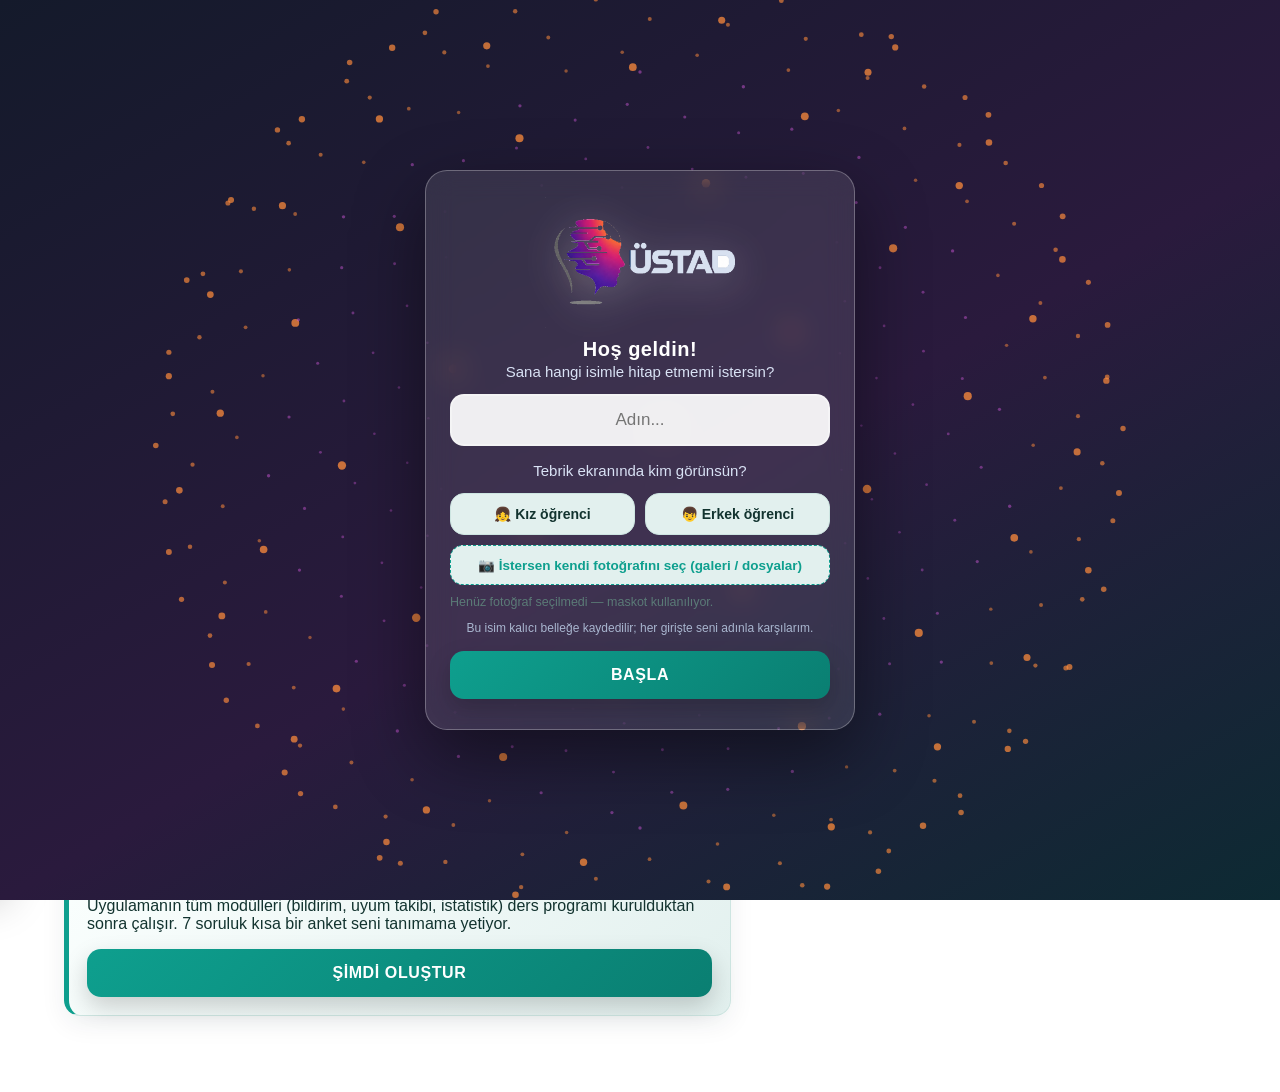
<file: index.html>
<!DOCTYPE html>
<!-- © 2026 Kenan Kuzucu · ÜSTAD KPSS-B KOÇ PRO · Sınav Koçu (KPSS-B) · TÜM HAKLARI SAKLIDIR.
     5846 sayılı FSEK kapsamında korunur. İzinsiz çoğaltma, kopyalama, satış ve dağıtım yasaktır. -->
<html lang="tr" data-renk="turkuaz" data-duzen="ferah">
<head>
<meta charset="utf-8">
<meta name="viewport" content="width=device-width, initial-scale=1, viewport-fit=cover">
<meta name="surum" content="3.0">
<title>ÜSTAD KPSS-B KOÇ PRO · Sınav Koçu</title>
<link rel="stylesheet" href="assets/stil.css">
<link rel="stylesheet" href="assets/koc.css">
<link rel="stylesheet" href="assets/kpss-araclar.css">
<link rel="stylesheet" href="assets/ses.css">
<link rel="stylesheet" href="assets/oyunlar.css">
<link rel="stylesheet" href="assets/koc-ai.css">
<link rel="stylesheet" href="assets/kartlar.css">
<link rel="stylesheet" href="assets/defter.css">
<link rel="stylesheet" href="assets/minitest.css">
<link rel="stylesheet" href="assets/danaliz.css">
<link rel="stylesheet" href="assets/sesdene.css">
<link rel="stylesheet" href="assets/ezber.css">
<link rel="stylesheet" href="assets/rozet.css">
<link rel="stylesheet" href="assets/karne.css">
<link rel="stylesheet" href="assets/sozluk.css">
<link rel="stylesheet" href="assets/sinav.css">
<link rel="stylesheet" href="assets/denemeler.css">
<link rel="stylesheet" href="assets/arama.css">
<link rel="stylesheet" href="assets/arac-ek.css">
</head>
<body>

<!-- ══════════ KARŞILAMA PERDESİ (ilk giriş) ══════════ -->
<section id="perde" class="perde">
  <canvas id="kure" class="kure"></canvas>
  <div class="perde-kart">
    <img class="perde-logo" src="tasarim/ustad-logo-tam-koyu.png" alt="ÜSTAD">
    <h1 class="perde-baslik">Hoş geldin!</h1>
    <p class="perde-soru">Sana hangi isimle hitap etmemi istersin?</p>
    <input id="isimKutu" class="isim-kutu" type="text" placeholder="Adın..." autocomplete="off">
    <p class="perde-soru perde-ikinci">Tebrik ekranında kim görünsün?</p>
    <div class="cins-satir" id="perdeCins">
      <button class="cins-dugme" data-cins="kiz">👧 Kız öğrenci</button>
      <button class="cins-dugme" data-cins="erkek">👦 Erkek öğrenci</button>
    </div>
    <div class="foto-blok" id="perdeFotoBlok">
      <input type="file" id="perdeFoto" accept="image/*" hidden>
      <button class="foto-sec-dugme" id="perdeFotoSec">📷 İstersen kendi fotoğrafını seç (galeri / dosyalar)</button>
      <div class="foto-onizleme" id="perdeFotoOnizleme"></div>
    </div>
    <p class="perde-alt">Bu isim kalıcı belleğe kaydedilir; her girişte seni adınla karşılarım.</p>
    <button id="isimKaydet" class="buyuk-dugme">BAŞLA</button>
  </div>
</section>

<!-- ══════════ ÜST ŞERİT ══════════ -->
<header class="ust">
  <button id="menuDugme" class="menu-dugme" title="Menü">☰</button>
  <div class="marka">
    <img src="tasarim/ustad-kafa.png" alt="">
    <div class="marka-yazi">
      <b>ÜSTAD KPSS-B KOÇ PRO</b>
      <span id="markaSinav">KPSS-B</span>
    </div>
  </div>
  <div class="ust-sag">
    <button id="sesDugme" class="mini-dugme" title="Sesli karşılama">🔊</button>
    <span id="saat" class="saat">--:--</span>
  </div>
</header>

<!-- ══════════ SOL MENÜ (hamburger) ══════════ -->
<nav id="menu" class="menu">
  <div class="menu-icerik"></div>
</nav>
<div id="menuPerde" class="menu-perde"></div>

<!-- ══════════ EKRANLAR ══════════ -->
<main id="icerik" class="icerik">

  <!-- ANA SAYFA -->
  <section id="ekran-ana" class="ekran acik" data-bolum="ana">
    <div class="izgara-ana">
      <div class="sol-kolon">
        <div class="kart">
          <div class="panel-baslik-satir">
            <div class="panel-madalyon" id="anaMadalyon"></div>
            <div class="panel-ad">
              <b id="anaUstadAd">ÜSTAD</b>
              <span id="karsilamaYazi">Hoş geldin · ÜSTAD yanınızda</span>
            </div>
          </div>
          <p><b>ÜSTAD</b>, sınav hazırlığını baştan sona yöneten bir çalışma koçudur.
             Sana özel ders programı kurar, uyumunu takip eder, eksiğini bulur ve
             eksik kaldığın konuya seni tekrar götürür.</p>
          <div class="ozellik-satir">
            <div class="ozellik"><span class="simg">🗓️</span><b>Kişiye özel program</b><i>Uyanma, uyuma ve verimli saatlerine göre kurulur.</i></div>
            <div class="ozellik"><span class="simg">💡</span><b>Eksik konu avcısı</b><i>Yanlış çözdüğün sorulardan eksiğini bulur.</i></div>
            <div class="ozellik"><span class="simg">🔔</span><b>Ders bildirimi</b><i>Ders saatinden 5 dakika önce haber verir.</i></div>
            <div class="ozellik"><span class="simg">⚡</span><b>Anında geri bildirim</b><i>Şıkkı işaretler işaretlemez doğru/yanlış yeşil-kırmızı bantta görünür.</i></div>
            <div class="ozellik"><span class="simg">✅</span><b>Doğru & yanlış panelleri</b><i>Doğru, yanlış ve boş bıraktığın soruların listesi; dokununca o soru açılır.</i></div>
            <div class="ozellik"><span class="simg">🎉</span><b>Maskotlu tebrik ekranı</b><i>Kazanınca konfetili kutlama, kazanamayınca “üzülme, başaracaksın”.</i></div>
            <div class="ozellik"><span class="simg">📷</span><b>Kendi fotoğrafınla</b><i>İstersen maskot yerine kendi fotoğrafın madalyon olarak çıkar.</i></div>
          </div>
          <div class="ana-hizli">
            <button class="ikincil-dugme" id="anaTebrik">🎬 Tebrik ekranını dene</button>
            <button class="ikincil-dugme" id="anaFoto" data-git="ayarlar">📷 Fotoğrafımı ayarla</button>
            <button class="ikincil-dugme yesil" data-git="testler">✅ Teste başla</button>
          </div>
        </div>
        <div class="kart vurgu-kart">
          <h3>Önce ders programını oluştur</h3>
          <p>Uygulamanın tüm modülleri (bildirim, uyum takibi, istatistik) ders programı
             kurulduktan sonra çalışır. 7 soruluk kısa bir anket seni tanımama yetiyor.</p>
          <button class="buyuk-dugme" data-git="program">ŞİMDİ OLUŞTUR</button>
        </div>
      </div>
      <aside class="sag-kolon">
        <div class="kart duyuru-kart">
          <h2 class="kart-baslik">📣 DUYURULAR</h2>
          <div id="duyuruAkis" class="duyuru-akis"></div>
          <p class="duyuru-dip">Başlığa dokun → haber uygulama içinde açılır.</p>
        </div>
      </aside>
    </div>
  </section>

  <!-- DERS PROGRAMI -->
  <section id="ekran-program" class="ekran" data-bolum="program">
    <h2 class="sayfa-baslik">🗓️ Ders Programı</h2>
    <div class="kart">
      <h3>Seni tanıyalım (7 soru)</h3>
      <form id="anket" class="anket">
        <label>Sabah saat kaçta uyanırsın?
          <input type="time" name="uyanma" value="07:00" required></label>
        <label>Akşam saat kaçta uyursun?
          <input type="time" name="uyuma" value="23:30" required></label>
        <label>Hangi günler senin için daha verimli?</label>
        <div class="gunler" id="gunKutu">
          <label class="cip"><input type="checkbox" value="1" checked><span>Pzt</span></label>
          <label class="cip"><input type="checkbox" value="2" checked><span>Sal</span></label>
          <label class="cip"><input type="checkbox" value="3" checked><span>Çar</span></label>
          <label class="cip"><input type="checkbox" value="4" checked><span>Per</span></label>
          <label class="cip"><input type="checkbox" value="5" checked><span>Cum</span></label>
          <label class="cip"><input type="checkbox" value="6"><span>Cmt</span></label>
          <label class="cip"><input type="checkbox" value="0"><span>Paz</span></label>
        </div>
        <label>Günün hangi saat aralığı sana uygun?
          <span class="cift">
            <input type="time" name="bas" value="09:00"><input type="time" name="bit" value="22:00">
          </span></label>
        <label>En çok sevdiğin dersler (birden fazla seç)</label>
        <div id="sevKutu" class="ders-cip"></div>
        <label>Zorlandığın dersler (birden fazla seç)</label>
        <div id="zorKutu" class="ders-cip"></div>
        <label>Hedef puan aralığın
          <span class="cift"><input type="number" name="puan1" value="70" min="0" max="100">
          <input type="number" name="puan2" value="85" min="0" max="100"></span></label>
        <label>Günde kaç saat çalışabilirsin?
          <input type="number" name="sure" value="4" min="1" max="12" step="0.5"></label>
        <button type="submit" class="buyuk-dugme">PROGRAMIMI HAZIRLA</button>
      </form>
    </div>
    <div id="programSonuc" class="kart gizli"></div>
  </section>

  <!-- ÜSTAD ÖNERİYOR -->
  <section id="ekran-oneriyor" class="ekran" data-bolum="oneriyor">
    <h2 class="sayfa-baslik">💡 ÜSTAD Öneriyor</h2>
    <div class="kart">
      <p>Çözdüğün testlerdeki yanlışlarını konu bazında tararım. Aşağıdaki liste
         <b>eksik kaldığın konuları</b> öncelik sırasıyla gösterir.</p>
      <div id="eksikListe" class="eksik-liste"></div>
    </div>
    <div id="telafiAlan" class="kart gizli"></div>
  </section>

  <!-- TESTLER -->
  <section id="ekran-testler" class="ekran" data-bolum="testler">
    <h2 class="sayfa-baslik">📝 Testler</h2>
    <div class="kart">
      <p>Konu testleri <b>30 soru</b> ve <b>süresizdir</b>; amaç konuya hâkim olup olmadığını ölçmektir.</p>
      <div id="testListe" class="test-liste"></div>
    </div>
  </section>

  <!-- DENEME SINAVI -->
  <section id="ekran-deneme" class="ekran" data-bolum="deneme">
    <h2 class="sayfa-baslik">🎯 Deneme Sınavı</h2>
    <div class="kart">
      <div id="denemeBilgi" class="deneme-bilgi"></div>
      <p class="uyari-yazi">Süre, sınava girdiğin an başlar. Süre bittiğinde 15 dakika
         boyunca sorulara erişim kapanır.</p>
      <!-- DENEMEYE BAŞLA düğmesi bu satırın ÜSTÜNE gelir (deneme.js panel()) -->
      <div id="denemeArsivSatir" class="deneme-arsiv-satir">
        <button class="arsiv-dugme" data-git="testler">📚 Deneme Arşivi ve Konu Testleri</button>
      </div>
    </div>
  </section>

  <!-- DERS NOTLARI -->
  <section id="ekran-notlar" class="ekran" data-bolum="notlar">
    <h2 class="sayfa-baslik">📚 Ders Notları</h2>
    <div class="kart"><div id="notListe" class="not-liste"></div></div>
  </section>

  <!-- Sınav Geri Sayımı (KPSS ARAÇLAR · v2.4) -->
  <section id="ekran-sayim" class="ekran" data-bolum="sayim">
    <h2 class="sayfa-baslik">⏳ Sınav Geri Sayımı</h2>
    <div class="kart" id="kaSayimAlan"></div>
  </section>

  <!-- Net & Puan (KPSS ARAÇLAR · v2.4) -->
  <section id="ekran-puan" class="ekran" data-bolum="puan">
    <h2 class="sayfa-baslik">🧮 Net &amp; Puan</h2>
    <div class="kart" id="kaPuanAlan"></div>
  </section>

  <!-- 2026 Güncel Bilgiler (KPSS ARAÇLAR · v2.4) -->
  <section id="ekran-guncel" class="ekran" data-bolum="guncel">
    <h2 class="sayfa-baslik">📰 2026 Güncel Bilgiler</h2>
    <div class="kart" id="kaGuncelAlan"></div>
  </section>

  <!-- Çıkmış Sorular (KPSS ARAÇLAR · v2.4) -->
  <section id="ekran-cikmis" class="ekran" data-bolum="cikmis">
    <h2 class="sayfa-baslik">📚 Çıkmış Sorular (2011-2021)</h2>
    <div class="kart" id="kaCikmisAlan"></div>
  </section>

  <!-- Sesli Dersler (v2.5) -->
  <section id="ekran-sesli" class="ekran" data-bolum="sesli">
    <h2 class="sayfa-baslik">🎧 Sesli Dersler</h2>
    <div class="kart" id="sesSesliAlan"></div>
  </section>

  <!-- Eğitici Oyunlar (v2.5) -->
  <section id="ekran-oyun" class="ekran" data-bolum="oyun">
    <h2 class="sayfa-baslik">🎮 Eğitici Oyunlar</h2>
    <div class="kart" id="oyunAlan"></div>
  </section>

  <section id="ekran-sesdene" class="ekran" data-bolum="sesdene"><h2 class="sayfa-baslik">🎧 Sesli Deneme</h2><div class="kart" id="sesdeneAlan"></div></section>
  <section id="ekran-ezber" class="ekran" data-bolum="ezber"><h2 class="sayfa-baslik">🧠 Ezber Kartları</h2><div class="kart" id="ezberAlan"></div></section>
  <section id="ekran-rozet" class="ekran" data-bolum="rozet"><h2 class="sayfa-baslik">🔥 Seri &amp; Rozet</h2><div class="kart" id="rozetAlan"></div></section>
  <section id="ekran-karne" class="ekran" data-bolum="karne"><h2 class="sayfa-baslik">🏆 Haftalık Karne</h2><div class="kart" id="karneAlan"></div></section>

  <!-- v2.7 -->
  <section id="ekran-kart" class="ekran" data-bolum="kart"><h2 class="sayfa-baslik">🃏 Kart Tekrarı</h2><div class="kart" id="kartAlan"></div></section>
  <section id="ekran-defter" class="ekran" data-bolum="defter"><h2 class="sayfa-baslik">📕 Yanlış Defterim</h2><div class="kart" id="defterAlan"></div></section>
  <section id="ekran-minitest" class="ekran" data-bolum="minitest"><h2 class="sayfa-baslik">⏱️ Mini Test</h2><div class="kart" id="minitestAlan"></div></section>
  <section id="ekran-danaliz" class="ekran" data-bolum="danaliz"><h2 class="sayfa-baslik">📈 Deneme Analizi</h2><div class="kart" id="danalizAlan"></div></section>

  <!-- ÜSTAD KOÇ AI (v2.6) -->
  <section id="ekran-kocai" class="ekran" data-bolum="kocai">
    <h2 class="sayfa-baslik">🤖 ÜSTAD KOÇ AI</h2>
    <div class="kart" id="kocAiAlan"></div>
  </section>

  <!-- İSTATİSTİK -->
  <section id="ekran-istatistik" class="ekran" data-bolum="istatistik">
    <h2 class="sayfa-baslik">📊 İstatistik</h2>
    <div class="kart"><div id="istKutu" class="ist-kutu"></div></div>
  </section>

  <!-- AYARLAR -->
  <section id="ekran-ayarlar" class="ekran" data-bolum="ayarlar">
    <h2 class="sayfa-baslik">⚙️ Ayarlar</h2>
    <div class="kart">
      <h3>Renk Paleti</h3>
      <p class="aciklama">Her bölümün kendi rengi var; palet tüm uygulamanın tonunu değiştirir.</p>
      <div id="renkListe" class="renk-liste"></div>
    </div>
    <div class="kart">
      <h3>Düzen</h3>
      <p class="aciklama">Menü her zaman sol üstteki üç çizgidedir. Listeler sağda durur.</p>
      <div id="duzenListe" class="renk-liste"></div>
    </div>
    <div class="kart">
      <h3>Sesli karşılama</h3>
      <p class="aciklama">Girişte “Hoş geldin …” sesli okunur (cihazın Türkçe sesi kullanılır).</p>
      <label class="cip"><input type="checkbox" id="sesAc" checked><span>Açık</span></label>
    </div>
    <!-- Ses stüdyosu (v2.5): kadın/erkek sesi seçimi + doğallık ayarı -->
    <div class="kart" id="sesStudyosu" data-kuruldu="0"></div>
    <div class="kart">
      <h3>Deneme Sınavı</h3>
      <p class="aciklama">Açıkken denemede de testlerdeki gibi doğru/yanlış <b>anında</b> gösterilir ve cevap kilitlenir.
         Kapatırsanız gerçek sınav provası olur: işaretlemeler gizli kalır, sonuç sınav sonunda açıklanır.</p>
      <label class="cip"><input type="checkbox" id="anindaAc" checked><span>Anında geri bildirim</span></label>
    </div>
    <div class="kart">
      <h3>Sesli Karşılama Sesi</h3>
      <p class="aciklama">Kız öğrenci maskotunu seçtiyseniz konuşmalar <b>kadın sesiyle</b>, erkek öğrenci
         maskotunu seçtiyseniz <b>erkek sesiyle</b> okunur. Aşağıdaki düğmeyle sesi deneyebilirsiniz.</p>
      <button class="ikincil-dugme" id="sesDene">🔊 Sesi dinle</button>
      <p class="aciklama" id="sesDurum" style="margin-top:8px"></p>
    </div>
    <div class="kart">
      <h3>Öğrenci Profili</h3>
      <p class="aciklama">Tebrik ekranındaki maskot ve sesli hitap bu bilgiye göre hazırlanır.</p>
      <label class="alan-etiket">Adınız</label>
      <input id="profilAd" class="isim-kutu" type="text" placeholder="Adınız..." autocomplete="off">
      <p class="alan-etiket" style="margin-top:12px">Maskotunuz</p>
      <div class="cins-satir" id="profilCins">
        <button class="cins-dugme" data-cins="kiz">👧 Kız öğrenci</button>
        <button class="cins-dugme" data-cins="erkek">👦 Erkek öğrenci</button>
      </div>
      <p class="alan-etiket" style="margin-top:14px">Kendi fotoğrafınız (isteğe bağlı)</p>
      <p class="aciklama">Fotoğraf seçerseniz tebrik ekranında maskot yerine <b>sizin fotoğrafınız</b> madalyon olarak görünür.
         Galeriden ya da dosya yöneticisinden seçebilirsiniz; fotoğraf yalnızca cihazınızda saklanır, hiçbir yere gönderilmez.</p>
      <input type="file" id="profilFoto" accept="image/*" hidden>
      <div class="foto-blok">
        <div class="foto-onizleme" id="profilFotoOnizleme"></div>
        <div class="foto-dugmeler">
          <button class="ikincil-dugme" id="profilFotoSec">📷 Fotoğraf Seç / Değiştir</button>
          <button class="ikincil-dugme" id="profilFotoKullan">📷 Fotoğrafımı kullan</button>
          <button class="ikincil-dugme kirmizi" id="profilFotoSil">🗑 Fotoyu Sil</button>
        </div>
      </div>
      <button class="ikincil-dugme" id="profilKaydet" style="margin-top:14px">💾 Profili Kaydet</button>
      <p class="aciklama" id="profilDurum" style="margin-top:8px"></p>
    </div>
    <div class="kart">
      <h3>Tebrik Ekranını Dene</h3>
      <p class="aciklama">Testi ya da denemeyi bitirdiğinizde maskotunuz sizi kutlar ya da teselli eder.</p>
      <button class="ikincil-dugme" id="tebrikDene">🎬 Tebrik ekranını önizle</button>
    </div>
  </section>
  <!-- HAKKINDA & TELİF -->
  <section id="ekran-hakkinda" class="ekran" data-bolum="hakkinda">
    <h2 class="sayfa-baslik">©️ Hakkında &amp; Telif</h2>
    <div class="kart" id="hkAlan"></div>
  </section>
  <!-- KOÇ PRO (v2.1 eklentisi) -->
  <section id="ekran-koc" class="ekran" data-bolum="koc">
    <h2 class="sayfa-baslik">🎓 KOÇ PRO</h2>
    <div class="kart" id="kocAlan"></div>
  </section>

</main>

<script src="icerik/veri.js"></script>
<script src="icerik/sorular.js"></script>
<script src="icerik/notlar.js"></script>
<!-- v3.0 genişletme paketleri: binlerce özgün soru + konu anlatımı -->
<script src="icerik/banka-tr-a.js"></script>
<script src="icerik/banka-tr-b.js"></script>
<script src="icerik/banka-mat-a.js"></script>
<script src="icerik/banka-mat-b.js"></script>
<script src="icerik/banka-tar-a.js"></script>
<script src="icerik/banka-tar-b.js"></script>
<script src="icerik/banka-cog.js"></script>
<script src="icerik/banka-vat.js"></script>
<script src="icerik/banka-gun.js"></script>
<script src="icerik/konular-gy.js"></script>
<script src="icerik/konular-gk.js"></script>
<script src="icerik/konular-sozluk.js"></script>
<script src="icerik/birlesir.js"></script>
<script src="icerik/besleme.js"></script>
<script src="icerik/kpss-takvim.js"></script>
<script src="icerik/kpss-guncel.js"></script>
<script src="icerik/kpss-cikmis.js"></script>
<script src="assets/deneme.js"></script>
<script src="assets/motor.js"></script>
<script src="assets/koc.js"></script>
<script src="assets/koc2.js"></script>
<script src="assets/koc3.js"></script>
<script src="assets/kpss-araclar.js"></script>
<script src="assets/ses.js"></script>
<script src="assets/oyunlar.js"></script>
<script src="assets/kartlar.js"></script>
<script src="assets/defter.js"></script>
<script src="assets/minitest.js"></script>
<script src="assets/danaliz.js"></script>
<script src="assets/sesdene.js"></script>
<script src="assets/ezber.js"></script>
<script src="assets/rozet.js"></script>
<script src="assets/karne.js"></script>
<script src="assets/koc-ai.js"></script>
<script src="assets/sozluk.js"></script>
<script src="assets/sinav.js"></script>
<script src="assets/denemeler.js"></script>
<script src="assets/arama.js"></script>
<script src="assets/arac-ek.js"></script>
</body>
</html>
</file>
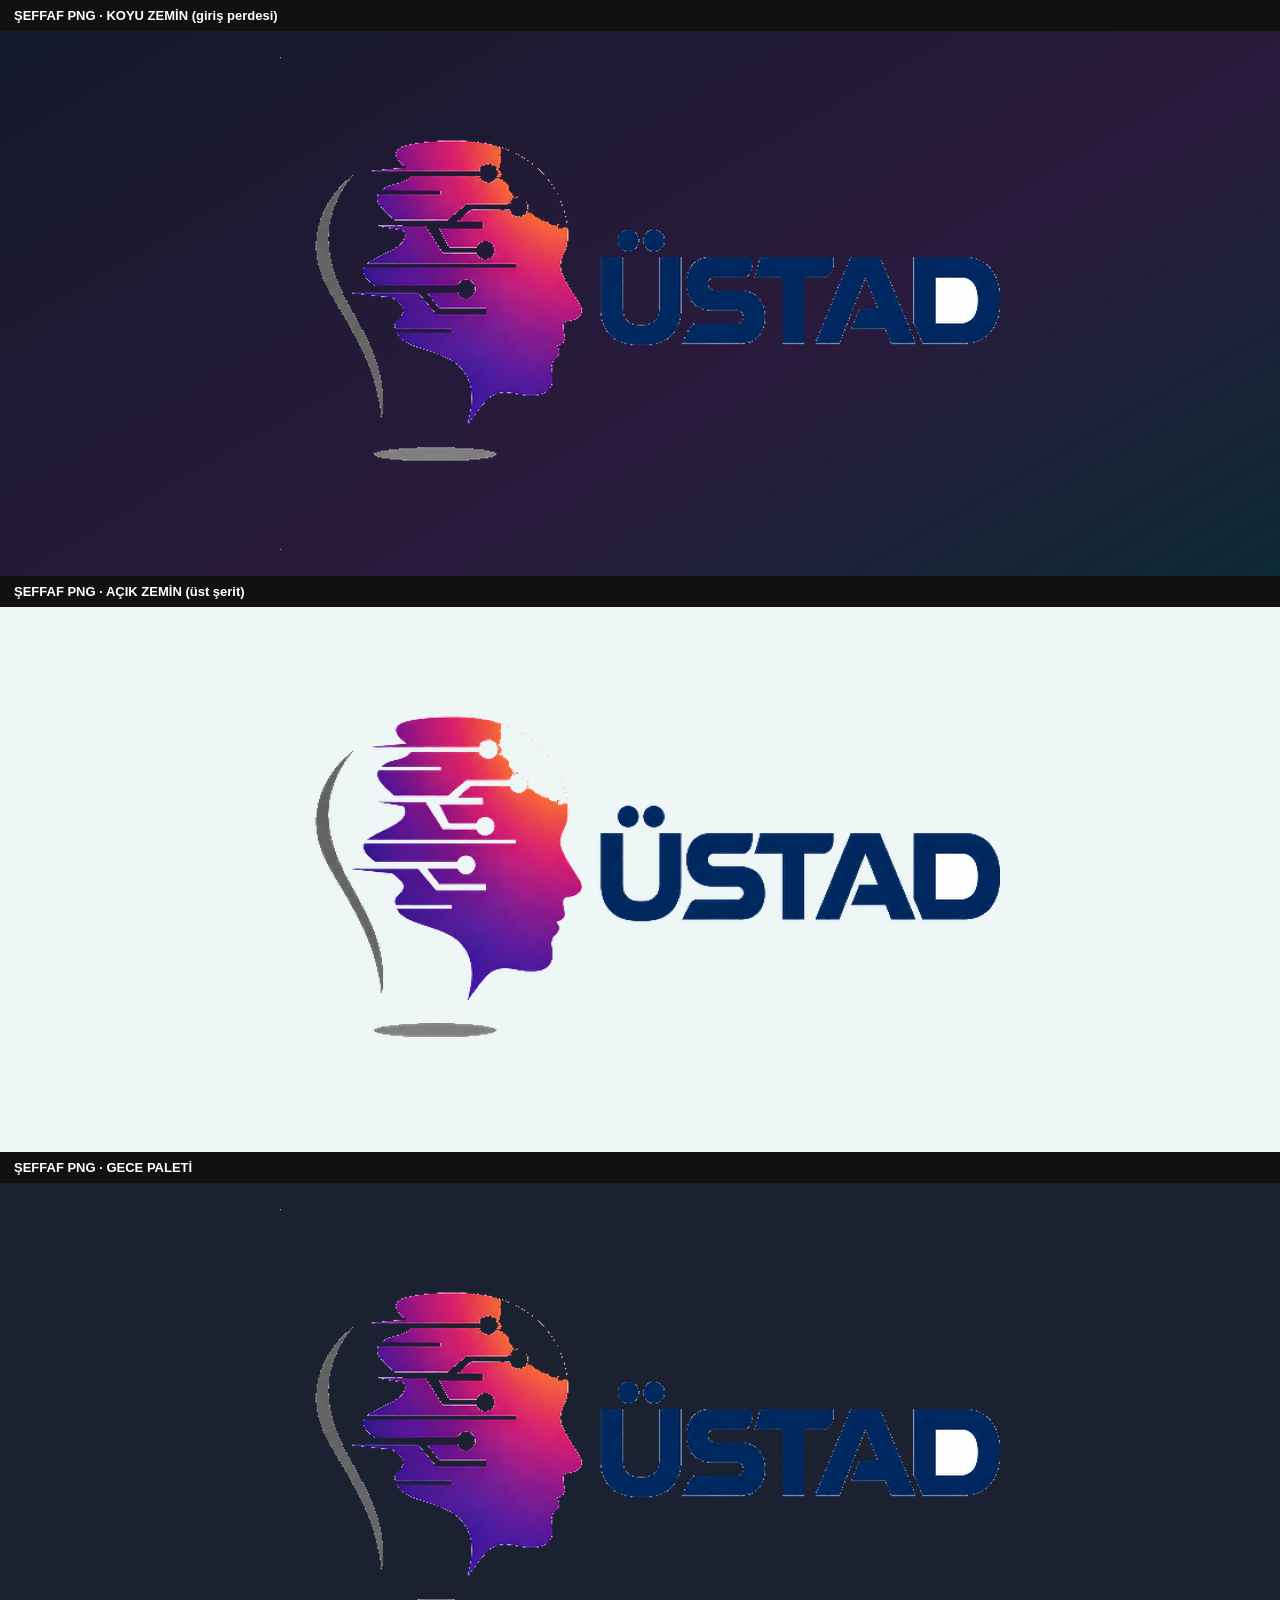
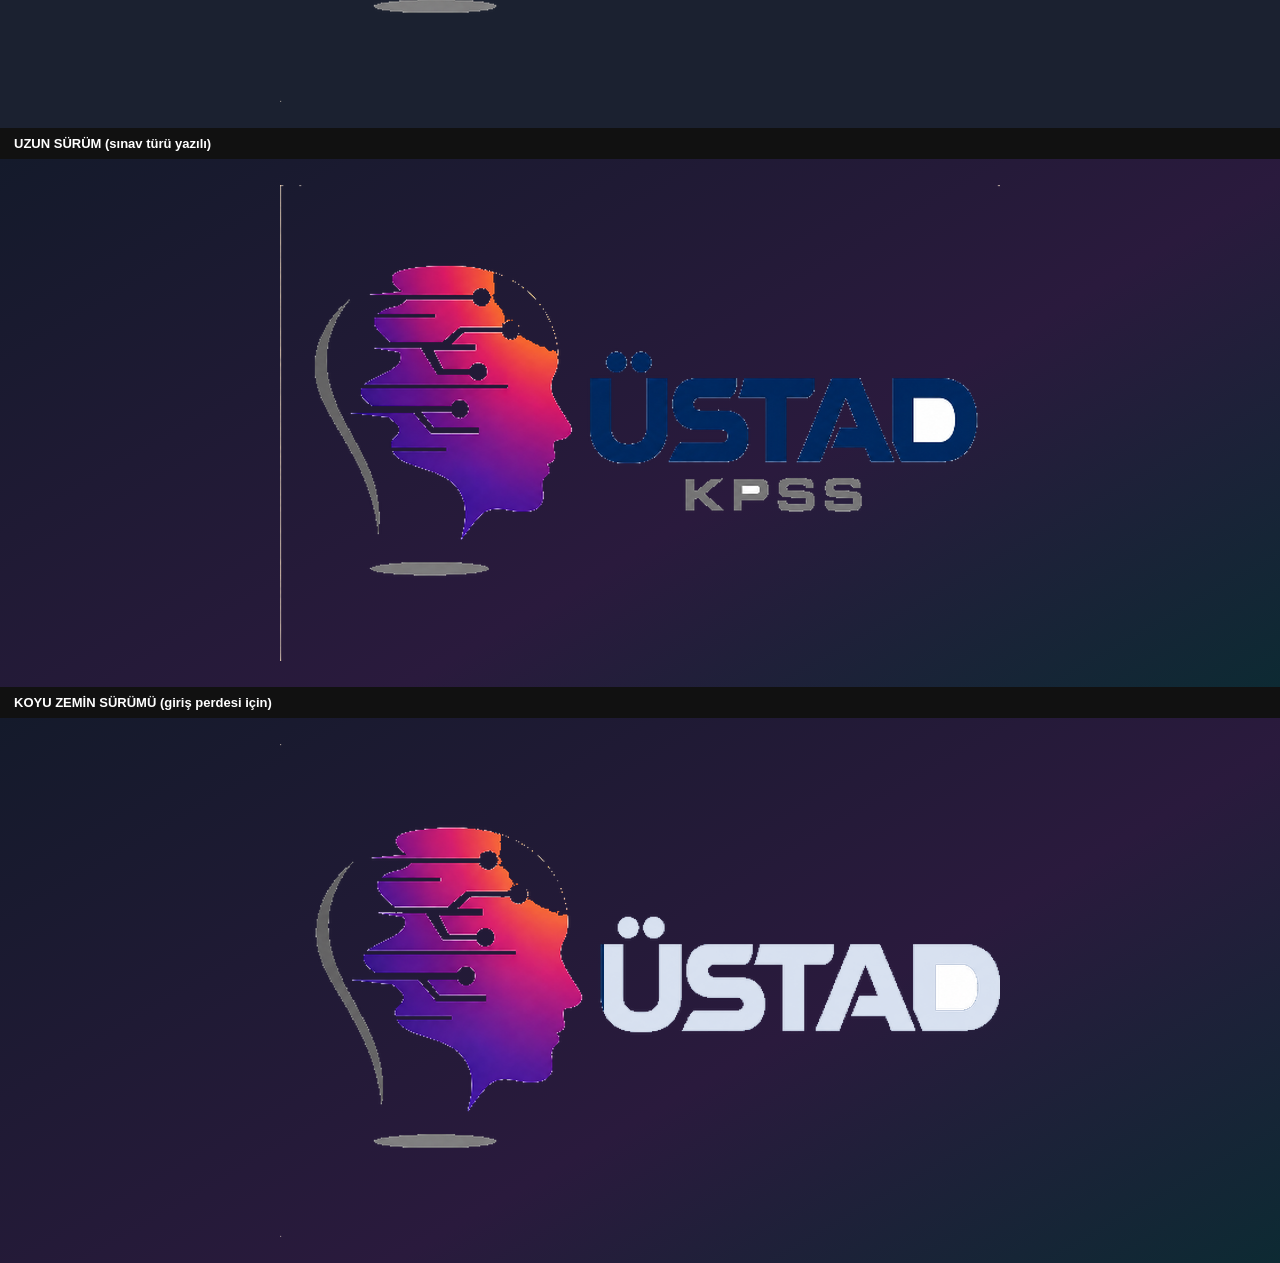
<file: araclar/logo-kontrol.html>
<!DOCTYPE html>
<html lang="tr">
<head><meta charset="utf-8"><title>Logo kontrol</title>
<style>
 body{margin:0;font-family:"Segoe UI",sans-serif}
 .satir{display:grid;grid-template-columns:1fr 1fr;gap:0}
 .kutu{padding:26px;display:flex;align-items:center;justify-content:center;min-height:230px}
 .koyu{background:linear-gradient(150deg,#141a2b,#2a1a3d 60%,#0d2a33)}
 .acik{background:#eef7f6}
 .gece{background:#1b2130}
 img{max-width:88%;}
 h3{margin:0;padding:8px 14px;font-size:13px;background:#111;color:#fff}
</style></head>
<body>
 <h3>ŞEFFAF PNG · KOYU ZEMİN (giriş perdesi)</h3>
 <div class="kutu koyu"><img src="../tasarim/ustad-logo-tam.png"></div>
 <h3>ŞEFFAF PNG · AÇIK ZEMİN (üst şerit)</h3>
 <div class="kutu acik"><img src="../tasarim/ustad-logo-tam.png"></div>
 <h3>ŞEFFAF PNG · GECE PALETİ</h3>
 <div class="kutu gece"><img src="../tasarim/ustad-logo-tam.png"></div>
 <h3>UZUN SÜRÜM (sınav türü yazılı)</h3>
 <div class="kutu koyu"><img src="../tasarim/ustad-logo-kpss.png"></div>
 <h3>KOYU ZEMİN SÜRÜMÜ (giriş perdesi için)</h3>
 <div class="kutu koyu"><img src="../tasarim/ustad-logo-tam-koyu.png"></div>
</body>
</html>
</file>
<file: assets/stil.css>
/* © 2026 Kenan Kuzucu · ÜSTAD KOÇ PRO · Sınav Koçu (KPSS-B paketi) · TÜM HAKLARI SAKLIDIR.
   5846 sayılı FSEK kapsamında korunur. İzinsiz çoğaltma, kopyalama, satış, dağıtım,
   değiştirme, tersine mühendislik ve türev eser üretimi yasaktır.
   Eser künyesi ve kullanım lisansı: uygulama içinde 'Hakkında & Telif' bölümü. */
/* ═══════════════════════════════════════════════════════════════════
   ÜSTAD MOTOR · stil.css
   Kural: her bölümün KENDİ rengi vardır; palet (tema) yalnız tonu değiştirir.
   Kural: zemin beyaz DEĞİL, yumuşak açık renk.
   ═══════════════════════════════════════════════════════════════════ */

/* ---- Renk paletleri: yalnız bu üç değişken değişir ---- */
html[data-renk="turkuaz"] { --zemin:#eef7f6; --zemin2:#e2f0ee; --kart:#fbfffe; --metin:#12332f; --soluk:#5b7b77; --cizgi:#cde5e1; }
html[data-renk="badem"]   { --zemin:#f7f3e9; --zemin2:#efe8d8; --kart:#fffdf7; --metin:#3a3226; --soluk:#7b7261; --cizgi:#e4dcc8; }
html[data-renk="lavanta"] { --zemin:#f2eefb; --zemin2:#e8e2f6; --kart:#fdfcff; --metin:#2e2450; --soluk:#6a5f8d; --cizgi:#ddd5ef; }
html[data-renk="gul"]     { --zemin:#fdeff2; --zemin2:#f8e2e8; --kart:#fffafc; --metin:#43222c; --soluk:#8a6270; --cizgi:#f0d5dd; }
html[data-renk="gokyuzu"] { --zemin:#eef4fd; --zemin2:#e0ebfa; --kart:#fbfdff; --metin:#152a44; --soluk:#5b7796; --cizgi:#cfe0f4; }
html[data-renk="nane"]    { --zemin:#eef8ee; --zemin2:#e2f1e3; --kart:#fbfffb; --metin:#1b3a22; --soluk:#5d7f66; --cizgi:#d0e8d3; }
html[data-renk="kum"]     { --zemin:#f8f2e6; --zemin2:#f0e6d2; --kart:#fffcf5; --metin:#3d3223; --soluk:#7d6f58; --cizgi:#e6dac2; }
html[data-renk="gece"]    { --zemin:#1b2130; --zemin2:#161b27; --kart:#242c3e; --metin:#e8eefc; --soluk:#9fb0cd; --cizgi:#33405a; }
html[data-renk="karanfil"]{ --zemin:#f6efef; --zemin2:#efe3e3; --kart:#fffbfb; --metin:#3b2626; --soluk:#7d6161; --cizgi:#e6d6d6; }
html[data-renk="fistik"]  { --zemin:#f3f8e8; --zemin2:#e8f1d6; --kart:#fcfff5; --metin:#2b3620; --soluk:#697a54; --cizgi:#d9e6c2; }
html[data-renk="antik"]   { --zemin:#f4f1ec; --zemin2:#ebe6dd; --kart:#fdfcf9; --metin:#332e26; --soluk:#726a5c; --cizgi:#e0dad0; }
html[data-renk="deniz"]   { --zemin:#e9f2f7; --zemin2:#dbeaf3; --kart:#fafdff; --metin:#12303f; --soluk:#567585; --cizgi:#cbdfeb; }

/* ---- Bölüm renkleri (her bölüme AYRI renk) ---- */
:root {
  --ana:#0e9f8e;      --ana2:#0a7f72;
  --program:#4f46e5;  --program2:#3f38c4;
  --oneriyor:#e08a00; --oneriyor2:#bd7400;
  --testler:#12a150;  --testler2:#0d8442;
  --deneme:#dc2626;   --deneme2:#b91c1c;
  --notlar:#7c3aed;   --notlar2:#6429c9;
  --istatistik:#1d6fe0; --istatistik2:#1659b8;
  --ayarlar:#556070;  --ayarlar2:#414a58;
  --hakkinda:#0f6f92; --hakkinda2:#0b5570;
  --koc:#7c3aed;      --koc2:#5b21b6;
  /* KPSS ARAÇLAR eklentisi (v2.4) — her aracın kendi rengi */
  --sayim:#0f766e;    --sayim2:#115e59;
  --puan:#b45309;     --puan2:#92400e;
  --guncel:#0e7490;   --guncel2:#155e75;
  --cikmis:#c2410c;   --cikmis2:#9a3412;
  --sesli:#1d4ed8;    --sesli2:#1e3a8a;
  --oyun:#be185d;     --oyun2:#9d174d;
  --kocai:#0f766e;    --kocai2:#115e59;
  --kartbol:#6d28d9;  --kartbol2:#5b21b6;
  --defter:#b91c1c;   --defter2:#991b1b;
  --minitest:#0369a1; --minitest2:#075985;
  --danaliz:#a16207;  --danaliz2:#854d0e;
  --sesdene:#4338ca;  --sesdene2:#3730a3;
  --ezber:#a21caf;    --ezber2:#86198f;
  --rozet:#ea580c;    --rozet2:#c2410c;
  --karne:#166534;    --karne2:#14532d;
  --sozluk:#7c3aed;   --sozluk2:#5b21b6;
  --sinav:#1d4ed8;    --sinav2:#1e3a8a;
  --denemeler:#0f766e;--denemeler2:#115e59;
  --arama:#b45309;    --arama2:#92400e;
  --aracek:#0369a1;   --aracek2:#075985;
  --r:16px;
}

* { box-sizing:border-box; }
html,body { margin:0; padding:0; }
body {
  background:linear-gradient(160deg, var(--zemin) 0%, var(--zemin2) 100%);
  background-attachment:fixed;
  color:var(--metin); min-height:100vh;
  font-family:"Segoe UI","Trebuchet MS",Tahoma,sans-serif;
  -webkit-tap-highlight-color:transparent;
}
.gizli { display:none !important; }

/* ═════════ KARŞILAMA PERDESİ ═════════ */
.perde {
  position:fixed; inset:0; z-index:100;
  display:flex; align-items:center; justify-content:center;
  background:linear-gradient(150deg,#141a2b 0%,#2a1a3d 55%,#0d2a33 100%);
  transition:opacity .5s ease, visibility .5s;
}
.perde.kapali { opacity:0; visibility:hidden; pointer-events:none; }
.kure { position:absolute; inset:0; width:100%; height:100%; }
.perde-kart {
  position:relative; z-index:2; width:min(92vw,430px);
  padding:26px 24px 30px; border-radius:22px; text-align:center;
  background:rgba(255,255,255,.10); border:1px solid rgba(255,255,255,.28);
  backdrop-filter:blur(14px); -webkit-backdrop-filter:blur(14px);
  box-shadow:0 26px 70px rgba(0,0,0,.45);
}
.perde-logo { width:190px; filter:drop-shadow(0 8px 22px rgba(255,255,255,.28)); }
.perde-baslik { color:#fff; margin:6px 0 2px; font-size:20px; letter-spacing:.5px; }
.perde-soru { color:#d9e2f5; margin:0 0 14px; font-size:15px; }
.isim-kutu {
  width:100%; padding:14px 16px; font-size:17px; text-align:center;
  border-radius:14px; border:2px solid rgba(255,255,255,.35);
  background:rgba(255,255,255,.92); color:#16233a; outline:none;
}
.isim-kutu:focus { border-color:#ffb457; box-shadow:0 0 0 4px rgba(255,180,87,.25); }
.perde-alt { color:#a9b6cf; font-size:12px; margin:12px 0 16px; }

.buyuk-dugme {
  display:inline-block; width:100%; padding:15px 20px; cursor:pointer;
  font-size:16px; font-weight:700; letter-spacing:.6px; color:#fff;
  border:none; border-radius:14px;
  background:linear-gradient(135deg,var(--ana),var(--ana2));
  box-shadow:0 10px 24px rgba(0,0,0,.18);
  transition:transform .15s ease, box-shadow .15s ease;
}
.buyuk-dugme:hover { transform:translateY(-2px); box-shadow:0 14px 30px rgba(0,0,0,.24); }
.buyuk-dugme:active { transform:translateY(0); }

/* ═════════ ÜST ŞERİT ═════════ */
.ust {
  position:sticky; top:0; z-index:40;
  display:flex; align-items:center; gap:12px; padding:8px 14px;
  background:linear-gradient(135deg,var(--kart),var(--zemin2));
  border-bottom:1px solid var(--cizgi);
}
.menu-dugme {
  width:46px; height:46px; flex:0 0 46px; cursor:pointer;
  font-size:22px; line-height:1; color:#fff; border:none; border-radius:13px;
  background:linear-gradient(135deg,var(--ana),var(--ana2));
  box-shadow:0 6px 16px rgba(0,0,0,.18);
}
.marka { display:flex; align-items:center; gap:10px; flex:1; min-width:0; }
.marka img { height:40px; }
.marka-yazi { display:flex; flex-direction:column; line-height:1.05; }
.marka-yazi b { font-size:17px; letter-spacing:2px; color:#1b2a6b; }
html[data-renk="gece"] .marka-yazi b { color:#cfe0ff; }
.marka-yazi span { font-size:11px; letter-spacing:3px; color:var(--soluk); font-weight:700; }
.ust-sag { display:flex; align-items:center; gap:10px; }
.mini-dugme {
  cursor:pointer; font-size:16px; padding:8px 10px; border-radius:11px;
  border:1px solid var(--cizgi); background:var(--kart); color:var(--metin);
}
.saat { font-variant-numeric:tabular-nums; font-size:14px; color:var(--soluk); font-weight:700; }

/* ═════════ SOL MENÜ ═════════ */
.menu {
  position:fixed; top:0; left:0; z-index:60; height:100%; width:288px;
  background:var(--kart); border-right:1px solid var(--cizgi);
  box-shadow:14px 0 40px rgba(0,0,0,.22);
  transform:translateX(-102%); transition:transform .28s cubic-bezier(.4,0,.2,1);
  overflow-y:auto; padding:16px 14px 30px;
}
.menu.acik { transform:translateX(0); }
.menu-perde { position:fixed; inset:0; z-index:55; background:rgba(8,14,26,.45); opacity:0; visibility:hidden; transition:opacity .25s; }
.menu-perde.acik { opacity:1; visibility:visible; }
.menu-baslik { display:flex; align-items:center; gap:10px; margin:4px 4px 14px; }
.menu-baslik img { height:34px; }
.menu-baslik b { letter-spacing:2px; font-size:15px; }
.menu-grup { font-size:10.5px; letter-spacing:2px; color:var(--soluk); margin:14px 8px 6px; font-weight:800; }
.menu-oge {
  display:flex; align-items:center; gap:12px; width:100%; cursor:pointer;
  padding:12px 13px; margin-bottom:7px; border-radius:13px; text-align:left;
  border:1px solid transparent; background:transparent; color:var(--metin);
  font-size:15px; font-family:inherit;
  transition:background .16s, transform .16s, border-color .16s;
}
.menu-oge .simg-renk {
  width:34px; height:34px; flex:0 0 34px; border-radius:11px;
  display:flex; align-items:center; justify-content:center; font-size:17px;
  background:var(--bolum); box-shadow:0 5px 12px rgba(0,0,0,.18);
}
.menu-oge:hover { background:var(--zemin2); border-color:var(--cizgi); transform:translateX(3px); }
.menu-oge.secili { background:var(--zemin2); border-color:var(--bolum); box-shadow:inset 4px 0 0 var(--bolum); }
.menu-oge .etiket { font-weight:600; }
.menu-oge .rozet { margin-left:auto; font-size:11px; color:var(--soluk); font-weight:700; }

/* ═════════ İÇERİK / EKRANLAR ═════════ */
.icerik { max-width:1180px; margin:0 auto; padding:16px 14px 60px; }
.ekran { display:none; animation:gel .28s ease; }
.ekran.acik { display:block; }
@keyframes gel { from { opacity:0; transform:translateY(8px); } to { opacity:1; transform:none; } }
.sayfa-baslik { font-size:22px; margin:6px 0 14px; letter-spacing:.4px; }
[data-bolum="ana"] .sayfa-baslik { color:var(--ana); }

.kart {
  background:var(--kart); border:1px solid var(--cizgi); border-radius:var(--r);
  padding:18px; margin-bottom:16px; box-shadow:0 8px 26px rgba(20,40,60,.07);
}
.kart-baslik { margin:0 0 10px; font-size:18px; }
[data-bolum="ana"] .kart:first-child { border-top:4px solid var(--ana); }
[data-bolum="program"] .kart { border-top:4px solid var(--program); }
[data-bolum="oneriyor"] .kart { border-top:4px solid var(--oneriyor); }
[data-bolum="testler"] .kart { border-top:4px solid var(--testler); }
[data-bolum="deneme"] .kart { border-top:4px solid var(--deneme); }
[data-bolum="notlar"] .kart { border-top:4px solid var(--notlar); }
[data-bolum="istatistik"] .kart { border-top:4px solid var(--istatistik); }
[data-bolum="ayarlar"] .kart { border-top:4px solid var(--ayarlar); }
[data-bolum="hakkinda"] .kart { border-top:4px solid var(--hakkinda); }
[data-bolum="koc"] .kart { border-top:4px solid var(--koc); }
.aciklama { color:var(--soluk); font-size:13px; margin:4px 0 12px; }

/* Ana sayfa ızgara: menü/akış simetrisi için iki kolon */
.izgara-ana { display:grid; grid-template-columns:1.35fr .95fr; gap:16px; align-items:start; }
@media (max-width:900px){ .izgara-ana { grid-template-columns:1fr; } }
.ozellik-satir { display:grid; grid-template-columns:repeat(3,1fr); gap:12px; margin-top:14px; }
@media (max-width:760px){ .ozellik-satir { grid-template-columns:1fr; } }
.ozellik {
  background:var(--zemin2); border:1px solid var(--cizgi); border-radius:13px; padding:12px;
  display:flex; flex-direction:column; gap:4px;
}
.ozellik .simg { font-size:22px; }
.ozellik b { font-size:14px; }
.ozellik i { font-size:12.5px; color:var(--soluk); font-style:normal; }
.vurgu-kart { border-left:5px solid var(--ana); background:linear-gradient(135deg,var(--kart),var(--zemin2)); }
.vurgu-kart h3 { margin:0 0 6px; }

/* DUYURULAR akış panosu */
.duyuru-kart { border-top:4px solid #d97706; }
.duyuru-akis { max-height:340px; overflow-y:auto; display:flex; flex-direction:column; gap:9px; padding-right:4px; }
.duyuru {
  display:block; padding:10px 12px; border-radius:12px; cursor:pointer;
  background:var(--zemin2); border:1px solid var(--cizgi); font-size:13.5px; line-height:1.35;
}
.duyuru:hover { border-color:#d97706; }
.duyuru .kaynak { display:block; margin-top:5px; font-size:11px; color:var(--soluk); }
.duyuru-dip { color:var(--soluk); font-size:11.5px; margin:10px 0 0; }

/* Anket */
.anket { display:grid; gap:12px; }
.anket label { display:block; font-size:13.5px; font-weight:600; color:var(--soluk); }
.anket input[type=time], .anket input[type=number], .anket input[type=text] {
  display:block; width:100%; margin-top:6px; padding:11px 12px; font-size:15px; font-family:inherit;
  border:1px solid var(--cizgi); border-radius:12px; background:var(--zemin2); color:var(--metin);
}
.cift { display:flex; gap:10px; }
.cift input { flex:1; }
.gunler { display:flex; flex-wrap:wrap; gap:8px; margin-top:6px; }
.ders-cip { display:flex; flex-wrap:wrap; gap:8px; margin-top:6px; }
.cip { display:inline-flex; align-items:center; gap:7px; cursor:pointer;
  padding:9px 13px; border-radius:11px; background:var(--zemin2);
  border:1px solid var(--cizgi); font-size:13.5px; font-weight:600; }
.cip input { accent-color:var(--program); }

/* Program tablosu */
.program-tablo { width:100%; border-collapse:collapse; font-size:13.5px; }
.program-tablo th, .program-tablo td { padding:9px 10px; border-bottom:1px solid var(--cizgi); text-align:left; }
.program-tablo th { background:var(--zemin2); color:var(--soluk); font-size:12px; letter-spacing:.6px; }
.etiket-tur { font-size:11px; font-weight:800; padding:3px 9px; border-radius:20px; color:#fff; white-space:nowrap; }
.tur-konu { background:#4f46e5; } .tur-soru { background:#12a150; } .tur-bos { background:#94a3b8; }

/* Listeler (kart biçimi) */
.test-liste, .not-liste, .eksik-liste { display:grid; gap:11px; }
.liste-kart {
  display:flex; align-items:center; gap:13px; padding:13px;
  background:var(--zemin2); border:1px solid var(--cizgi); border-radius:14px;
}
.liste-kart .ikon { font-size:21px; }
.liste-kart .govde { flex:1; min-width:0; }
.liste-kart .govde b { display:block; font-size:14.5px; }
.liste-kart .govde span { font-size:12px; color:var(--soluk); }
.liste-kart .kucuk-dugme {
  cursor:pointer; padding:9px 14px; border-radius:11px; border:none; color:#fff;
  font-size:13px; font-weight:700; background:var(--bolum,var(--ana));
}
.ilerleme { height:8px; border-radius:8px; background:var(--cizgi); overflow:hidden; margin-top:7px; }
.ilerleme i { display:block; height:100%; background:var(--testler); }

/* Deneme bilgi kutuları */
.deneme-bilgi { display:grid; grid-template-columns:repeat(3,1fr); gap:12px; margin-bottom:14px; }
@media (max-width:640px){ .deneme-bilgi { grid-template-columns:1fr; } }
.bilgi-kutu { background:var(--zemin2); border:1px solid var(--cizgi); border-radius:13px; padding:13px; text-align:center; }
.bilgi-kutu b { display:block; font-size:23px; color:var(--deneme); }
.bilgi-kutu span { font-size:12px; color:var(--soluk); }
.uyari-yazi { font-size:12.5px; color:var(--soluk); border-left:4px solid var(--deneme); padding-left:10px; }

/* ═════════ ANA SAYFA PANEL BAŞLIĞI: BÜYÜK madalyon + ÜSTAD <AD> ═════════ */
.panel-baslik-satir { display:flex; align-items:center; gap:16px; margin-bottom:14px; flex-wrap:wrap; }
.panel-madalyon { position:relative; width:104px; height:104px; flex:0 0 auto; }
.panel-madalyon img,
.panel-madalyon .maskot-svg {
  width:104px; height:104px; border-radius:50%; background:var(--zemin2);
  border:4px solid var(--kart); box-shadow:0 10px 24px rgba(9,32,38,.2);
}
.panel-madalyon img { object-fit:cover; display:block; }
.panel-madalyon::after {
  content:""; position:absolute; inset:-5px; border-radius:50%;
  border:2.5px solid var(--ana); opacity:.75; pointer-events:none;
}
.panel-ad { display:flex; flex-direction:column; gap:3px; min-width:0; }
.panel-ad b { font-size:22px; letter-spacing:.6px; }
.panel-ad span { font-size:13px; color:var(--soluk); }
.ana-hizli { display:flex; flex-wrap:wrap; gap:10px; margin-top:14px; }

/* ═════════ Kız / erkek maskot seçimi ═════════ */
.perde-ikinci { margin-top:16px; }
.cins-satir { display:flex; gap:10px; margin:8px 0 4px; }
.cins-satir.uyari { animation:cinsUyari .45s ease 2; }
@keyframes cinsUyari { 0%,100%{transform:none} 25%{transform:translateX(-6px)} 75%{transform:translateX(6px)} }
.cins-dugme {
  flex:1; padding:12px 10px; cursor:pointer; font-size:14px; font-weight:700;
  color:var(--metin); background:var(--zemin2);
  border:1.5px solid var(--cizgi); border-radius:14px;
  transition:transform .16s ease, border-color .16s ease, box-shadow .16s ease;
}
.cins-dugme:hover { transform:translateY(-1px); }
.cins-dugme.secili { border-color:var(--ana); color:var(--ana); background:var(--kart); box-shadow:0 4px 14px rgba(14,159,142,.18); }
.alan-etiket { display:block; font-size:12.5px; font-weight:700; color:var(--soluk); margin-bottom:3px; }

/* ═════════ TEBRİK / TESELLİ EKRANI (maskot + konfeti + konuşma) ═════════ */
.kutlama-perde {
  position:fixed; inset:0; z-index:200; display:flex; align-items:center; justify-content:center;
  background:rgba(8,28,33,.55); padding:18px; animation:kutGir .3s ease;
}
@keyframes kutGir { from{opacity:0} to{opacity:1} }
.konfeti { position:absolute; inset:0; width:100%; height:100%; pointer-events:none; }
.kutlama-kart {
  position:relative; width:100%; max-width:430px; text-align:center;
  background:var(--kart); border-radius:24px; padding:22px 18px 18px;
  box-shadow:0 26px 60px rgba(0,0,0,.38); animation:kutPop .45s cubic-bezier(.2,1.4,.5,1);
}
@keyframes kutPop { from{transform:scale(.72) translateY(24px); opacity:0} to{transform:none; opacity:1} }
.kutlama-maskot { display:flex; justify-content:center; }
.maskot-svg { width:150px; height:212px; }
.maskot-govde { transform-box:fill-box; transform-origin:center bottom; animation:maskotZip 1.15s ease-in-out infinite; }
@keyframes maskotZip { 0%,100%{transform:translateY(0)} 50%{transform:translateY(-9px)} }
/* göz kırpma + saç salınımı (gerçekçilik) */
.gozkapagi { transform-box:fill-box; transform-origin:center top; animation:kirp 4.6s ease-in-out infinite; }
@keyframes kirp { 0%,88%,100%{transform:scaleY(0)} 92%,95%{transform:scaleY(1)} }
.sac-tutam { transform-box:fill-box; transform-origin:top center; animation:sacSal 3.8s ease-in-out infinite; }
@keyframes sacSal { 0%,100%{transform:rotate(-1.4deg)} 50%{transform:rotate(1.4deg)} }
.kol { transform-box:fill-box; transform-origin:center top; }
.moral-kazandi .kol-sol { animation:kolSalla .7s ease-in-out infinite; }
.moral-kazandi .kol-sag { animation:kolSallaTers .7s ease-in-out infinite; }
@keyframes kolSalla { 0%,100%{transform:rotate(-9deg)} 50%{transform:rotate(9deg)} }
@keyframes kolSallaTers { 0%,100%{transform:rotate(9deg)} 50%{transform:rotate(-9deg)} }
.moral-uzgun .maskot-govde { animation:maskotNefes 2.8s ease-in-out infinite; }
@keyframes maskotNefes { 0%,100%{transform:translateY(0)} 50%{transform:translateY(-3px)} }
.kutlama-balon { margin-top:8px; }
.k-ust { display:block; font-size:15px; font-weight:800; color:var(--ana); letter-spacing:.4px; }
.k-bas { display:block; font-size:26px; margin:4px 0 6px; letter-spacing:.5px; }
.k-alt { display:block; font-size:14px; color:var(--soluk); line-height:1.5; }
.k-puan { display:inline-block; margin-top:11px; padding:5px 12px; border-radius:999px; font-size:12px; font-weight:700; background:var(--zemin2); color:var(--soluk); }
.moral-kazandi .k-bas { color:#0b8a44; }
.moral-yaklasti .k-bas { color:#c47a00; }
.moral-uzgun .k-bas { color:var(--ana); }
.kutlama-alt { display:flex; flex-direction:column; gap:10px; margin-top:16px; }
@media (max-height:640px){ .maskot-svg{width:112px;height:158px} .k-bas{font-size:21px} }

/* ═════════ KENDİ FOTOĞRAFINI KULLANMA ═════════ */
.foto-blok { margin-top:10px; }
.foto-sec-dugme {
  display:block; width:100%; cursor:pointer; margin-top:8px;
  padding:11px 14px; font-size:13.5px; font-weight:700; text-align:center;
  color:var(--ana); background:var(--zemin2);
  border:1.5px dashed var(--ana); border-radius:13px;
}
.foto-sec-dugme:active { transform:translateY(1px); }
.foto-onizleme { display:flex; align-items:center; gap:11px; margin-top:10px; flex-wrap:wrap; }
.foto-yok { font-size:12.5px; color:var(--soluk); }
.foto-mini { position:relative; flex:0 0 auto; width:74px; height:74px; }
.foto-mini img {
  width:74px; height:74px; object-fit:cover; border-radius:50%;
  border:3px solid var(--cizgi); box-shadow:0 4px 12px rgba(9,32,38,.14);
}
.foto-mini.aktif img { border-color:var(--ana); }
.foto-etiket {
  position:absolute; left:50%; bottom:-7px; transform:translateX(-50%);
  white-space:nowrap; font-size:10px; font-weight:800; padding:2px 7px; border-radius:999px;
  background:var(--soluk); color:#fff;
}
.foto-mini.aktif .foto-etiket { background:var(--ana); }
.foto-dugmeler { display:flex; flex-wrap:wrap; gap:9px; margin-top:12px; }

/* Tebrik ekranında fotoğraf madalyonu (maskotun yerine) */
.foto-madalyon {
  position:relative; width:150px; height:150px; margin:4px auto 2px;
  animation:fmZip 1.15s ease-in-out infinite;
}
.foto-madalyon .fm-resim {
  position:relative; z-index:2; width:150px; height:150px; object-fit:cover;
  border-radius:50%; border:5px solid #ffffff;
  box-shadow:0 10px 26px rgba(9,32,38,.26);
}
.foto-madalyon .fm-halka {
  position:absolute; inset:-7px; border-radius:50%; z-index:1;
  border:3px solid var(--ana); opacity:.85;
}
.foto-madalyon.kazandi .fm-halka { border-color:#12a150; box-shadow:0 0 0 3px rgba(18,161,80,.18); }
.foto-madalyon.uzgun .fm-halka { border-color:#dc2626; opacity:.6; }
.foto-madalyon.yaklasti .fm-halka { border-color:#f0b429; }
@keyframes fmZip { 0%,100%{ transform:translateY(0) } 50%{ transform:translateY(-8px) } }
.foto-madalyon .fm-tac {
  position:absolute; top:-24px; left:50%; transform:translateX(-50%) rotate(-8deg);
  z-index:3; font-size:30px; animation:tacSalla 1.6s ease-in-out infinite;
}
@keyframes tacSalla { 0%,100%{ transform:translateX(-50%) rotate(-8deg) } 50%{ transform:translateX(-50%) rotate(8deg) } }
.foto-madalyon .fm-isik { position:absolute; z-index:3; font-size:17px; animation:isikParla 1.7s ease-in-out infinite; }
.foto-madalyon .fm-isik-1 { top:6px; left:-14px; }
.foto-madalyon .fm-isik-2 { bottom:12px; right:-16px; animation-delay:.7s; }
@keyframes isikParla { 0%,100%{ transform:scale(.7); opacity:.35 } 50%{ transform:scale(1.15); opacity:1 } }
@media (max-height:640px){ .foto-madalyon, .foto-madalyon .fm-resim { width:120px; height:120px } }

/* Deneme ekranı: BAŞLA düğmesi ile Deneme Arşivi bağlantısı arasında nefes */
#denemeAlt { margin-top:18px; }
#denemeAlt .buyuk-dugme + .buyuk-dugme { margin-top:12px; }
#denemeAlt .kart { margin-bottom:0; }
.deneme-arsiv-satir { margin-top:18px; padding-top:16px; border-top:1px dashed var(--cizgi); }
.arsiv-dugme {
  display:flex; align-items:center; justify-content:center; gap:9px; width:100%;
  padding:13px 16px; cursor:pointer; font-size:14.5px; font-weight:700; letter-spacing:.3px;
  color:var(--deneme); background:var(--zemin2);
  border:1.5px solid var(--deneme); border-radius:14px;
  transition:background .16s ease, transform .16s ease, box-shadow .16s ease;
}
.arsiv-dugme:hover { background:var(--kart); transform:translateY(-1px); box-shadow:0 6px 16px rgba(0,0,0,.08); }
.arsiv-dugme:active { transform:translateY(0); }

/* İstatistik kartları */
.ist-kutu { display:grid; grid-template-columns:repeat(4,1fr); gap:12px; }
@media (max-width:700px){ .ist-kutu { grid-template-columns:repeat(2,1fr); } }
.ist-kart { background:var(--zemin2); border:1px solid var(--cizgi); border-radius:14px; padding:14px; text-align:center; }
.ist-kart b { display:block; font-size:26px; color:var(--istatistik); }
.ist-kart span { font-size:12px; color:var(--soluk); }

/* Tema / düzen seçici */
.renk-liste { display:grid; grid-template-columns:repeat(auto-fill,minmax(132px,1fr)); gap:11px; }
.renk-kart { cursor:pointer; padding:11px; border-radius:13px; border:2px solid var(--cizgi); background:var(--zemin2); text-align:center; font-size:13px; font-weight:600; }
.renk-kart.secili { border-color:var(--ana); box-shadow:0 0 0 3px rgba(14,159,142,.18); }
.renk-serit { display:flex; gap:5px; justify-content:center; margin-bottom:8px; }
.renk-serit i { width:19px; height:19px; border-radius:6px; display:block; }

/* Modül (test çözme) */
.modul { position:fixed; inset:0; z-index:80; background:var(--zemin); overflow-y:auto; padding:16px; }
.modul-ic { max-width:820px; margin:0 auto; }
.soru-kutu { background:var(--kart); border:1px solid var(--cizgi); border-radius:16px; padding:18px; }
.soru-metin { font-size:16px; line-height:1.5; margin:8px 0 14px; }
.secenek {
  display:flex; gap:11px; align-items:flex-start; cursor:pointer; padding:12px 13px; margin-bottom:9px;
  border:1px solid var(--cizgi); border-radius:13px; background:var(--zemin2); font-size:14.5px;
}
.secenek.secili { border-color:var(--testler); background:var(--kart); box-shadow:inset 4px 0 0 var(--testler); }
.secenek.dogru { border-color:#12a150; background:#e9f9ee; }
.secenek.yanlis { border-color:#dc2626; background:#fdeaea; }
.secenek.soluk { opacity:.55; }
/* Anında geri bildirim kutusu: doğru → yeşil, yanlış → kırmızı */
.cevap-kutu { display:block; margin-top:12px; padding:12px 14px; border-radius:13px; font-size:14.5px; line-height:1.5; border:1.5px solid; }
.cevap-kutu.iyi { background:#e9f9ee; border-color:#12a150; color:#0b6b34; }
.cevap-kutu.kotu { background:#fdeaea; border-color:#dc2626; color:#9c1414; }
.cevap-kutu .cevap-alt { display:block; margin-top:5px; font-size:12.5px; opacity:.85; font-weight:400; }

/* ═════════ ANINDA GERİ BİLDİRİM BANDI (testler + deneme) ═════════
   Soru kutusunun EN ÜSTÜNDE, yapışkan: cevap verir vermez ekranda görünür. */
.cevap-bant {
  position:sticky; top:10px; z-index:8;
  display:flex; align-items:center; gap:12px;
  margin:0 0 14px; padding:12px 14px;
  border:2px solid; border-radius:16px;
  box-shadow:0 10px 26px rgba(9,32,38,.16);
  animation:bantGir .32s cubic-bezier(.2,1.3,.5,1);
}
@keyframes bantGir { from{ transform:translateY(-14px) scale(.96); opacity:0 } to{ transform:none; opacity:1 } }
.cevap-bant.iyi { background:#e9f9ee; border-color:#12a150; color:#0b6b34; }
.cevap-bant.kotu { background:#fdeaea; border-color:#dc2626; color:#9c1414; }
.cevap-bant .cb-isaret {
  flex:0 0 auto; width:38px; height:38px; border-radius:50%;
  display:flex; align-items:center; justify-content:center;
  font-size:21px; font-weight:800; color:#fff;
  animation:isaretPop .5s cubic-bezier(.2,1.6,.4,1);
}
.cevap-bant.iyi .cb-isaret { background:#12a150; }
.cevap-bant.kotu .cb-isaret { background:#dc2626; }
@keyframes isaretPop { 0%{ transform:scale(.3) rotate(-18deg) } 60%{ transform:scale(1.18) rotate(6deg) } 100%{ transform:none } }
.cevap-bant .cb-metin { flex:1 1 auto; font-size:14.5px; line-height:1.45; }
.cevap-bant .cb-alt { display:block; margin-top:4px; font-size:12.5px; font-weight:400; opacity:.85; }
.cevap-bant .bant-dugme {
  flex:0 0 auto; cursor:pointer; font-size:13.5px; font-weight:800;
  padding:10px 14px; border-radius:12px; color:#fff; border:0;
  background:var(--ana); box-shadow:0 4px 12px rgba(14,159,142,.3);
}
.cevap-bant.kotu .bant-dugme { background:var(--ana); }
.cevap-bant .bant-dugme:active { transform:translateY(1px); }
@media (max-width:430px){
  .cevap-bant { flex-wrap:wrap; gap:9px; padding:11px 12px; }
  .cevap-bant .cb-metin { flex:1 1 100%; order:2; }
  .cevap-bant .cb-isaret { order:1; }
  .cevap-bant .bant-dugme { order:3; flex:1 1 100%; }
}
.soru-ust { display:flex; justify-content:space-between; align-items:center; gap:10px; font-size:12.5px; color:var(--soluk); font-weight:700; }

/* ═════════ SORU LİSTESİ PANELLERİ (doğru / yanlış / boş) ═════════ */
.panel-baslik { margin:0 0 6px; font-size:17px; }
.panel-baslik.dogru { color:#0b8a44; }
.panel-baslik.yanlis { color:#b91c1c; }
.panel-baslik.bos { color:#a16207; }
.panel-liste { display:flex; flex-direction:column; gap:9px; margin-top:12px; }
.panel-satir {
  display:flex; align-items:center; gap:12px; width:100%; text-align:left; cursor:pointer;
  padding:11px 13px; border-radius:14px; border:1.5px solid var(--cizgi); background:var(--zemin2);
  font:inherit; color:var(--metin);
}
.panel-satir.dogru { border-color:#12a150; background:#eefaf1; }
.panel-satir.yanlis { border-color:#dc2626; background:#fdeaea; }
.panel-satir.bos { border-color:#f0b429; background:#fff8e8; }
.panel-satir b {
  flex:0 0 auto; width:34px; height:34px; border-radius:50%;
  display:flex; align-items:center; justify-content:center;
  background:var(--kart); font-size:13.5px;
}
.panel-satir span { flex:1 1 auto; font-size:13.5px; font-weight:700; line-height:1.35; }
.panel-satir i { display:block; margin-top:3px; font-style:normal; font-size:12px; font-weight:400; opacity:.8; }
.panel-satir:active { transform:translateY(1px); }
.ikincil-dugme.yesil { color:#0b8a44; border-color:#12a150; background:#eefaf1; }
.soru-alt { display:flex; gap:9px; flex-wrap:wrap; margin-top:14px; }
.ikincil-dugme {
  cursor:pointer; padding:11px 15px; border-radius:12px; font-size:13.5px; font-weight:700;
  border:1px solid var(--cizgi); background:var(--kart); color:var(--metin);
}
.ikincil-dugme.kirmizi { border-color:#dc2626; color:#b91c1c; }
.ikincil-dugme.sari { border-color:#e08a00; color:#b06f00; }
.sayac-kutu { font-variant-numeric:tabular-nums; font-weight:800; color:var(--deneme); }

/* ═════════ DENEME SINAVI ═════════ */
.sinav-perde { padding:12px; }
.sinav-ust {
  display:flex; justify-content:space-between; align-items:center; gap:10px;
  background:var(--kart); border:1px solid var(--cizgi); border-top:4px solid var(--deneme);
  border-radius:14px; padding:11px 14px; margin-bottom:12px; font-size:13px; font-weight:700;
}
.optik { margin-top:14px; background:var(--zemin2); border:1px solid var(--cizgi); border-radius:14px; padding:12px; }
.optik-baslik { font-size:12px; font-weight:800; color:var(--soluk); letter-spacing:.6px; margin-bottom:9px; }
.optik-izgara { display:grid; grid-template-columns:repeat(10,1fr); gap:6px; }
@media (max-width:640px){ .optik-izgara { grid-template-columns:repeat(6,1fr); } }
.optik-kutu {
  padding:8px 0; border-radius:9px; font-size:12px; font-weight:700; cursor:pointer;
  border:1px solid var(--cizgi); background:var(--kart); color:var(--metin);
}
.optik-kutu.cevapli { background:#dcf5e4; border-color:#12a150; color:#0b6b34; }
.optik-kutu.yanlis { background:#fde6e6; border-color:#dc2626; color:#9c1414; }
.optik-kutu.isaretli { box-shadow:inset 0 -3px 0 #e08a00; }
.optik-kutu.suanki { outline:3px solid var(--deneme); outline-offset:1px; }
.kilit-kutu {
  background:#fdeaea; border:1px solid #f3b9b9; border-left:6px solid var(--deneme);
  border-radius:14px; padding:16px; text-align:center;
}
.kilit-sayac { font-size:22px; font-weight:800; color:var(--deneme); font-variant-numeric:tabular-nums; margin:8px 0 0; }

/* ═════════ HAKKINDA & TELİF (v1.9) — eser sahibinin hakları + kopya koruması ═════════ */
.hk-kunye { display:flex; align-items:center; gap:16px; padding:10px 4px 16px; border-bottom:1px dashed var(--cizgi, #d9e2ea); }
.hk-madalyon { width:88px; height:88px; flex:0 0 88px; border-radius:50%; overflow:hidden;
  background:#fff; border:3px solid var(--hakkinda); box-shadow:0 6px 18px rgba(15,111,146,.22); }
.hk-madalyon img { width:100%; height:100%; object-fit:cover; display:block; }
.hk-bolum { margin-top:18px; }
.hk-bolum h3 { margin:0 0 8px; font-size:16px; color:var(--hakkinda2); }
.hk-bolum p { margin:6px 0; font-size:13.5px; line-height:1.6; color:#2c3742; }
.hk-telif { margin-top:16px; padding:14px 16px; border-radius:14px; background:#fff5f5;
  border:2px solid #e2574c; box-shadow:0 4px 14px rgba(226,87,76,.12); }
.hk-telif > b { display:block; color:#b2261c; font-size:15px; letter-spacing:.2px; margin-bottom:8px; }
.hk-telif p { margin:6px 0; font-size:13.5px; line-height:1.6; color:#43302c; }
.hk-satir { display:flex; justify-content:space-between; align-items:baseline; gap:14px;
  padding:7px 0; border-bottom:1px dotted #dbe3ea; font-size:13.5px; }
.hk-satir span { color:var(--soluk, #6b7885); }
.hk-satir b { text-align:right; color:#1f2933; }
.hk-imza { font-family: ui-monospace, "Cascadia Mono", Consolas, monospace; font-size:12.5px; word-break:break-all; }
.hk-iyi { color:#0d8442 !important; }
.hk-kotu { color:#b2261c !important; }

/* Kopya caydırıcılığı: eser içeriği seçilemez (form alanları hariç) */
body { -webkit-user-select:none; -moz-user-select:none; user-select:none;
       -webkit-touch-callout:none; -webkit-tap-highlight-color:transparent; }
input, textarea, select { -webkit-user-select:text; user-select:text; }
img { -webkit-user-drag:none; }
</file>
<file: assets/koc.css>
/* © 2026 Kenan Kuzucu · ÜSTAD KOÇ PRO · Sınav Koçu (KPSS-B paketi) · TÜM HAKLARI SAKLIDIR.
   5846 sayılı FSEK kapsamında korunur. İzinsiz çoğaltma, kopyalama, satış ve dağıtım yasaktır. */

/* ═════════ KOÇ PRO (v2.1) — akıllı tekrar, konu haritası, rozet, karne, kaygı, yedek, optik ═════════ */
.koc-serit { border-top:4px solid var(--koc) !important; }
.koc-serit-ic { display:flex; align-items:center; gap:12px; }
.koc-serit-simg { font-size:26px; }
.koc-serit-ic > div { flex:1; }
.koc-serit-ic b { display:block; color:var(--koc2); }
.koc-serit-ic i { font-size:12.5px; color:var(--soluk); font-style:normal; }

.koc-kutular { display:grid; grid-template-columns:repeat(4, 1fr); gap:10px; margin:4px 0 14px; }
.koc-kutu { background:#f6f4ff; border:1px solid #ded7fb; border-radius:14px; padding:10px 8px; text-align:center; }
.koc-kutu b { display:block; font-size:21px; color:var(--koc2); font-variant-numeric:tabular-nums; }
.koc-kutu span { font-size:11px; color:#5b5570; }

.koc-blok { margin-top:14px; padding-top:12px; border-top:1px dashed #dbe0e6; }
.koc-blok h3 { margin:0 0 6px; font-size:16px; color:var(--koc2); }
.koc-alt-not { margin-top:16px; }

.koc-seviye { margin:8px 0 4px; }
.koc-seviye-ust { display:flex; justify-content:space-between; font-size:13px; color:#3b3345; }
.koc-cubuk { height:12px; border-radius:8px; background:#ece8f8; overflow:hidden; margin-top:6px; }
.koc-cubuk i { display:block; height:100%; background:linear-gradient(90deg, #8b5cf6, #6d28d9); border-radius:8px; transition:width .6s; }

.koc-panel-baslik { margin:0 0 10px; font-size:17px; color:var(--koc2); }
.koc-ust { display:flex; justify-content:space-between; align-items:center; margin-bottom:6px; }
.koc-etiket { font-size:12px; font-weight:700; color:var(--koc2); background:#f1ecfe; padding:3px 9px; border-radius:999px; }
.koc-sayac { font-size:12px; color:var(--soluk); font-variant-numeric:tabular-nums; }
.koc-kunye { display:flex; gap:6px; flex-wrap:wrap; margin:6px 0 10px; }
.koc-kunye .cip { font-size:11.5px; background:#eef2f6; color:#465060; padding:3px 9px; border-radius:999px; }
.koc-metin { font-size:13px; color:#4a5560; margin:6px 0; font-style:italic; }
.koc-soru { font-size:15.5px; line-height:1.55; margin:6px 0 14px; color:#1c2530; }

.koc-secenekler { display:flex; flex-direction:column; gap:8px; }
.koc-secenek { display:flex; gap:10px; align-items:flex-start; text-align:left; padding:12px; border-radius:12px;
  border:1.5px solid #d7dee6; background:#fff; font-size:14px; line-height:1.45; cursor:pointer; }
.koc-secenek b { color:var(--koc2); flex:0 0 20px; }
.koc-secenek.isaretli { border-color:var(--koc); background:#f7f4ff; }
.koc-secenek.dogru { border-color:#12a150; background:#eefaf1; }
.koc-secenek.yanlis { border-color:#dc2626; background:#fef2f2; }
.koc-secenek:disabled { cursor:default; }

.koc-yazi { width:100%; min-height:96px; border:1.5px solid #d7dee6; border-radius:12px; padding:10px;
  font-family:inherit; font-size:14px; line-height:1.5; resize:vertical; background:#fff;
  user-select:text; -webkit-user-select:text; }
.koc-girdi { width:100%; margin:6px 0; padding:10px 12px; border:1.5px solid #d7dee6; border-radius:12px;
  font-family:inherit; font-size:14px; background:#fff; user-select:text; -webkit-user-select:text; }
.koc-karsilastir { margin-top:12px; padding:12px; border-radius:12px; background:#f7f9fb; border:1px solid #dde4ea; font-size:13.5px; }
.koc-karsilastir p { margin:6px 0; }

.koc-liste { display:flex; flex-direction:column; gap:8px; }
.koc-buyuk-satir { text-align:left; padding:12px 14px; border-radius:12px; border:1.5px solid #d7dee6; background:#fff;
  font-size:14px; font-weight:600; color:#22293a; cursor:pointer; display:flex; flex-direction:column; gap:2px; }
.koc-buyuk-satir span { font-size:12px; font-weight:400; color:var(--soluk); }
.koc-buyuk-satir.secili { border-color:var(--koc); background:#f7f4ff; }

.koc-harita-satir { display:grid; grid-template-columns:1fr 90px 46px auto; gap:10px; align-items:center;
  padding:9px 10px; border-radius:12px; border:1px solid #e2e7ed; background:#fff; }
.koc-harita-satir.cok { background:#fef4f4; border-color:#f3c9c5; }
.koc-harita-satir.orta { background:#fff9ef; border-color:#f1e0bd; }
.koc-harita-satir.az { background:#f5fbf6; border-color:#cfe8d5; }
.koc-harita-ad b { display:block; font-size:13.5px; }
.koc-harita-ad i { font-style:normal; font-size:11.5px; color:var(--soluk); }
.koc-isitma { height:9px; background:#eceff3; border-radius:6px; overflow:hidden; }
.koc-isitma i { display:block; height:100%; background:linear-gradient(90deg,#f59e0b,#dc2626); }
.koc-oran { font-size:12.5px; color:#4b5563; text-align:right; }

.koc-rozetler { display:grid; grid-template-columns:repeat(auto-fill, minmax(110px, 1fr)); gap:10px; }
.koc-rozet { border:1.5px dashed #d7dee6; border-radius:14px; padding:12px 8px; text-align:center; background:#fafbfc; }
.koc-rozet span { display:block; font-size:24px; }
.koc-rozet b { font-size:12px; color:#4b5563; }
.koc-rozet.var { border-style:solid; border-color:#f0c14b; background:linear-gradient(180deg,#fffaeb,#fff3d6); }
.koc-rozet.var b { color:#8a5a00; }

.koc-karne { border:2px solid var(--koc); border-radius:16px; padding:14px; background:#fff; }
.koc-karne-ust { display:flex; justify-content:space-between; gap:10px; font-weight:800; color:var(--koc2);
  border-bottom:3px solid var(--koc); padding-bottom:8px; font-size:15px; }
.koc-karne-ust span { font-size:12px; font-weight:600; color:#6b7280; }
.koc-karne-kutular { display:grid; grid-template-columns:repeat(4,1fr); gap:8px; margin:12px 0; }
.koc-karne-kutular > div { border:1px solid #dfe5eb; border-radius:12px; padding:8px 6px; text-align:center; }
.koc-karne-kutular b { display:block; font-size:20px; color:var(--koc2); }
.koc-karne-kutular span { font-size:10.5px; color:var(--soluk); }
.koc-tablo { width:100%; border-collapse:collapse; margin-top:6px; }
.koc-tablo th, .koc-tablo td { border:1px solid #e0e6ec; padding:6px; font-size:12.5px; text-align:center; }
.koc-tablo th { background:#f4f1fe; color:var(--koc2); }
.koc-karne-alt { margin-top:12px; font-size:13px; }
.koc-karne-imza { margin-top:10px; border-top:1px solid #e0e6ec; padding-top:6px; font-size:10.5px; color:#6b7280; }

.koc-nefes { display:flex; flex-direction:column; align-items:center; gap:10px; padding:16px 0; }
.koc-nefes-daire { width:110px; height:110px; border-radius:50%; transform:scale(1);
  background:radial-gradient(circle at 35% 30%, #a78bfa, #6d28d9); box-shadow:0 10px 26px rgba(109,40,217,.28); }
.koc-nefes b { font-size:14px; color:var(--koc2); }
.koc-soz { margin-top:10px; padding:14px; border-radius:14px; background:#f7f4ff; border:1px dashed #cbbdf7; text-align:center; }
.koc-soz b { display:block; font-size:15px; color:#4c1d95; }
.koc-soz span { font-size:11.5px; color:var(--soluk); }

.koc-ozet-satir { display:flex; justify-content:space-between; padding:7px 0; border-bottom:1px dotted #dbe3ea; font-size:13.5px; }
.koc-ozet-satir span { color:var(--soluk); }
.koc-kayit-satir { display:grid; grid-template-columns:28px 1fr auto; gap:10px; align-items:center;
  padding:9px 10px; border:1px solid #e2e7ed; border-radius:12px; background:#fff; }
.koc-kayit-satir b { color:var(--koc2); }
.koc-kayit-satir span { font-size:13px; }
.koc-kayit-satir i { display:block; font-style:normal; font-size:11.5px; color:var(--soluk); }
.koc-gs-soru { font-size:14px; color:#333c48; margin:4px 0 8px; }

/* Gece modu */
body.gece-mod { background:#131722 !important; color:#d8dee9; }
body.gece-mod .kart, body.gece-mod .modul-ic, body.gece-mod .soru-kutu { background:#1b2130 !important; color:#d8dee9; }
body.gece-mod .koc-kutu, body.gece-mod .koc-soz, body.gece-mod .koc-karsilastir { background:#222a3b !important; border-color:#2f3a52 !important; }
body.gece-mod .koc-kutu b, body.gece-mod .koc-blok h3, body.gece-mod .koc-panel-baslik, body.gece-mod .koc-soru,
body.gece-mod .koc-harita-ad b, body.gece-mod .koc-ozet-satir b { color:#c7b4ff !important; }
body.gece-mod .aciklama, body.gece-mod .koc-harita-ad i, body.gece-mod .koc-kutu span { color:#9aa7bd !important; }
body.gece-mod .koc-secenek, body.gece-mod .koc-buyuk-satir, body.gece-mod .koc-yazi, body.gece-mod .koc-girdi,
body.gece-mod .koc-kayit-satir, body.gece-mod .koc-karne, body.gece-mod .koc-rozet {
  background:#1b2130 !important; color:#d8dee9 !important; border-color:#2f3a52 !important; }
body.gece-mod .koc-tablo th { background:#222a3b !important; }
body.gece-mod .koc-tablo td, body.gece-mod .koc-tablo th { color:#d8dee9 !important; border-color:#2f3a52 !important; }
body.gece-mod .koc-etiket { background:#2b2350 !important; color:#c7b4ff !important; }
body.gece-mod .koc-cubuk { background:#242c3f !important; }
body.gece-mod .koc-kunye .cip { background:#242c3f; color:#aab6c8; }

@media (max-width:560px) {
  .koc-kutular { grid-template-columns:repeat(2, 1fr); }
  .koc-karne-kutular { grid-template-columns:repeat(2, 1fr); }
  .koc-harita-satir { grid-template-columns:1fr 58px 40px auto; gap:7px; }
}

/* KOÇ PRO vurgusu: bölümün kendi rengi (mor) büyük düğmelere de yansısın */
#ekran-koc .buyuk-dugme, .koc-panel .buyuk-dugme, .koc-test .buyuk-dugme {
  background:linear-gradient(135deg,#7c3aed,#5b21b6) !important;
  box-shadow:0 6px 16px rgba(109,40,217,.25) !important; }

/* ═════════ KOÇ PRO · Parti 2/3 stilleri (koc2/koc3) ═════════ */
.koc-sim-ust { display:flex; justify-content:space-between; align-items:center; background:#f1ecfe; border-radius:12px; padding:8px 12px; margin-bottom:8px; font-weight:700; color:var(--koc2); }
.koc-sim-ust b { font-variant-numeric:tabular-nums; color:#b2261c; }
.koc-gorev { display:flex; align-items:center; gap:10px; padding:8px 0; font-size:13.5px; border-bottom:1px dotted #e2e7ed; }
.koc-gorev b { width:18px; color:#9aa4b2; }
.koc-gorev.tamam { color:#0d8442; } .koc-gorev.tamam b { color:#0d8442; }
.koc-gorev i { margin-left:auto; font-style:normal; font-size:12px; color:var(--soluk); }
.koc-hata { border:1px solid #e7dfd6; border-radius:12px; padding:10px; background:#fffdf8; }
.koc-hata b { display:block; font-size:13px; color:#8a5a00; }
.koc-hata span { display:block; font-size:13px; margin:4px 0; }
.koc-hata i { display:block; font-style:normal; font-size:12px; color:#4b5563; margin-bottom:6px; }
.koc-trend { display:grid; grid-template-columns:1fr auto; gap:6px 12px; align-items:center; padding:8px 0; border-bottom:1px dotted #e2e7ed; }
.koc-trend b { font-size:13.5px; } .koc-trend i { font-style:normal; color:var(--soluk); font-size:12px; font-weight:400; }
.koc-trend-bar { grid-column:1 / -1; display:flex; align-items:flex-end; gap:4px; height:46px; }
.koc-trend-bar i { width:14px; background:linear-gradient(180deg,#a78bfa,#6d28d9); border-radius:4px 4px 0 0; }
.koc-trend span { font-size:12.5px; font-weight:700; }
.koc-iyi { color:#0d8442; } .koc-kotu { color:#b2261c; }
.koc-sik { display:grid; grid-template-columns:22px 1fr 72px; gap:10px; align-items:center; padding:6px 0; }
.koc-sik-bar { height:14px; background:#eceff3; border-radius:8px; overflow:hidden; }
.koc-sik-bar i { display:block; height:100%; background:linear-gradient(90deg,#8b5cf6,#5b21b6); }
.koc-sik em { font-style:normal; font-size:12.5px; color:#4b5563; text-align:right; }
.koc-kart { perspective:900px; margin:8px 0 14px; }
.koc-kart-ic { border:2px solid var(--koc); border-radius:18px; padding:22px 18px; background:#fff; text-align:center; cursor:pointer; min-height:170px; }
.koc-kart-ic b { font-size:13px; color:var(--koc2); display:block; }
.koc-kart-soru { font-size:16px; font-weight:600; margin:14px 0; color:#1c2530; }
.koc-kart-cevap { display:none; font-size:14.5px; color:#0d4f3a; background:#eefaf3; border-radius:12px; padding:12px; text-align:left; }
.koc-kart-ipucu { display:block; margin-top:10px; font-style:normal; font-size:12px; color:var(--soluk); }
.koc-kart.acik .koc-kart-cevap { display:block; }
.koc-kart.acik .koc-kart-ipucu { display:none; }
.koc-formul { border:1px solid #e2e7ed; border-radius:12px; padding:10px 12px; background:#fff; }
.koc-formul b { font-size:13.5px; color:var(--koc2); }
.koc-formul i { font-style:normal; font-size:11.5px; color:var(--soluk); margin-left:6px; }
.koc-formul p { margin:6px 0 0; font-size:13px; line-height:1.55; color:#2c3742; }
.koc-kod { display:flex; align-items:center; gap:12px; justify-content:space-between; padding:12px; border:2px dashed var(--koc); border-radius:14px; background:#faf8ff; margin-bottom:10px; }
.koc-kod b { font-family:ui-monospace,Consolas,monospace; font-size:17px; color:var(--koc2); }
.koc-tel { display:flex; justify-content:center; padding:10px 0; }
.koc-tel-ic { width:280px; border:10px solid #2b3243; border-radius:26px; padding:18px 12px 26px; background:linear-gradient(160deg,#5b6bb5,#2c3548); position:relative; }
.koc-widget { background:rgba(255,255,255,.94); border-radius:16px; padding:12px 14px; box-shadow:0 8px 18px rgba(0,0,0,.25); }
.koc-widget b { display:block; font-size:11.5px; color:var(--koc2); }
.koc-widget-buyuk { display:block; font-size:30px; font-weight:800; color:#1f2933; }
.koc-widget i { font-style:normal; font-size:12px; color:#b2261c; }
.koc-widget p { margin:8px 0 0; font-size:12px; color:#4b5563; }
.koc-tel-not { text-align:center; color:#dfe4f0; font-size:11px; margin-top:10px; }
.koc-tema { display:flex; flex-wrap:wrap; gap:8px; }
.koc-tema-dugme { padding:10px 14px; border-radius:12px; border:1.5px solid #d7dee6; background:#fff; font-size:13px; cursor:pointer; }
.koc-tema-dugme.secili { border-color:var(--koc); background:#f7f4ff; font-weight:700; }
.koc-rapor { font-family:ui-monospace,Consolas,monospace; font-size:13px; line-height:1.8; background:#f8fafc; border:1px solid #e2e7ed; border-radius:12px; padding:14px; }
.koc-tur { position:fixed; inset:0; z-index:400; }
.koc-tur-isik { position:absolute; border-radius:14px; box-shadow:0 0 0 9999px rgba(16,22,34,.62); pointer-events:none; }
.koc-tur-kutu { position:absolute; left:50%; transform:translateX(-50%); bottom:26px; width:min(560px, 92vw); background:#fff; border-radius:16px; padding:16px;
  box-shadow:0 16px 40px rgba(0,0,0,.3); border-top:4px solid var(--koc); }
.koc-tur-kutu b { font-size:16px; color:var(--koc2); }
.koc-tur-kutu p { margin:8px 0 12px; font-size:13.5px; line-height:1.55; }
.koc-tur-alt { display:flex; align-items:center; gap:10px; }
.koc-tur-alt span { margin-right:auto; font-size:12px; color:var(--soluk); }
.koc-rozet i { display:block; font-style:normal; font-size:11px; color:var(--soluk); margin-top:2px; }
body.gece-mod .koc-formul, body.gece-mod .koc-hata, body.gece-mod .koc-kart-ic, body.gece-mod .koc-kod,
body.gece-mod .koc-tur-kutu, body.gece-mod .koc-rapor, body.gece-mod .koc-tema-dugme {
  background:#1b2130 !important; color:#d8dee9 !important; border-color:#2f3a52 !important; }
body.gece-mod .koc-formul p, body.gece-mod .koc-kart-soru, body.gece-mod .koc-widget-buyuk { color:#e6ebf5 !important; }
body.gece-mod .koc-sim-ust { background:#2b2350 !important; }
</file>
<file: assets/kpss-araclar.css>
/* © 2026 Kenan Kuzucu · ÜSTAD KPSS-B KOÇ PRO · KPSS ARAÇLAR eklentisi stilleri · TÜM HAKLARI SAKLIDIR (5846 FSEK).
   Her araç bölümünün KENDİ rengi var: geri sayım (--sayim), net & puan (--puan),
   güncel bilgiler (--guncel), çıkmış sorular (--cikmis). Renkler tema değişse de sabit kalır. */

.ka-orta { margin:18px 0 8px; font-size:16px; }
.ka-alt-baslik { margin:14px 0 8px; font-weight:700; color:var(--soluk); }

/* ── geri sayım ── */
.ka-sayim-kutular { display:grid; grid-template-columns:repeat(4,1fr); gap:10px; margin:6px 0 12px; }
.ka-kutu { background:linear-gradient(160deg, var(--sayim), var(--sayim2)); color:#fff; border-radius:14px;
  padding:14px 6px; text-align:center; box-shadow:0 6px 16px rgba(15,118,110,.25); }
.ka-kutu b { display:block; font-size:30px; line-height:1.1; font-variant-numeric:tabular-nums; }
.ka-kutu span { font-size:10.5px; letter-spacing:.12em; opacity:.9; }
.ka-liste { margin-top:14px; }
.ka-hedef { display:flex; align-items:center; gap:10px; padding:9px 12px; border-left:4px solid var(--sayim);
  background:var(--kart); border-radius:10px; margin-bottom:7px; border:1px solid var(--cizgi); flex-wrap:wrap; }
.ka-hedef.simdi { border-left-color:var(--deneme); box-shadow:0 0 0 2px rgba(220,38,38,.14); }
.ka-hedef.gecti { opacity:.62; border-left-color:var(--soluk); }
.ka-hedef.sonuc { border-left-color:var(--puan); }
.ka-hedef b { flex:1 1 190px; }
.ka-hedef span { color:var(--soluk); font-size:12.5px; }
.ka-hedef em { margin-left:auto; font-style:normal; font-weight:700; color:var(--soluk); font-size:12.5px; }

/* ── tablo ── */
.ka-tablo { width:100%; border-collapse:collapse; margin:10px 0; font-size:13.5px; }
.ka-tablo th, .ka-tablo td { border-bottom:1px solid var(--cizgi); padding:7px 8px; text-align:left; }
.ka-tablo th { color:var(--soluk); font-size:11.5px; letter-spacing:.05em; text-transform:uppercase; }
.ka-tablo td.rakam, .ka-tablo .rakam { font-variant-numeric:tabular-nums; }
.ka-tablo tr.toplam td { border-top:2px solid var(--sayim); }

/* ── net & puan ── */
.ka-form { display:grid; grid-template-columns:repeat(auto-fit,minmax(220px,1fr)); gap:12px; }
.ka-test { border:1px solid var(--cizgi); border-radius:12px; padding:10px 12px; background:var(--kart); }
.ka-test h4 { margin:0 0 8px; color:var(--puan); }
.ka-test label, .ka-hedef-gir { display:flex; align-items:center; justify-content:space-between; gap:8px; margin:6px 0; font-size:13.5px; }
.ka-test input, .ka-hedef-gir input, .ka-ara, #kaGFiltre { width:92px; padding:7px 9px; border:1px solid var(--cizgi);
  border-radius:9px; background:var(--kart); color:var(--metin); font-size:14px; }
.ka-ara { width:auto; flex:1 1 200px; }
.ka-hedef-gir { justify-content:flex-start; margin-top:12px; }
.ka-sonuc-izgara { display:grid; grid-template-columns:repeat(auto-fit,minmax(150px,1fr)); gap:10px; margin:6px 0 12px; }
.ka-buyuk { display:block; font-size:21px; font-variant-numeric:tabular-nums; }
.ka-etiket { display:inline-block; background:rgba(0,0,0,.05); border:1px solid var(--cizgi); border-radius:999px;
  padding:2px 9px; font-size:11.5px; color:var(--soluk); margin:2px 3px 2px 0; }
.ka-etiket.ka-hata, .ka-hata { color:#dc2626; }
.ka-sonuc { border:1px solid var(--cizgi); border-radius:12px; padding:12px; background:var(--kart); margin-top:10px; }

/* ── güncel bilgiler ── */
.ka-guncel { border:1px solid var(--cizgi); border-left:4px solid var(--guncel); border-radius:11px; padding:11px 13px;
  background:var(--kart); margin-bottom:9px; }
.ka-guncel h4 { margin:0 0 5px; font-size:14.5px; }
.ka-guncel p { margin:0 0 6px; font-size:13.5px; line-height:1.55; }
.ka-guncel a { color:var(--guncel); font-size:12.5px; }

/* ── çıkmış sorular ── */
.ka-uyari { border:1px solid var(--cizgi); border-left:4px solid var(--cikmis); border-radius:11px; padding:11px 13px;
  background:var(--kart); font-size:13px; line-height:1.55; margin-bottom:12px; }
.ka-yillar { display:flex; flex-wrap:wrap; gap:6px; margin-bottom:12px; }
.ka-mini { padding:6px 11px; border-radius:999px; border:1px solid var(--cizgi); background:var(--kart);
  color:var(--metin); font-size:12.5px; cursor:pointer; }
.ka-mini.ka-secili { background:var(--cikmis); color:#fff; border-color:var(--cikmis); }
.ka-yil-kutu { border:1px solid var(--cizgi); border-left:4px solid var(--cikmis); border-radius:12px; padding:12px;
  background:var(--kart); margin-bottom:12px; }
.ka-yil-kutu h4 { margin:0 0 6px; }
.ka-etiketler { margin:6px 0; }
.ka-soru { border:1px solid var(--cizgi); border-radius:12px; padding:13px; background:var(--kart); }
.ka-ust { display:flex; justify-content:space-between; gap:8px; flex-wrap:wrap; }
.ka-soru-metin { font-size:14.5px; line-height:1.6; margin:10px 0; }
.ka-sik { display:block; width:100%; text-align:left; padding:10px 12px; margin-bottom:7px; border-radius:10px;
  border:1px solid var(--cizgi); background:var(--kart); color:var(--metin); font-size:13.5px; cursor:pointer; }
.ka-sik:hover { border-color:var(--cikmis); }
.ka-sik.dogru { background:#12a150; border-color:#12a150; color:#fff; }
.ka-sik.yanlis { background:#dc2626; border-color:#dc2626; color:#fff; }
.ka-sik.soluk { opacity:.55; }
.ka-geri { border-radius:10px; padding:10px 12px; margin-top:9px; font-size:13.5px; border-left:4px solid var(--soluk); background:rgba(0,0,0,.03); }
.ka-geri.iyi { border-left-color:#12a150; }
.ka-geri.kotu { border-left-color:#dc2626; }
.ka-geri p { margin:6px 0 0; }
.ka-yesil { border:1px solid var(--cizgi); border-left:4px solid #12a150; border-radius:12px; padding:12px; background:var(--kart); }

/* ── düğmeler ── */
.ka-butonlar { display:flex; flex-wrap:wrap; gap:8px; align-items:center; margin:10px 0; }
.ka-dugme { padding:10px 15px; border-radius:11px; border:0; background:var(--bolum); color:#fff; font-size:13.5px;
  font-weight:600; cursor:pointer; text-decoration:none; display:inline-block; }
.ka-dugme.ka-ikincil { background:var(--kart); color:var(--metin); border:1px solid var(--cizgi); }

@media (max-width:520px) {
  .ka-sayim-kutular { grid-template-columns:repeat(2,1fr); }
  .ka-kutu b { font-size:26px; }
}
</file>
<file: assets/ses.css>
/* © 2026 Kenan Kuzucu · ÜSTAD KPSS-B KOÇ PRO · ses motoru + sesli dersler stilleri · TÜM HAKLARI SAKLIDIR. */

.ses-ust { display:flex; flex-wrap:wrap; gap:6px; margin:6px 0 10px; }
.ses-satir { display:flex; flex-wrap:wrap; align-items:center; gap:8px; margin:9px 0; font-size:13.5px; }
.ses-satir input[type=range] { width:170px; }
.ses-liste { margin:10px 0; }
.ses-liste h4 { margin:14px 0 8px; }
.ses-ses { display:flex; flex-wrap:wrap; align-items:center; gap:8px; padding:9px 11px; border:1px solid var(--cizgi);
  border-left:4px solid var(--sesli); border-radius:10px; background:var(--kart); margin-bottom:7px; }
.ses-ses b { flex:1 1 200px; font-size:13px; word-break:break-all; }
.ses-dugme-grup { display:flex; gap:6px; margin-left:auto; flex-wrap:wrap; }
.ses-parca { display:flex; flex-wrap:wrap; align-items:center; gap:8px; padding:9px 11px; border:1px solid var(--cizgi);
  border-left:4px solid var(--sesli); border-radius:10px; background:var(--kart); margin-bottom:7px; }
.ses-parca b { flex:1 1 220px; font-size:13.5px; }
.ses-oynatici { border:1px solid var(--cizgi); border-left:4px solid var(--sesli); border-radius:12px; padding:12px;
  background:var(--kart); margin:12px 0; }
.ses-oynatici h4 { margin:0 0 6px; }
.ses-cubuk { height:8px; border-radius:999px; background:rgba(0,0,0,.08); overflow:hidden; margin:8px 0; }
.ses-cubuk i { display:block; height:100%; width:0; background:var(--sesli); transition:width .3s; }
.ses-cumle { font-size:14px; line-height:1.65; margin:8px 0 12px; padding-left:10px; border-left:3px solid var(--cizgi); }
.ses-metin { font-size:13.5px; line-height:1.7; white-space:pre-wrap; }

/* v2.9: ses teşhis kutusu */
.ses-teshis { border:1px solid var(--cizgi); border-left:4px solid var(--sesli); border-radius:12px; padding:12px; background:var(--kart); margin:10px 0; }
.ses-teshis h4 { margin:0 0 8px; font-size:14.5px; }
.ses-liste { margin:0 0 8px; padding-left:18px; font-size:12.8px; line-height:1.65; }
.ses-liste li { color:var(--metin); }

/* v2.9: ses gelmiyor uyarı şeridi */
.ses-uyari { border:1px solid #f0b4b4; border-left:5px solid #b91c1c; border-radius:12px; padding:12px; background:#fff5f5; margin:10px 0; font-size:13.5px; }
.ses-uyari b { color:#7f1d1d; }
.ses-uyari .ka-butonlar { margin:9px 0 6px; }
.ses-uyari .aciklama { display:block; }
</file>
<file: assets/oyunlar.css>
/* © 2026 Kenan Kuzucu · ÜSTAD KPSS-B KOÇ PRO · eğitici oyunlar stilleri · TÜM HAKLARI SAKLIDIR. */

.oyun-ust { display:flex; flex-wrap:wrap; gap:8px; align-items:center; margin:4px 0 12px; }
.oyun-puan { display:grid; grid-template-columns:repeat(auto-fit,minmax(110px,1fr)); gap:10px; margin:10px 0; }
.oyun-kutu { background:linear-gradient(160deg, var(--oyun), var(--oyun2)); color:#fff; border-radius:13px;
  padding:11px 8px; text-align:center; box-shadow:0 6px 15px rgba(190,24,93,.22); }
.oyun-kutu b { display:block; font-size:22px; font-variant-numeric:tabular-nums; }
.oyun-kutu span { font-size:10.5px; letter-spacing:.1em; opacity:.92; }
.oyun-secim { display:grid; grid-template-columns:repeat(auto-fit,minmax(210px,1fr)); gap:10px; margin:10px 0; }
.oyun-kart { border:1px solid var(--cizgi); border-radius:13px; padding:12px; background:var(--kart); cursor:pointer;
  text-align:left; color:var(--metin); font-size:13.5px; }
.oyun-kart:hover { border-color:var(--oyun); }
.oyun-kart b { display:block; margin-bottom:4px; font-size:14.5px; }
.oyun-kart span { color:var(--soluk); font-size:12px; }
.oyun-soru { border:1px solid var(--cizgi); border-left:4px solid var(--oyun); border-radius:13px; padding:13px;
  background:var(--kart); }
.oyun-soru h4 { margin:0 0 8px; font-size:15px; line-height:1.5; }
.oyun-sik { display:block; width:100%; text-align:left; padding:10px 12px; margin-bottom:7px; border-radius:10px;
  border:1px solid var(--cizgi); background:var(--kart); color:var(--metin); font-size:13.5px; cursor:pointer; }
.oyun-sik.dogru { background:#12a150; border-color:#12a150; color:#fff; }
.oyun-sik.yanlis { background:#dc2626; border-color:#dc2626; color:#fff; }
.oyun-sik.soluk { opacity:.55; }
.oyun-sure { height:9px; border-radius:999px; background:rgba(0,0,0,.08); overflow:hidden; margin:8px 0 12px; }
.oyun-sure i { display:block; height:100%; background:var(--oyun); width:100%; transition:width 1s linear; }
.oyun-geri { border-radius:10px; padding:9px 12px; margin-top:9px; font-size:13.5px; border-left:4px solid var(--soluk);
  background:rgba(0,0,0,.03); }
.oyun-geri.iyi { border-left-color:#12a150; }
.oyun-geri.kotu { border-left-color:#dc2626; }
.oyun-bitti { border:1px solid var(--cizgi); border-left:4px solid var(--oyun); border-radius:13px; padding:14px; background:var(--kart); }
.oyun-bitti h4 { margin:0 0 8px; font-size:17px; }
.oyun-tablo { width:100%; border-collapse:collapse; margin:16px 0; }
.oyun-tablo th, .oyun-tablo td { padding:7px 9px; border-bottom:1px solid var(--cizgi); text-align:left; font-size:13px; }
.oyun-tablo th { color:var(--soluk); font-size:11.5px; text-transform:uppercase; letter-spacing:.05em; }

/* eşleştirme tahtası */
.oyun-tahta { display:grid; grid-template-columns:repeat(auto-fit,minmax(150px,1fr)); gap:9px; margin:12px 0; }
.oyun-pul { min-height:76px; border:1px solid var(--cizgi); border-radius:12px; background:var(--kart); color:var(--metin);
  display:flex; align-items:center; justify-content:center; text-align:center; padding:9px; font-size:12.5px; cursor:pointer; }
.oyun-pul.kapali { background:linear-gradient(160deg, var(--oyun), var(--oyun2)); color:transparent; }
.oyun-pul.acik { border-color:var(--oyun); }
.oyun-pul.eslesti { background:#12a150; border-color:#12a150; color:#fff; }
</file>
<file: assets/koc-ai.css>
/* © 2026 Kenan Kuzucu · ÜSTAD KOÇ PRO · ÜSTAD KOÇ AI stilleri · TÜM HAKLARI SAKLIDIR. */

.kai-ust { display:flex; flex-wrap:wrap; gap:10px; align-items:center; margin:2px 0 12px; }
.kai-koc { display:flex; flex-direction:column; gap:2px; }
.kai-koc b { font-size:16px; }
.kai-koc span { font-size:11.5px; color:var(--soluk); }
.kai-rozet { margin-left:auto; background:linear-gradient(160deg, var(--kocai), var(--kocai2)); color:#fff;
  border-radius:999px; padding:5px 13px; font-size:13px; font-weight:700; }
.kai-kutular { display:grid; grid-template-columns:repeat(auto-fit,minmax(118px,1fr)); gap:9px; margin:10px 0; }
.kai-kutu { background:linear-gradient(160deg, var(--kocai), var(--kocai2)); color:#fff; border-radius:12px;
  padding:10px 8px; text-align:center; box-shadow:0 6px 14px rgba(15,118,110,.22); }
.kai-kutu b { display:block; font-size:19px; font-variant-numeric:tabular-nums; }
.kai-kutu span { font-size:10px; letter-spacing:.09em; opacity:.9; }
.kai-uyari { border:1px solid var(--cizgi); border-left:4px solid #d97706; border-radius:10px; padding:9px 12px;
  background:var(--kart); font-size:13px; margin:10px 0; }
.kai-iki { display:grid; grid-template-columns:repeat(auto-fit,minmax(320px,1fr)); gap:12px; }
.kai-blok { border:1px solid var(--cizgi); border-left:4px solid var(--kocai); border-radius:12px; padding:12px;
  background:var(--kart); margin:10px 0; }
.kai-blok h4 { margin:0 0 9px; font-size:15px; }
.kai-gorev { display:flex; gap:9px; align-items:flex-start; padding:9px 10px; border:1px solid var(--cizgi);
  border-radius:10px; margin-bottom:7px; background:rgba(0,0,0,.02); }
.kai-gorev.tamam { opacity:.6; }
.kai-gorev.tamam .kai-gorev-ic b { text-decoration:line-through; }
.kai-tik { width:30px; height:30px; flex:0 0 30px; border-radius:9px; border:1px solid var(--cizgi);
  background:var(--kart); color:var(--kocai); font-size:15px; font-weight:700; cursor:pointer; }
.kai-gorev-ic { flex:1 1 auto; display:flex; flex-direction:column; gap:3px; }
.kai-gorev-ic b { font-size:13.5px; }
.kai-gorev-ic span { font-size:12px; color:var(--soluk); line-height:1.5; }
.kai-form { display:flex; flex-wrap:wrap; gap:8px; align-items:center; margin:10px 0; }
.kai-form input { flex:1 1 220px; padding:9px 11px; border:1px solid var(--cizgi); border-radius:10px;
  background:var(--kart); color:var(--metin); font-size:13.5px; }
.kai-sohbet { max-height:260px; overflow:auto; padding-right:4px; }
.kai-mesaj { border-radius:11px; padding:9px 11px; margin-bottom:8px; font-size:13.5px; line-height:1.55;
  border:1px solid var(--cizgi); background:rgba(0,0,0,.02); }
.kai-mesaj b { display:block; font-size:11.5px; color:var(--kocai); margin-bottom:3px; }
.kai-mesaj.ben { border-left:4px solid var(--kocai); }
.kai-mesaj.koc { border-left:4px solid #7c3aed; background:rgba(124,58,237,.06); }
.kai-liste { margin:0; padding-left:18px; font-size:13px; line-height:1.7; }
</file>
<file: assets/kartlar.css>
/* © 2026 Kenan Kuzucu · ÜSTAD KOÇ PRO · Kart Tekrarı stilleri · TÜM HAKLARI SAKLIDIR (5846 FSEK).
   Bölüm rengi: var(--kartbol2) (#5b21b6) → #4c1d95 mor degrade. Yalnızca kt- sınıfları burada tanımlanır;
   .kart / .ka-dugme / .oyun-tablo / .ka-etiket / .aciklama / .rakam ortak sınıflarıdır, yeniden tanımlanmaz. */

.kt-kok { --kt-tur:var(--kart2,#5b21b6); --kt-koyu:#4c1d95; }

/* ── üst şerit: bölümün kendi rengi ── */
.kt-ust { display:flex; flex-wrap:wrap; gap:10px; align-items:center; margin:2px 0 12px; padding:12px 14px;
  border-radius:14px; background:linear-gradient(160deg, var(--kt-tur), var(--kt-koyu)); color:#fff;
  box-shadow:0 8px 20px rgba(91,33,182,.24); }
.kt-rozet { background:rgba(255,255,255,.18); border:1px solid rgba(255,255,255,.34); border-radius:999px;
  padding:4px 12px; font-size:12px; font-weight:700; white-space:nowrap; }
.kt-ust-yazi { display:flex; flex-direction:column; gap:3px; min-width:0; }
.kt-ust-yazi b { font-size:16.5px; letter-spacing:.3px; }
.kt-ust-yazi span { font-size:12px; line-height:1.5; opacity:.93; }

/* ── gösterge kutuları ── */
.kt-kutular { display:grid; grid-template-columns:repeat(auto-fit,minmax(132px,1fr)); gap:10px; margin:12px 0; }
.kt-kutu { background:linear-gradient(160deg, var(--kt-tur), var(--kt-koyu)); color:#fff; border-radius:13px;
  padding:11px 8px; text-align:center; box-shadow:0 6px 15px rgba(91,33,182,.22); }
.kt-kutu b { display:block; font-size:20px; font-variant-numeric:tabular-nums; }
.kt-kutu span { font-size:10px; letter-spacing:.09em; opacity:.92; }

/* ── bloklar ve başlıklar ── */
.kt-blok { border:1px solid var(--cizgi); border-left:4px solid var(--kt-tur); border-radius:13px;
  padding:12px 13px; background:rgba(0,0,0,.02); margin:10px 0; }
.kt-blok:empty { display:none; }
.kt-bas { margin:0 0 10px; font-size:15px; }
.kt-sayi { color:var(--soluk); font-weight:600; font-size:12.5px; }

/* ── kart listesi ── */
.kt-liste { display:flex; flex-direction:column; gap:10px; }
.kt-kart { border:1px solid var(--cizgi); border-top:3px solid var(--kt-tur); border-radius:13px;
  padding:12px 13px; background:var(--kartbol); }
.kt-kart.kt-cevaplandi { border-top-color:var(--soluk); }
.kt-kart-ust { display:flex; flex-wrap:wrap; gap:6px; align-items:center; margin-bottom:7px; }
.kt-sira { width:24px; height:24px; flex:0 0 24px; display:flex; align-items:center; justify-content:center;
  border-radius:8px; background:linear-gradient(160deg, var(--kt-tur), var(--kt-koyu)); color:#fff;
  font-size:12px; font-weight:700; font-variant-numeric:tabular-nums; }
.kt-kutu-bilgi { font-size:11.5px; font-weight:700; color:var(--kt-tur);
  background:rgba(91,33,182,.10); border:1px solid rgba(91,33,182,.22); border-radius:999px; padding:2px 9px; }
.kt-metin { margin:2px 0 6px; }
.kt-soru { margin:6px 0 10px; font-size:14.5px; line-height:1.6; }

/* ── şıklar ── */
.kt-siklar { display:flex; flex-direction:column; gap:7px; }
.kt-sik { display:block; width:100%; text-align:left; padding:10px 12px; border-radius:10px; cursor:pointer;
  border:1px solid var(--cizgi); background:var(--kartbol); color:var(--metin); font-size:13.5px; line-height:1.5; }
.kt-sik:hover { border-color:var(--kt-tur); }
.kt-sik:disabled { cursor:default; }
.kt-harf { font-weight:700; color:var(--kt-tur); margin-right:4px; }
.kt-sik.kt-dogru { background:#12a150; border-color:#12a150; color:#fff; }
.kt-sik.kt-dogru .kt-harf { color:#fff; }
.kt-sik.kt-yanlis { background:#dc2626; border-color:#dc2626; color:#fff; }
.kt-sik.kt-yanlis .kt-harf { color:#fff; }
.kt-sik.kt-soluk { opacity:.55; }

/* ── geri bildirim ── */
.kt-geri:empty { display:none; }
.kt-geri { border-radius:10px; padding:9px 12px; margin-top:10px; font-size:13.5px; line-height:1.55;
  border-left:4px solid var(--soluk); background:rgba(0,0,0,.03); }
.kt-geri.kt-iyi { border-left-color:#12a150; }
.kt-geri.kt-kotu { border-left-color:#dc2626; }
.kt-geri p { margin:6px 0 0; }
.kt-geri .aciklama { margin:6px 0 0; }

/* ── boş durum ── */
.kt-bos { border:1px dashed var(--cizgi); border-left:4px solid var(--kartbol2); border-radius:12px; padding:14px; background:var(--kart); }
.kt-bos b { font-size:15px; }
.kt-bos p { margin:7px 0 11px; font-size:13px; line-height:1.6; color:var(--soluk); }
.kt-bos-az { border-style:solid; border-left:4px solid #12a150; }

/* ── düğme satırı ── */
.kt-butonlar { margin:12px 0 4px; }
.kt-butonlar .ka-dugme { background:linear-gradient(160deg, var(--kt-tur), var(--kt-koyu)); }
.kt-butonlar .ka-dugme.ka-ikincil { background:var(--kartbol); color:var(--metin); }

/* ── tüm kartlar paneli ── */
.kt-tum { margin-top:12px; border-top:1px solid var(--cizgi); padding-top:12px; }
.kt-tum[hidden] { display:none; }
.kt-tum-satir { border:1px solid var(--cizgi); border-radius:11px; padding:10px 12px; background:var(--kartbol);
  margin-bottom:9px; }
.kt-tum-ust { display:flex; flex-wrap:wrap; gap:6px; align-items:center; margin-bottom:6px; }
.kt-tum-satir .kt-soru { margin:4px 0 9px; }

/* ── ders özeti tablosu ── */
.kt-tablo { margin:6px 0 0; }
.kt-tablo tfoot .kt-toplam td { font-weight:700; border-top:2px solid var(--cizgi); border-bottom:0; }
.kt-tablo .rakam { font-variant-numeric:tabular-nums; }

@media (max-width:520px) {
  .kt-kutular { grid-template-columns:repeat(2,1fr); }
  .kt-kutu b { font-size:17px; }
  .kt-soru { font-size:13.5px; }
}
</file>
<file: assets/defter.css>
/* © 2026 Kenan Kuzucu · ÜSTAD KOÇ PRO · Yanlış Defterim stilleri · TÜM HAKLARI SAKLIDIR (5846 FSEK).
   Bölümün kendi rengi: var(--defter) #b91c1c / var(--defter2) #991b1b (stil.css'te tanımlı).
   Bütün sınıflar df- önekli; ortak sınıflar (.kart, .sayfa-baslik, .ka-dugme, .ka-mini,
   .ka-etiket, .oyun-tablo, .aciklama, .rakam) yeniden tanımlanmaz, yalnızca kullanılır. */

/* bölüm rengi: sayfanın üst şeridi */
[data-bolum="defter"] .kart { border-top:4px solid var(--defter); }

/* bu bölümdeki ana düğmeler her zaman defter kırmızısı (--bolum gecikse bile) */
#defterAlan .ka-dugme { background:var(--defter); color:#fff; }
#defterAlan .ka-dugme.ka-ikincil { background:var(--kart); color:var(--metin); border:1px solid var(--cizgi); }
#defterAlan .ka-mini b { font-variant-numeric:tabular-nums; font-weight:700; }

/* ── üst satır: tanıtım + rozet ── */
.df-ust { display:flex; flex-wrap:wrap; gap:10px; align-items:center; margin:2px 0 12px; }
.df-tanitim { display:flex; flex-direction:column; gap:2px; }
.df-tanitim b { font-size:16px; }
.df-tanitim span { font-size:11.5px; color:var(--soluk); line-height:1.5; }
.df-rozet { margin-left:auto; background:var(--kart); border:1px solid var(--cizgi); border-left:4px solid var(--defter);
  border-radius:999px; padding:6px 14px; font-size:12.5px; font-weight:700; color:var(--metin); }
.df-rozet.var { background:linear-gradient(160deg, var(--defter), var(--defter2)); border-color:transparent; color:#fff;
  box-shadow:0 6px 15px rgba(185,28,28,.25); }

/* ── 1) gösterge kutuları ── */
.df-kutular { display:grid; grid-template-columns:repeat(auto-fit,minmax(132px,1fr)); gap:9px; margin:10px 0 14px; }
.df-kutu { background:linear-gradient(160deg, var(--defter), var(--defter2)); color:#fff; border-radius:13px;
  padding:11px 9px; text-align:center; box-shadow:0 6px 15px rgba(185,28,28,.22); }
.df-kutu b { display:block; font-size:19px; font-variant-numeric:tabular-nums; line-height:1.25; }
.df-kutu span { font-size:10px; letter-spacing:.09em; opacity:.92; }

/* ── 2) ders filtresi ── */
.df-filtre-satir { border:1px solid var(--cizgi); border-left:4px solid var(--defter); border-radius:12px;
  padding:11px 12px; background:var(--kart); margin:12px 0; }
.df-filtre-satir h4 { margin:0 0 9px; font-size:15px; display:flex; flex-wrap:wrap; gap:8px; align-items:center; }
.df-filtre { display:flex; flex-wrap:wrap; gap:7px; }
.df-filtre .ka-mini.df-secili { background:var(--defter); border-color:var(--defter); color:#fff; }

/* ── 3) yanlış soru listesi ── */
.df-liste-baslik { margin:16px 0 10px; }
.df-liste-baslik h4 { margin:0 0 2px; font-size:15px; display:flex; flex-wrap:wrap; gap:8px; align-items:center; }
.df-liste { display:flex; flex-direction:column; gap:11px; margin:10px 0 16px; }
.df-kart { border:1px solid var(--cizgi); border-left:4px solid var(--defter); border-radius:13px; padding:12px 13px;
  background:var(--kart); }
.df-kart-ust { display:flex; gap:10px; align-items:flex-start; margin-bottom:8px; }
.df-no { flex:0 0 34px; width:34px; height:34px; border-radius:10px; background:linear-gradient(160deg, var(--defter), var(--defter2));
  color:#fff; font-weight:700; font-size:15px; display:flex; align-items:center; justify-content:center;
  font-variant-numeric:tabular-nums; }
.df-kart-ad { flex:1 1 auto; display:flex; flex-direction:column; gap:2px; }
.df-kart-ad b { font-size:14.5px; }
.df-kart-ad span { font-size:11.5px; color:var(--soluk); }
.df-soru { font-size:13.5px; line-height:1.6; margin:6px 0 10px; }
.df-siklar { display:flex; flex-direction:column; gap:6px; }
.df-sik { display:flex; gap:8px; align-items:flex-start; border:1px solid var(--cizgi); border-radius:10px;
  padding:8px 11px; font-size:13px; background:rgba(0,0,0,.02); color:var(--metin); line-height:1.5; }
.df-sik i { font-style:normal; font-weight:700; color:var(--soluk); flex:0 0 auto; }
.df-sik span { flex:1 1 auto; }
.df-sik.dogru { background:rgba(18,161,80,.12); border-color:#12a150; }
.df-sik.dogru .df-im { color:#12a150; }
.df-sik.yanlis { background:rgba(220,38,38,.10); border-color:#dc2626; }
.df-sik.yanlis .df-im { color:#dc2626; }
.df-sik .df-im { font-weight:700; }
.df-sik.tiklana { cursor:pointer; }
.df-sik.tiklana:hover { border-color:var(--defter); background:rgba(185,28,28,.06); }
.df-ozet-satir { margin:9px 0 0; font-size:12.5px; color:var(--metin); line-height:1.7; }
.df-ayrac { color:var(--soluk); margin:0 5px; }
.df-dogru { color:#12a150; }
.df-yanlis { color:#dc2626; }
.df-islem { display:flex; flex-wrap:wrap; gap:7px; margin:10px 0 0; }
.df-islem .ka-mini.df-sil { border-color:#dc2626; color:#dc2626; }
.df-geri { border-radius:10px; padding:9px 12px; margin-top:9px; font-size:12.5px; border-left:4px solid var(--soluk);
  background:rgba(0,0,0,.03); line-height:1.6; }
.df-geri.iyi { border-left-color:#12a150; background:rgba(18,161,80,.08); }
.df-geri.kotu { border-left-color:#dc2626; background:rgba(220,38,38,.07); }
.df-cozum { border:1px dashed var(--defter); border-radius:11px; padding:10px 12px; margin-top:10px;
  background:rgba(185,28,28,.05); }
.df-cozum h5 { margin:0 0 6px; font-size:13.5px; color:var(--defter); }
.df-cozum p { margin:0 0 6px; font-size:13px; line-height:1.6; }
.df-cozum p:last-child { margin-bottom:0; }

/* ── 4) konu bazlı yanlış sayacı ── */
.df-sayac { border:1px solid var(--cizgi); border-left:4px solid var(--defter); border-radius:12px; padding:12px;
  background:var(--kart); margin:14px 0 6px; overflow-x:auto; }
.df-sayac h4 { margin:0 0 8px; font-size:15px; display:flex; flex-wrap:wrap; gap:8px; align-items:center; }
.df-sayac .oyun-tablo { margin:6px 0 8px; }
.df-sayac .oyun-tablo .rakam { font-variant-numeric:tabular-nums; }
.df-toplam td { border-top:2px solid var(--defter); background:rgba(185,28,28,.06); }
.df-bilgi { background:rgba(185,28,28,.12); border-color:var(--defter); }

/* ── 5) boş durum ── */
.df-bos { border:1px dashed var(--defter); border-radius:13px; padding:16px 14px; background:rgba(185,28,28,.05);
  text-align:left; margin:12px 0; }
.df-bos h4 { margin:0 0 6px; font-size:16px; color:var(--defter); }
.df-bos .df-islem { margin-top:12px; }

/* küçük ekran / Android WebView */
@media (max-width:520px) {
  .df-kutular { grid-template-columns:repeat(2,1fr); }
  .df-rozet { margin-left:0; width:100%; text-align:center; }
  .df-no { flex:0 0 28px; width:28px; height:28px; font-size:13px; }
  .df-islem .ka-mini { flex:1 1 44%; text-align:center; }
}
</file>
<file: assets/minitest.css>
/* © 2026 Kenan Kuzucu · ÜSTAD KOÇ PRO · Mini Test stilleri · TÜM HAKLARI SAKLIDIR (5846 FSEK).
   Bölüm rengi: var(--minitest) / var(--minitest2) — #0369a1 mavi. Tüm sınıflar `mt-` önekli. */

/* ─────────── gösterge kutuları ─────────── */
.mt-kutular { display:grid; grid-template-columns:repeat(auto-fit,minmax(122px,1fr)); gap:10px; margin:6px 0 16px; }
.mt-kutu { background:linear-gradient(160deg, var(--minitest), var(--minitest2)); color:#fff; border-radius:13px;
  padding:11px 9px; text-align:center; box-shadow:0 6px 15px rgba(3,105,161,.22); }
.mt-kutu b { display:block; font-size:21px; line-height:1.25; font-variant-numeric:tabular-nums; }
.mt-kutu span { display:block; font-size:10px; letter-spacing:.09em; opacity:.93; margin-top:3px; }
.mt-kutu.mt-genis b { font-size:14px; line-height:1.35; word-break:break-word; }

/* ─────────── kurulum ─────────── */
.mt-kurulum { display:block; }
.mt-adim { border-top:1px solid var(--cizgi); padding:12px 0 4px; }
.mt-adim:first-child { border-top:0; padding-top:2px; }
.mt-adim > b { display:block; font-size:13.5px; margin-bottom:8px; color:var(--minitest); }
.mt-secim { display:flex; flex-wrap:wrap; gap:8px; }
.mt-sec { display:flex; align-items:center; gap:7px; padding:9px 13px; border-radius:11px; border:1px solid var(--cizgi);
  background:var(--kart); color:var(--metin); font-size:13.5px; cursor:pointer; text-align:left; }
.mt-sec:hover { border-color:var(--minitest); }
.mt-sec.mt-secili { background:var(--minitest); border-color:var(--minitest); color:#fff; }
.mt-sec .mt-sayi { font-size:11px; opacity:.8; padding:1px 7px; border-radius:999px; background:rgba(0,0,0,.07); }
.mt-sec.mt-secili .mt-sayi { background:rgba(255,255,255,.22); opacity:1; }
.mt-anahtar { display:inline-flex; align-items:center; gap:9px; padding:9px 13px; border-radius:11px; border:1px solid var(--cizgi);
  background:var(--kart); color:var(--metin); font-size:13.5px; cursor:pointer; }
.mt-anahtar.mt-acik { background:var(--minitest); border-color:var(--minitest); color:#fff; }
.mt-anahtar i { display:inline-block; width:34px; height:18px; border-radius:999px; background:rgba(0,0,0,.18); position:relative; }
.mt-anahtar i:after { content:""; position:absolute; top:2px; left:2px; width:14px; height:14px; border-radius:50%; background:#fff;
  transition:left .18s ease; }
.mt-anahtar.mt-acik i { background:rgba(255,255,255,.35); }
.mt-anahtar.mt-acik i:after { left:18px; }
.mt-alt { margin-top:14px; display:flex; flex-wrap:wrap; gap:9px; align-items:center; }
.mt-not { border-radius:11px; border:1px solid var(--cizgi); border-left:4px solid var(--minitest); padding:9px 12px;
  background:var(--kart); font-size:12.5px; color:var(--soluk); margin:10px 0 2px; }

/* ─────────── test ─────────── */
.mt-test { display:block; }
.mt-ust { display:flex; flex-wrap:wrap; gap:7px; align-items:center; margin-bottom:10px; }
.mt-kronometre { font-variant-numeric:tabular-nums; font-weight:700; }
.mt-kronometre.mt-asim { color:#dc2626; border-color:#dc2626; }
.mt-cubuk { height:8px; border-radius:999px; background:rgba(0,0,0,.09); overflow:hidden; margin:0 0 13px; }
.mt-cubuk i { display:block; height:100%; background:linear-gradient(90deg, var(--minitest), var(--minitest2)); transition:width .25s ease; }
.mt-soru { border:1px solid var(--cizgi); border-left:4px solid var(--minitest); border-radius:13px; padding:13px; background:var(--kart); }
.mt-metin { margin:0 0 9px; padding:8px 11px; border-radius:9px; background:rgba(3,105,161,.07); color:var(--soluk);
  font-size:12.5px; line-height:1.5; }
.mt-soru h4 { margin:0 0 11px; font-size:15px; line-height:1.55; }
.mt-sik { display:flex; gap:9px; align-items:flex-start; width:100%; text-align:left; padding:10px 12px; margin-bottom:7px;
  border-radius:10px; border:1px solid var(--cizgi); background:var(--kart); color:var(--metin); font-size:13.5px; cursor:pointer;
  line-height:1.45; }
.mt-sik:hover { border-color:var(--minitest); }
.mt-sik b { flex:0 0 20px; height:20px; border-radius:50%; background:rgba(3,105,161,.12); color:var(--minitest);
  text-align:center; font-size:11.5px; line-height:20px; }
.mt-sik.mt-dogru { background:#12a150; border-color:#12a150; color:#fff; }
.mt-sik.mt-dogru b { background:rgba(255,255,255,.28); color:#fff; }
.mt-sik.mt-yanlis { background:#dc2626; border-color:#dc2626; color:#fff; }
.mt-sik.mt-yanlis b { background:rgba(255,255,255,.28); color:#fff; }
.mt-sik.mt-soluk { opacity:.62; }
.mt-sik:disabled { cursor:default; }
.mt-geri { border-radius:11px; padding:10px 12px; margin:10px 0 2px; font-size:13px; line-height:1.55; }
.mt-geri.mt-ok { background:rgba(18,161,80,.11); border:1px solid rgba(18,161,80,.4); }
.mt-geri.mt-hata { background:rgba(220,38,38,.09); border:1px solid rgba(220,38,38,.35); }
.mt-geri b { display:block; margin-bottom:4px; }
.mt-asim-uyari { color:#dc2626; font-weight:600; }

/* ─────────── sonuç ─────────── */
.mt-sonuc { display:block; }
.mt-sonuc-baslik { margin:0 0 6px; font-size:16px; }
.mt-buyuk { font-size:17px; font-weight:700; }
.mt-yavasl { border:1px solid var(--cizgi); border-radius:11px; padding:10px 12px; background:var(--kart); margin:8px 0 14px; }
.mt-yavasl ol { margin:6px 0 0 18px; padding:0; }
.mt-yavasl li { font-size:13px; line-height:1.7; }
.mt-yanlis-bir { border:1px solid var(--cizgi); border-left:4px solid #dc2626; border-radius:11px; padding:10px 12px;
  background:var(--kart); margin-bottom:9px; font-size:13px; line-height:1.55; }
.mt-yanlis-bir b { display:block; margin-bottom:5px; }
.mt-dogru-sik { color:#12a150; font-weight:600; }

/* ─────────── geçmiş ─────────── */
.mt-gecmis { margin-top:20px; border-top:1px solid var(--cizgi); padding-top:14px; }
.mt-gecmis h3 { margin:0 0 4px; font-size:15.5px; }
.mt-gizli { display:none !important; }
</file>
<file: assets/danaliz.css>
/* © 2026 Kenan Kuzucu · ÜSTAD KPSS-B KOÇ PRO · Deneme Analizi bölümü stilleri · TÜM HAKLARI SAKLIDIR (5846 FSEK).
   Bölümün kendi rengi: var(--danaliz) / var(--danaliz2) (#a16207 altın-kahve). Tema değişse de bu renk sabittir.
   Sınıf öneki: `da-` · Ortak sınıflar kullanılır: .kart .sayfa-baslik .ka-dugme .ka-mini .ka-etiket .oyun-tablo .aciklama .rakam */

/* bölüm başlığı kendi renginde şerit alsın */
[data-bolum="danaliz"] .kart { border-top:4px solid var(--danaliz); }
[data-bolum="danaliz"] .sayfa-baslik { color:var(--danaliz); }

/* ── bölüm iskeleti ── */
.da-bolum { border-top:1px solid var(--cizgi); padding-top:14px; margin-top:16px; }
.da-bolum.da-ilk, .da-bolum:first-child { border-top:0; padding-top:0; margin-top:0; }
.da-baslik { margin:0 0 9px; font-size:15.5px; color:var(--danaliz); letter-spacing:.2px; }
.da-not { color:var(--soluk); font-size:12px; margin:8px 0 0; line-height:1.6; }

/* ── 1) gösterge kutuları ── */
.da-kutular { display:grid; grid-template-columns:repeat(4,1fr); gap:10px; margin:4px 0 4px; }
.da-kutu { background:linear-gradient(160deg, var(--danaliz), var(--danaliz2)); color:#fff; border-radius:14px;
  padding:13px 7px; text-align:center; box-shadow:0 6px 16px rgba(161,98,7,.25); }
.da-kutu b { display:block; font-size:clamp(16px,4.4vw,23px); line-height:1.15; font-variant-numeric:tabular-nums; }
.da-kutu span { display:block; font-size:9.6px; letter-spacing:.11em; opacity:.92; margin-top:3px; }
.da-kutu i { display:block; font-style:normal; font-size:10.5px; opacity:.8; margin-top:1px; }

/* ── 2) net gelişim grafiği (elle çizilmiş SVG) ── */
.da-grafik-kap { overflow-x:auto; -webkit-overflow-scrolling:touch; }
.da-grafik { width:100%; height:auto; display:block; background:rgba(161,98,7,.05);
  border:1px solid var(--cizgi); border-radius:13px; padding:6px 4px; }
.da-izgara { stroke:var(--cizgi); stroke-width:1; }
.da-eksen { fill:var(--soluk); font-size:11px; }
.da-hedef { stroke:var(--deneme); stroke-width:1.6; stroke-dasharray:6 5; opacity:.85; }
.da-hedef-yazi { fill:var(--deneme); font-size:11px; font-weight:700; }
.da-cizgi { fill:none; stroke:var(--danaliz); stroke-width:2.6; stroke-linejoin:round; stroke-linecap:round; }
.da-nokta { fill:var(--kart); stroke:var(--danaliz); stroke-width:2.4; }
.da-nokta.son { fill:var(--danaliz); stroke:var(--kart); stroke-width:3; }
.da-deger { fill:var(--danaliz2); font-size:11.5px; font-weight:700; }
.da-deger.son { fill:var(--danaliz); font-size:14px; }
.da-tarih { fill:var(--soluk); font-size:10.5px; }

/* ── 3) deneme tablosu ── */
.da-tablo tr.toplam td { border-top:2px solid var(--danaliz); font-weight:700; }
.da-tablo td.rakam, .da-tablo .rakam, .da-mini-tablo .rakam { font-variant-numeric:tabular-nums; }
.da-arti { color:#12a150; font-weight:700; }
.da-eksi { color:#dc2626; font-weight:700; }
.da-sayi { color:var(--soluk); font-size:12.5px; margin:6px 0 0; font-weight:700; }

/* ── 4) ders bazlı yanlış dağılımı (yatay çubuklar) ── */
.da-cubuklar { list-style:none; margin:6px 0 0; padding:0; }
.da-cubuklar > li { counter-increment:daSayac; }
.da-cubuk-satir { margin:0 0 12px; }
.da-cubuk-ust { display:flex; justify-content:space-between; align-items:baseline; gap:8px; font-size:13.5px; margin-bottom:5px; }
.da-cubuk-ust b { font-weight:700; }
.da-cubuk-ust span { color:var(--soluk); font-weight:700; font-variant-numeric:tabular-nums; white-space:nowrap; }
.da-cubuk { height:12px; background:rgba(0,0,0,.075); border-radius:999px; overflow:hidden; }
.da-cubuk i { display:block; height:100%; border-radius:999px;
  background:linear-gradient(90deg, var(--danaliz2), var(--danaliz)); transition:width .3s ease; }
.da-cubuk-satir.da-en-cok .da-cubuk i { background:linear-gradient(90deg, #dc2626, #a16207); }
.da-cubuk-alt { margin:4px 0 0; font-size:12px; color:var(--soluk); }

/* ── 5) mini test geçmişi ── */
.da-mini-tablo tr.da-zayif td { background:rgba(220,38,38,.07); }
.da-zayif-etiket { background:#dc2626; color:#fff; border-radius:999px; padding:1px 7px; font-size:10.5px;
  white-space:nowrap; margin-left:4px; }
.da-mini-ders { color:var(--soluk); font-size:11.5px; }

/* ── 6) otomatik yorum ── */
.da-yorum { border:1px solid var(--cizgi); border-left:4px solid var(--danaliz); border-radius:12px;
  padding:12px 14px; background:linear-gradient(180deg, rgba(161,98,7,.08), rgba(161,98,7,.02)); }
.da-yorum p { margin:0; font-size:14px; line-height:1.7; }
.da-butonlar { display:flex; flex-wrap:wrap; gap:8px; margin-top:11px; }
.da-butonlar .ka-dugme { background:var(--danaliz); }
.da-butonlar .ka-dugme.ka-ikincil { background:var(--kart); color:var(--metin); border:1px solid var(--cizgi); }

/* ── 7) boş durum ── */
.da-bos { border:1px dashed var(--danaliz); border-radius:14px; padding:14px 16px; background:rgba(161,98,7,.07); }
.da-bos p { margin:4px 0 8px; font-size:13.5px; line-height:1.6; }
.da-adimlar { margin:6px 0 10px 18px; padding:0; font-size:13.5px; line-height:1.75; }
.da-bos code { background:rgba(0,0,0,.08); border-radius:6px; padding:1px 6px; font-size:12.5px; }
.da-bos-yazi { color:var(--soluk); font-size:13px; margin:4px 0; line-height:1.6; }

/* ── duyarlı ── */
@media (max-width:600px) {
  .da-kutular { grid-template-columns:repeat(2,1fr); }
  .da-kutu b { font-size:21px; }
  .da-cubuk-ust { font-size:13px; }
}

/* ── yazdırma: menü/düğmeler gizlenir (PDF gibi paylaş) ── */
@media print {
  .ust, .menu, .menu-perde, .da-butonlar, .menu-dugme { display:none !important; }
  .ekran:not(.acik) { display:none !important; }
  .icerik { padding:0 !important; max-width:none !important; }
  .kart { box-shadow:none !important; border:0 !important; padding:0 !important; }
  .da-kutu { box-shadow:none !important; -webkit-print-color-adjust:exact; print-color-adjust:exact; }
  .da-cubuk i, .da-cizgi, .da-nokta { -webkit-print-color-adjust:exact; print-color-adjust:exact; }
}
</file>
<file: assets/sesdene.css>
/* © 2026 Kenan Kuzucu · ÜSTAD KOÇ PRO · Sesli Deneme (bölüm stili) · TÜM HAKLARI SAKLIDIR (5846 FSEK).
   Bölüm rengi: var(--sesdene) / var(--sesdene2). Tüm sınıflar "sd-" öneki taşır.
   Boş durum kutuları AÇIK zeminlidir (var(--kart)) — okunabilirlik için koyu zemin kullanılmaz. */

/* ───────────── göstergeler ───────────── */
.sd-gosterge {
  display: grid;
  grid-template-columns: repeat(auto-fit, minmax(138px, 1fr));
  gap: 10px;
  margin: 12px 0 14px;
}
.sd-kutu {
  background: var(--kart);
  border: 1px solid var(--cizgi);
  border-top: 4px solid var(--sesdene);
  border-radius: 14px;
  padding: 10px 12px 11px;
  box-shadow: 0 2px 8px rgba(67, 56, 202, .07);
}
.sd-kutu .sd-kutu-a {
  display: block;
  font-size: 10.5px;
  letter-spacing: .06em;
  font-weight: 700;
  color: var(--soluk);
  text-transform: uppercase;
}
.sd-kutu .sd-kutu-b {
  display: block;
  font-size: 22px;
  font-weight: 800;
  line-height: 1.25;
  color: var(--sesdene2);
  font-variant-numeric: tabular-nums;
}
.sd-kutu .sd-kutu-c { display: block; font-size: 11.5px; color: var(--soluk); }

/* ───────────── dinleme kaydı şeridi ───────────── */
.sd-kayit {
  display: flex;
  flex-wrap: wrap;
  align-items: center;
  gap: 8px;
  background: linear-gradient(135deg, var(--kart), var(--zemin2));
  border: 1px solid var(--cizgi);
  border-left: 5px solid var(--sesdene);
  border-radius: 12px;
  padding: 9px 12px;
  margin: 0 0 14px;
  font-size: 13px;
  color: var(--metin);
}
.sd-kayit b { color: var(--sesdene2); font-size: 15px; }

/* ───────────── kaynak seçimi ───────────── */
.sd-kaynak {
  display: flex;
  flex-wrap: wrap;
  gap: 8px;
  margin: 0 0 10px;
}
.sd-kaynak .ka-dugme, .sd-kaynak .ka-mini { touch-action: manipulation; }
.sd-secim {
  display: flex;
  flex-wrap: wrap;
  gap: 7px;
  align-items: center;
  padding: 9px 10px;
  margin: 0 0 12px;
  background: var(--kart);
  border: 1px solid var(--cizgi);
  border-radius: 12px;
}
.sd-secim > b { font-size: 12.5px; color: var(--soluk); margin-right: 2px; }
.sd-secim .ka-mini.secili {
  border-color: var(--sesdene);
  background: var(--sesdene);
  color: #fff;
  font-weight: 700;
}

/* ───────────── liste ───────────── */
.sd-liste { display: flex; flex-direction: column; gap: 7px; margin: 6px 0 12px; }
.sd-satir {
  display: flex;
  align-items: center;
  gap: 10px;
  background: var(--kart);
  border: 1px solid var(--cizgi);
  border-left: 4px solid var(--sesdene);
  border-radius: 11px;
  padding: 8px 11px;
}
.sd-satir.sd-aktif {
  border-color: var(--sesdene);
  box-shadow: 0 4px 14px rgba(67, 56, 202, .18);
}
.sd-satir .sd-no {
  min-width: 26px;
  height: 26px;
  border-radius: 8px;
  background: var(--sesdene);
  color: #fff;
  font-weight: 800;
  font-size: 12.5px;
  display: flex;
  align-items: center;
  justify-content: center;
}
.sd-satir .sd-govde { flex: 1 1 auto; min-width: 0; }
.sd-satir .sd-govde b { display: block; font-size: 13.5px; color: var(--metin); font-weight: 600; }
.sd-satir .sd-govde span { display: block; font-size: 11.5px; color: var(--soluk); }
.sd-satir .sd-arac { display: flex; gap: 6px; flex: 0 0 auto; }

/* ───────────── oynatıcı ───────────── */
.sd-oynatici {
  background: var(--kart);
  border: 1px solid var(--cizgi);
  border-top: 5px solid var(--sesdene);
  border-radius: 16px;
  padding: 14px;
  margin: 10px 0 14px;
  box-shadow: 0 6px 20px rgba(67, 56, 202, .10);
}
.sd-simdi {
  background: linear-gradient(135deg, var(--kart), var(--zemin2));
  border: 1px solid var(--cizgi);
  border-left: 6px solid var(--sesdene);
  border-radius: 13px;
  padding: 12px 14px;
  margin: 0 0 11px;
}
.sd-rozet {
  display: inline-block;
  background: var(--sesdene);
  color: #fff;
  font-size: 10.5px;
  font-weight: 800;
  letter-spacing: .05em;
  border-radius: 999px;
  padding: 3px 10px;
  margin-bottom: 7px;
}
.sd-simdi .sd-ust {
  display: flex;
  flex-wrap: wrap;
  gap: 8px;
  align-items: center;
  font-size: 12px;
  color: var(--soluk);
  margin-bottom: 7px;
}
.sd-simdi .sd-one {
  font-size: 17px;
  line-height: 1.5;
  font-weight: 700;
  color: var(--metin);
  margin: 0 0 8px;
}
.sd-simdi .sd-two {
  font-size: 13.5px;
  line-height: 1.5;
  color: var(--metin);
  margin: 0 0 10px;
}
.sd-siklar { display: flex; flex-direction: column; gap: 5px; margin: 0 0 10px; }
.sd-sik {
  display: flex;
  gap: 8px;
  align-items: flex-start;
  font-size: 13px;
  line-height: 1.45;
  color: var(--metin);
  background: var(--zemin2);
  border: 1px solid var(--cizgi);
  border-radius: 9px;
  padding: 6px 9px;
}
.sd-sik i {
  font-style: normal;
  font-weight: 800;
  color: #fff;
  background: var(--soluk);
  border-radius: 7px;
  min-width: 22px;
  text-align: center;
  flex: 0 0 auto;
}
.sd-sik.sd-dogru { border-color: var(--sesdene); background: #eef0ff; }
.sd-sik.sd-dogru i { background: var(--sesdene); }
html[data-renk="gece"] .sd-sik.sd-dogru { background: #2b3050; }
.sd-cozum {
  background: #eef0ff;
  border: 1px solid var(--sesdene);
  border-radius: 10px;
  padding: 9px 11px;
  font-size: 13px;
  line-height: 1.5;
  color: var(--metin);
}
html[data-renk="gece"] .sd-cozum { background: #2b3050; }
.sd-cozum b { color: var(--sesdene2); }
html[data-renk="gece"] .sd-cozum b { color: #b8b3ff; }

/* ilerleme çubuğu */
.sd-cubuk {
  position: relative;
  height: 12px;
  border-radius: 999px;
  background: var(--zemin2);
  border: 1px solid var(--cizgi);
  overflow: hidden;
  margin: 0 0 7px;
}
.sd-cubuk i {
  display: block;
  height: 100%;
  width: 0%;
  border-radius: 999px;
  background: linear-gradient(90deg, var(--sesdene), var(--sesdene2));
  transition: width .28s ease;
}
.sd-cubuk-ad {
  display: flex;
  justify-content: space-between;
  font-size: 11.5px;
  color: var(--soluk);
  margin: 0 0 11px;
  font-variant-numeric: tabular-nums;
}

/* kumanda düğmeleri */
.sd-kumanda { display: flex; flex-wrap: wrap; gap: 8px; margin: 0 0 10px; }
.sd-kumanda .ka-dugme { min-width: 108px; }
.sd-ayar { display: flex; flex-wrap: wrap; gap: 7px; align-items: center; margin: 0 0 8px; }
.sd-ayar > b { font-size: 12.5px; color: var(--soluk); }
.sd-ayar .ka-mini.secili {
  border-color: var(--sesdene);
  background: var(--sesdene);
  color: #fff;
  font-weight: 700;
}
.sd-anahtar {
  display: inline-flex;
  align-items: center;
  gap: 6px;
  font-size: 12.5px;
  color: var(--metin);
  background: var(--zemin2);
  border: 1px solid var(--cizgi);
  border-radius: 999px;
  padding: 5px 12px;
  cursor: pointer;
  user-select: none;
}
.sd-anahtar.acik { border-color: var(--sesdene); background: #eef0ff; color: var(--sesdene2); font-weight: 700; }
html[data-renk="gece"] .sd-anahtar.acik { background: #2b3050; color: #b8b3ff; }
.sd-uyari { font-size: 11.5px; color: var(--soluk); margin: 8px 0 0; }

/* ───────────── boş durum (AÇIK zemin + bölüm rengi) ───────────── */
.sd-bos {
  background: var(--kart);
  border: 1px solid var(--cizgi);
  border-left: 6px solid var(--sesdene);
  border-radius: 13px;
  padding: 14px 16px;
  margin: 10px 0;
  color: var(--metin);
}
.sd-bos h4 { margin: 0 0 6px; font-size: 15px; color: var(--sesdene2); }
html[data-renk="gece"] .sd-bos h4 { color: #b8b3ff; }
.sd-bos p { margin: 0 0 6px; font-size: 13px; line-height: 1.55; color: var(--metin); }
.sd-bos .sd-ipucu { font-size: 12.5px; color: var(--soluk); }
.sd-bos .ka-butonlar { margin-top: 9px; }

/* küçük ekran (APK / telefon) */
@media (max-width: 560px) {
  .sd-kutu .sd-kutu-b { font-size: 19px; }
  .sd-simdi .sd-one { font-size: 15.5px; }
  .sd-kumanda .ka-dugme { min-width: 92px; flex: 1 1 auto; }
  .sd-satir { flex-wrap: wrap; }
}
</file>
<file: assets/ezber.css>
/* © 2026 Kenan Kuzucu · ÜSTAD KOÇ PRO · Ezber Kartları bölümü stilleri · TÜM HAKLARI SAKLIDIR (5846 FSEK).
   Bölümün kendi rengi: var(--ezber) / var(--ezber2) (#a21caf fuşya-mor). Tema değişse de bu renk sabittir.
   Sınıf öneki: `ez-` · Ortak sınıflar kullanılır: .kart .sayfa-baslik .ka-dugme .ka-mini .ka-etiket
   .oyun-tablo .aciklama .rakam — bu dosyada YENİDEN TANIMLANMAZ. */

/* bölüm başlığı ve kartı kendi rengini alsın */
[data-bolum="ezber"] .kart { border-top:4px solid var(--ezber); }
[data-bolum="ezber"] .sayfa-baslik { color:var(--ezber); }

.ez-kok { --ez-tur:var(--ezber,#a21caf); --ez-koyu:var(--ezber2,#86198f); }

/* ── üst şerit ── */
.ez-ust { display:flex; flex-wrap:wrap; gap:10px; align-items:center; margin:2px 0 12px; padding:12px 14px;
  border-radius:14px; background:linear-gradient(160deg, var(--ez-tur), var(--ez-koyu)); color:#fff;
  box-shadow:0 8px 20px rgba(162,28,175,.24); }
.ez-rozet { background:rgba(255,255,255,.18); border:1px solid rgba(255,255,255,.34); border-radius:999px;
  padding:4px 12px; font-size:12px; font-weight:700; white-space:nowrap; }
.ez-ust-yazi { display:flex; flex-direction:column; gap:3px; min-width:0; flex:1 1 200px; }
.ez-ust-yazi b { font-size:16.5px; letter-spacing:.3px; }
.ez-ust-yazi span { font-size:12px; line-height:1.5; opacity:.94; }

/* ── gösterge kutuları ── */
.ez-kutular { display:grid; grid-template-columns:repeat(4,1fr); gap:10px; margin:4px 0 14px; }
.ez-kutular-mini { grid-template-columns:repeat(3,1fr); margin:10px 0 2px; }
.ez-kutu { background:linear-gradient(160deg, var(--ez-tur), var(--ez-koyu)); color:#fff; border-radius:14px;
  padding:13px 7px; text-align:center; box-shadow:0 6px 16px rgba(162,28,175,.22); }
.ez-kutu b { display:block; font-size:clamp(17px,4.6vw,23px); line-height:1.15; font-variant-numeric:tabular-nums; }
.ez-kutu span { display:block; font-size:9.6px; letter-spacing:.11em; opacity:.92; margin-top:3px; }
.ez-kutu i { display:block; font-style:normal; font-size:10.5px; opacity:.82; margin-top:1px; }

/* ── bloklar ── */
.ez-blok { border:1px solid var(--cizgi); border-left:4px solid var(--ez-tur); border-radius:13px;
  padding:12px 13px; background:rgba(0,0,0,.02); margin:12px 0; }
.ez-blok.gizli { display:none; }
.ez-bas { margin:0 0 10px; font-size:15px; color:var(--ez-tur); letter-spacing:.2px; }
.ez-not { color:var(--soluk); font-size:12px; line-height:1.6; margin:8px 0 0; }

/* ── kaynak dürüstlüğü listesi ── */
.ez-kaynak-liste { margin:0; padding-left:18px; font-size:12.6px; line-height:1.65; }
.ez-kaynak-liste li { margin-bottom:4px; }
.ez-kaynak-liste b { color:var(--ez-tur); }

/* ── deste satırları ── */
.ez-deste-liste { display:grid; gap:11px; }
.ez-deste { border:1px solid var(--cizgi); border-radius:13px; padding:12px 13px; background:var(--kart);
  box-shadow:0 3px 10px rgba(0,0,0,.05); }
.ez-deste.secili { border-color:var(--ez-tur); box-shadow:0 6px 16px rgba(162,28,175,.18); }
.ez-deste-ust { display:flex; flex-wrap:wrap; gap:8px; align-items:center; }
.ez-deste-ust b { font-size:14.5px; }
.ez-deste-yazi { margin:9px 0 8px; font-size:12.6px; color:var(--metin); line-height:1.55; }
.ez-deste-yazi .ez-yuzde { color:var(--ez-tur); font-weight:800; }
.ez-deste-yazi .ez-soluk { color:var(--soluk); }

/* ilerleme çubuğu */
.ez-cubuk { height:9px; border-radius:999px; background:rgba(0,0,0,.09); overflow:hidden; }
.ez-cubuk i { display:block; height:100%; width:0; border-radius:999px;
  background:linear-gradient(90deg, var(--ez-tur), var(--ez-koyu)); transition:width .35s ease; }
.ez-cubuk-bas { display:flex; justify-content:space-between; font-size:10.5px; color:var(--soluk); margin:5px 0 3px; }

.ez-butonlar { display:flex; flex-wrap:wrap; gap:8px; align-items:center; margin:11px 0 2px; }
.ez-butonlar .ka-dugme, .ez-butonlar .ka-mini { margin:0; }

/* ── boş durum: açık zeminli ve okunabilir ── */
.ez-bos { background:var(--kart); color:var(--metin); border:1px dashed var(--ez-tur); border-radius:13px;
  padding:14px 15px; font-size:13.4px; line-height:1.65; }
.ez-bos b { color:var(--ez-tur); }
.ez-bos p { margin:0 0 8px; }

/* ── çalışma (kart) paneli ── */
.ez-calisma-bas { display:flex; flex-wrap:wrap; gap:8px; align-items:center; margin-bottom:10px; }
.ez-calisma-bas b { font-size:15px; color:var(--ez-tur); }
.ez-calisma-geri { margin-left:auto; }

.ez-kart-buyuk { position:relative; border-radius:16px; padding:18px 16px; min-height:190px;
  background:linear-gradient(160deg, rgba(162,28,175,.08), rgba(134,25,143,.04));
  border:2px solid var(--ez-tur); cursor:pointer; outline:none;
  box-shadow:0 10px 26px rgba(162,28,175,.16); transition:transform .18s ease, box-shadow .18s ease; }
.ez-kart-buyuk:hover { transform:translateY(-2px); box-shadow:0 14px 32px rgba(162,28,175,.22); }
.ez-kart-buyuk:focus-visible { box-shadow:0 0 0 4px rgba(162,28,175,.28); }
.ez-kart-ust { display:flex; justify-content:space-between; gap:8px; align-items:center; margin-bottom:12px; }
.ez-kart-deste { font-size:11px; font-weight:700; letter-spacing:.06em; text-transform:uppercase; color:var(--ez-koyu); }
.ez-kart-no { font-size:11.5px; color:var(--soluk); font-variant-numeric:tabular-nums; }
.ez-etiket-tur { display:inline-block; background:var(--ez-tur); color:#fff; border-radius:999px;
  padding:2px 10px; font-size:10.5px; font-weight:700; letter-spacing:.07em; margin-bottom:9px; }
.ez-yuz { color:var(--metin); }
.ez-on-cumle { margin:0; font-size:clamp(15px,4.5vw,20.5px); font-weight:700; line-height:1.5; white-space:pre-line; }
.ez-arka-cumle { margin:0; font-size:clamp(14px,4.1vw,18px); line-height:1.62; white-space:pre-line; }
.ez-arka-ek { margin:10px 0 0; padding:9px 11px; border-left:3px solid var(--ez-tur); border-radius:9px;
  background:rgba(162,28,175,.07); font-size:13px; line-height:1.6; white-space:pre-line; }
.ez-konu { margin:11px 0 0; font-size:12px; color:var(--soluk); font-weight:600; }
.ez-ipucu { margin:14px 0 0; font-size:11.6px; color:var(--soluk); font-style:italic; }
.ez-kaynak-satir { margin:12px 0 0; font-size:11.6px; color:var(--soluk); border-top:1px dashed var(--cizgi); padding-top:9px; }

/* çevirme: ön yüz gizlenir, arka yüz görünür (data-acik="1") */
.ez-kart-buyuk[data-acik="0"] .ez-arka { display:none; }
.ez-kart-buyuk[data-acik="1"] .ez-on { display:none; }
.ez-kart-buyuk[data-acik="1"] { background:linear-gradient(160deg, rgba(18,161,80,.09), rgba(13,132,66,.04));
  border-color:#12a150; box-shadow:0 10px 26px rgba(18,161,80,.16); }
.ez-kart-buyuk[data-acik="1"] .ez-etiket-tur { background:#12a150; }
.ez-kart-buyuk[data-acik="1"] .ez-kart-deste { color:#0d8442; }

/* ── klavye kısayol şeridi ── */
.ez-kisayol { margin:10px 0 0; font-size:11.6px; color:var(--soluk); line-height:1.7; }
.ez-kisayol kbd { background:var(--kart); border:1px solid var(--cizgi); border-bottom-width:2px;
  border-radius:6px; padding:1px 6px; font-size:11px; font-family:inherit; color:var(--metin); }

.ez-durum { margin:10px 0 0; font-size:12.2px; color:var(--ez-koyu); font-weight:600; min-height:17px; }

@media (max-width:520px) {
  .ez-kutular { grid-template-columns:repeat(2,1fr); }
  .ez-kutular-mini { grid-template-columns:repeat(3,1fr); }
  .ez-kart-buyuk { padding:15px 13px; min-height:170px; }
  .ez-calisma-geri { margin-left:0; }
}
</file>
<file: assets/rozet.css>
/* © 2026 Kenan Kuzucu · ÜSTAD KOÇ PRO · Seri & Rozet (bölüm stili) · TÜM HAKLARI SAKLIDIR (5846 FSEK).
   Kural: bu bölümün rengi var(--rozet) / var(--rozet2) — turuncu ailesi.
   Isı haritası kademeleri TEK renk ailesi (turuncu) olarak, gece temasında da okunur. */

/* ───────── Genel yerleşim ───────── */
.rz-panel { display:block; }
.rz-altbaslik { margin:22px 0 8px; font-size:16px; letter-spacing:.2px; color:var(--metin); }
.rz-altbaslik:first-child { margin-top:2px; }

/* ───────── Gösterge kutuları ───────── */
.rz-gostergeler { display:grid; grid-template-columns:repeat(auto-fit,minmax(140px,1fr)); gap:10px; margin:6px 0 4px; }
.rz-gosterge {
  border:1px solid var(--cizgi); border-radius:14px; padding:12px 10px; text-align:center;
  background:var(--zemin2);
}
.rz-gosterge b { display:block; font-size:26px; line-height:1.15; color:var(--rozet); font-weight:800; }
.rz-gosterge span { display:block; margin-top:3px; font-size:11px; letter-spacing:.06em; text-transform:uppercase; color:var(--soluk); font-weight:700; }
.rz-gosterge i { display:block; font-style:normal; font-size:11.5px; color:var(--soluk); margin-top:2px; }
.rz-gosterge.rz-vurgu { background:linear-gradient(150deg,var(--rozet),var(--rozet2)); border-color:transparent; }
.rz-gosterge.rz-vurgu b, .rz-gosterge.rz-vurgu span, .rz-gosterge.rz-vurgu i { color:#fff; }
.rz-gosterge.rz-vurgu span, .rz-gosterge.rz-vurgu i { opacity:.86; }

/* ───────── Uyarı / kutlama / boş durum ───────── */
.rz-uyari {
  display:flex; gap:10px; align-items:flex-start;
  border:1px solid var(--cizgi); border-left:5px solid var(--rozet);
  background:rgba(234,88,12,.09); border-radius:12px;
  padding:11px 13px; margin:12px 0; font-size:13.5px; line-height:1.5;
}
.rz-uyari b { display:block; color:var(--rozet); }
.rz-uyari span { display:block; color:var(--soluk); font-size:12px; margin-top:2px; }
.rz-bos {
  border:1px dashed var(--cizgi); border-radius:12px; padding:14px;
  text-align:center; color:var(--soluk); font-size:13.5px; margin:12px 0; background:var(--zemin2);
}
.rz-tamam-kutu {
  display:flex; gap:10px; align-items:center; border-radius:12px; padding:11px 13px; margin:12px 0;
  border:1px solid #12a150; background:rgba(18,161,80,.10); font-size:13.5px; font-weight:600;
}
.rz-tamam-kutu b { color:#12a150; }

/* ───────── Isı haritası (son 12 hafta × 7 gün) ───────── */
.rz-isiharita-sar { overflow-x:auto; padding:2px 0 6px; -webkit-overflow-scrolling:touch; }
.rz-isiharita { display:flex; gap:9px; align-items:flex-start; min-width:max-content; }
.rz-hafta { display:flex; flex-direction:column; gap:4px; }
.rz-gunetiket { display:flex; flex-direction:column; gap:4px; margin-right:2px; }
.rz-gunetiket span { height:15px; font-size:9.5px; line-height:15px; color:var(--soluk); }
.rz-kare {
  width:15px; height:15px; border-radius:3px; box-sizing:border-box;
  background:var(--zemin2); border:1px solid var(--cizgi); cursor:default;
}
.rz-kare.rz-s1 { background:rgba(234,88,12,.26); border-color:rgba(234,88,12,.40); }
.rz-kare.rz-s2 { background:rgba(234,88,12,.48); border-color:rgba(234,88,12,.58); }
.rz-kare.rz-s3 { background:rgba(234,88,12,.70); border-color:rgba(234,88,12,.78); }
.rz-kare.rz-s4 { background:var(--rozet); border-color:var(--rozet2); }
.rz-kare.rz-bugun { box-shadow:0 0 0 2px var(--rozet); border-color:var(--rozet2); }
.rz-kare.rz-gelecek { opacity:.32; border-style:dashed; }
.rz-kare.rz-secili { outline:2px solid var(--metin); outline-offset:1px; }
.rz-lejant { display:flex; align-items:center; gap:6px; justify-content:flex-end; margin-top:4px; font-size:11px; color:var(--soluk); }
.rz-lejant .rz-kare { width:12px; height:12px; }
.rz-ipucu { margin:6px 0 0; font-size:12px; color:var(--soluk); min-height:17px; }

/* ───────── Günlük hedef ───────── */
.rz-hedef-kutu {
  display:flex; gap:16px; align-items:center; flex-wrap:wrap;
  border:1px solid var(--cizgi); border-radius:14px; padding:14px; background:var(--zemin2);
}
.rz-halka {
  width:96px; height:96px; border-radius:50%; flex:0 0 96px;
  display:flex; align-items:center; justify-content:center; position:relative;
}
.rz-halka-ic {
  width:74px; height:74px; border-radius:50%; background:var(--kart);
  display:flex; flex-direction:column; align-items:center; justify-content:center; text-align:center;
}
.rz-halka-ic b { font-size:19px; color:var(--rozet); line-height:1.1; }
.rz-halka-ic span { font-size:9.5px; color:var(--soluk); }
.rz-hedef-sag { flex:1; min-width:200px; }
.rz-hedef-sag > b { font-size:14.5px; }
.rz-hedef-dugmeler { display:flex; flex-wrap:wrap; gap:7px; margin:9px 0; }
.rz-hedef-dugme {
  padding:8px 13px; border-radius:999px; border:1px solid var(--cizgi);
  background:var(--kart); color:var(--metin); font-size:12.5px; font-weight:600; cursor:pointer;
}
.rz-hedef-dugme:hover { border-color:var(--rozet); }
.rz-hedef-dugme.rz-secili { background:var(--rozet); border-color:var(--rozet2); color:#fff; }
.rz-cubuk { height:10px; border-radius:999px; background:var(--cizgi); overflow:hidden; margin:7px 0 4px; }
.rz-cubuk i { display:block; height:100%; border-radius:999px; background:linear-gradient(90deg,var(--rozet),var(--rozet2)); }
.rz-ilerleme-yazi { font-size:12.5px; color:var(--soluk); font-weight:600; }
.rz-olcum-not { font-size:11.5px; color:var(--soluk); margin-top:3px; }

/* ───────── Rozetler ───────── */
.rz-ozet { display:flex; align-items:baseline; gap:8px; flex-wrap:wrap; margin:2px 0 10px; }
.rz-ozet b { font-size:15px; color:var(--rozet); }
.rz-rozetler { display:grid; grid-template-columns:repeat(auto-fit,minmax(190px,1fr)); gap:10px; }
.rz-rozet {
  border:1px solid var(--cizgi); border-radius:14px; padding:12px; background:var(--kart);
  display:flex; flex-direction:column; gap:6px; min-height:112px;
}
.rz-rozet.rz-kazanildi { border-color:var(--rozet); background:rgba(234,88,12,.07); }
.rz-rozet.rz-kazanilmadi { opacity:.6; filter:grayscale(.5); }
.rz-rozet-ust { display:flex; align-items:center; gap:9px; }
.rz-rozet-simg { font-size:23px; line-height:1; }
.rz-rozet-ad { font-size:13.5px; font-weight:700; line-height:1.25; }
.rz-rozet-tarih { font-size:11px; font-weight:700; color:var(--rozet); }
.rz-rozet-nasil { font-size:11.5px; color:var(--soluk); line-height:1.4; }
.rz-rozet-cubuk { height:6px; border-radius:999px; background:var(--cizgi); overflow:hidden; }
.rz-rozet-cubuk i { display:block; height:100%; background:var(--rozet); }
.rz-rozet-sayi { font-size:11px; font-weight:700; color:var(--soluk); }

/* ───────── Kutlama (konfeti, harici kütüphane YOK) ───────── */
.rz-kutlama-perde { position:fixed; inset:0; pointer-events:none; overflow:hidden; z-index:80; }
.rz-konfeti {
  position:absolute; top:-24px; width:9px; height:15px; border-radius:2px;
  animation:rz-dus linear forwards;
}
@keyframes rz-dus {
  0%   { transform:translateY(0) rotate(0deg); opacity:1; }
  100% { transform:translateY(105vh) rotate(720deg); opacity:.85; }
}
.rz-kutlama-toast {
  position:fixed; left:50%; bottom:22px; transform:translateX(-50%);
  z-index:81; padding:12px 18px; border-radius:14px; font-size:14px; font-weight:700; color:#fff;
  background:linear-gradient(135deg,var(--rozet),var(--rozet2));
  box-shadow:0 14px 34px rgba(0,0,0,.28); animation:rz-kutlama-gel .45s ease;
}
@keyframes rz-kutlama-gel { from { opacity:0; transform:translate(-50%,18px); } to { opacity:1; transform:translate(-50%,0); } }

/* ───────── Gece teması: turuncu kademeler koyu zeminde de okunur ───────── */
html[data-renk="gece"] .rz-gosterge { background:rgba(255,255,255,.05); }
html[data-renk="gece"] .rz-kare { background:rgba(255,255,255,.07); border-color:rgba(255,255,255,.12); }
html[data-renk="gece"] .rz-kare.rz-s1 { background:rgba(249,115,22,.40); border-color:rgba(249,115,22,.50); }
html[data-renk="gece"] .rz-kare.rz-s2 { background:rgba(249,115,22,.62); border-color:rgba(249,115,22,.70); }
html[data-renk="gece"] .rz-kare.rz-s3 { background:rgba(249,115,22,.82); border-color:rgba(249,115,22,.90); }
html[data-renk="gece"] .rz-kare.rz-s4 { background:#fb923c; border-color:#fdba74; }
html[data-renk="gece"] .rz-rozet.rz-kazanildi { background:rgba(249,115,22,.15); }
html[data-renk="gece"] .rz-uyari { background:rgba(249,115,22,.17); }
html[data-renk="gece"] .rz-hedef-kutu, html[data-renk="gece"] .rz-bos { background:rgba(255,255,255,.05); }
html[data-renk="gece"] .rz-halka-ic { background:var(--kart); }
html[data-renk="gece"] .rz-tamam-kutu { background:rgba(18,161,80,.16); border-color:#22c55e; }

/* ───────── Küçük ekran (APK / telefon) ───────── */
@media (max-width:520px) {
  .rz-kare { width:13px; height:13px; }
  .rz-gunetiket span { height:13px; line-height:13px; }
  .rz-hafta { gap:3px; }
  .rz-isiharita { gap:7px; }
  .rz-halka { width:84px; height:84px; flex-basis:84px; }
  .rz-halka-ic { width:64px; height:64px; }
  .rz-rozetler { grid-template-columns:repeat(auto-fit,minmax(150px,1fr)); }
}
</file>
<file: assets/karne.css>
/* © 2026 Kenan Kuzucu · ÜSTAD KOÇ PRO · Haftalık Karne bölümü stilleri · TÜM HAKLARI SAKLIDIR (5846 FSEK).
   Bölümün kendi rengi: var(--karne) / var(--karne2) (#166534 koyu yeşil). Tema değişse de bu renk sabittir.
   Sınıf öneki: `kn-` · Ortak sınıflar (.kart .sayfa-baslik .ka-dugme .ka-mini .ka-etiket .oyun-tablo
   .aciklama .rakam) burada yeniden TANIMLANMAZ, yalnızca kullanılır.
   Grafik, kütüphanesiz elle çizilen SVG'dir; renkler tema değişkenlerinden gelir (gece modu uyumlu). */

/* ── bölüm başlığı ve kartı kendi renginde ── */
[data-bolum="karne"] .kart { border-top:4px solid var(--karne); }
[data-bolum="karne"] .sayfa-baslik { color:var(--karne); }

/* ── bölüm iskeleti ── */
.kn-bolum { border-top:1px solid var(--cizgi); padding-top:14px; margin-top:16px; }
.kn-bolum.kn-ilk, .kn-bolum:first-child { border-top:0; padding-top:0; margin-top:0; }
.kn-baslik { margin:0 0 9px; font-size:15.5px; color:var(--karne); letter-spacing:.2px; }
.kn-not { color:var(--soluk); font-size:12px; line-height:1.6; }
.kn-soluk { color:var(--soluk); }
.kn-sayi { color:var(--soluk); font-size:12.5px; margin:8px 0 0; font-variant-numeric:tabular-nums; }
.kn-anahtar { display:inline-block; font-size:10.5px; color:var(--soluk); background:rgba(0,0,0,.045);
  border:1px solid var(--cizgi); border-radius:999px; padding:0 6px; margin-left:4px; }
.kn-arti { color:var(--karne); font-weight:700; }
.kn-yeni { background:var(--karne); color:#fff; border-color:var(--karne); margin-left:4px; font-size:10px; }

/* ── 1) dönem seçimi ── */
.kn-donem { display:flex; flex-wrap:wrap; gap:8px; margin:2px 0 4px; }
.kn-donem .ka-mini { cursor:pointer; font-size:12.5px; }
.kn-donem .ka-mini.kn-secili { background:linear-gradient(160deg, var(--karne), var(--karne2)); color:#fff;
  border-color:var(--karne); box-shadow:0 4px 12px rgba(22,101,52,.28); }
.kn-donem .ka-mini:focus-visible { outline:2px solid var(--karne); outline-offset:2px; }

/* ── 2) KARNE KUTUSU (büyük, kendi renginde) ── */
.kn-karne { background:linear-gradient(155deg, var(--karne), var(--karne2)); color:#fff; border-radius:var(--r);
  padding:14px 14px 12px; box-shadow:0 10px 26px rgba(20,83,45,.3); }
.kn-karne-ust { display:flex; justify-content:space-between; align-items:baseline; gap:10px; flex-wrap:wrap;
  border-bottom:1px solid rgba(255,255,255,.28); padding-bottom:8px; margin-bottom:12px; }
.kn-karne-ust b { font-size:16.5px; letter-spacing:.2px; }
.kn-karne-ust span { font-size:11.5px; opacity:.88; }
.kn-kutular { display:grid; grid-template-columns:repeat(4, 1fr); gap:9px; }
.kn-kutu { background:rgba(255,255,255,.13); border:1px solid rgba(255,255,255,.22); border-radius:12px;
  padding:9px 6px 8px; text-align:center; }
.kn-kutu b { display:block; font-size:clamp(16px,4.6vw,23px); line-height:1.15; font-variant-numeric:tabular-nums; }
.kn-kutu span { display:block; font-size:9.4px; letter-spacing:.1em; opacity:.92; margin-top:3px; }
.kn-kutu i { display:block; font-style:normal; font-size:10.2px; opacity:.8; margin-top:2px; }
.kn-oyunlar { margin:11px 0 0; font-size:12.5px; opacity:.95; }
.kn-oyunlar b { font-variant-numeric:tabular-nums; }
.kn-oyunlar.kn-soluk { opacity:.75; }

/* ── 3) tablolar (kalem dökümü · konu gelişimi · yanlış konular · önceki karneler) ── */
.kn-tablo { margin:6px 0 8px; }
.kn-tablo th, .kn-tablo td { font-size:12.6px; }
.kn-tablo .rakam, .kn-tablo td[class*="rakam"] { font-variant-numeric:tabular-nums; }
.kn-tablo tr.kn-toplam td { border-top:2px solid var(--karne); font-weight:700; color:var(--karne); }
.kn-tablo tbody tr:hover td { background:rgba(22,101,52,.05); }

/* ── 4) haftalık grafik (elle çizilen SVG) ── */
.kn-grafik-kap { overflow-x:auto; -webkit-overflow-scrolling:touch; }
.kn-grafik { width:100%; height:auto; display:block; background:rgba(22,101,52,.05);
  border:1px solid var(--cizgi); border-radius:13px; padding:6px 4px; }
.kn-izgara { stroke:var(--cizgi); stroke-width:1; stroke-dasharray:4 5; }
.kn-eksen { fill:var(--soluk); font-size:11px; font-variant-numeric:tabular-nums; }
.kn-taban { stroke:var(--soluk); stroke-width:1.2; opacity:.55; }
.kn-sutun { fill:var(--karne); opacity:.92; }
.kn-sutun.kn-bos { fill:var(--soluk); opacity:.22; }
.kn-sutun.kn-bugun { fill:var(--karne2); opacity:1; }
.kn-sutun-deger { fill:var(--karne2); font-size:11.5px; font-weight:700; font-variant-numeric:tabular-nums; }
.kn-sutun-deger.kn-soluk { fill:var(--soluk); font-weight:400; }
.kn-gun { fill:var(--metin); font-size:11.5px; }
.kn-gun.kn-bugun-yazi { fill:var(--karne); font-weight:700; }
.kn-gun-alt { fill:var(--soluk); font-size:9.6px; }

/* ── 7) otomatik yorum + düğmeler ── */
.kn-yorum { border:1px solid var(--cizgi); border-left:4px solid var(--karne); border-radius:12px;
  background:rgba(22,101,52,.06); padding:11px 13px; }
.kn-yorum p { margin:0; font-size:14px; line-height:1.75; }
.kn-butonlar { margin-top:10px; }
.kn-butonlar .ka-dugme { background:linear-gradient(160deg, var(--karne), var(--karne2)); }
.kn-butonlar .ka-dugme.ka-ikincil { background:var(--kart); color:var(--metin); border:1px solid var(--cizgi); }

/* ── boş durum: açık zeminli ve okunabilir ── */
.kn-bos { border:1px dashed var(--karne); border-radius:14px; padding:14px 16px; background:rgba(22,101,52,.08); }
.kn-bos h4 { margin:0 0 6px; font-size:14.5px; color:var(--karne); }
.kn-bos p { margin:4px 0 8px; font-size:13.5px; line-height:1.7; }
.kn-adimlar { margin:6px 0 10px 18px; padding:0; font-size:13.5px; line-height:1.8; }
.kn-bos code { background:rgba(0,0,0,.08); border-radius:6px; padding:1px 6px; font-size:12.4px; }
.kn-bos-yazi { color:var(--soluk); font-size:13px; margin:4px 0; line-height:1.65; }

/* ── gece modu: karne kutusu zaten koyu, kenarlar yumuşasın ── */
body.gece-mod .kn-yorum, html[data-renk="gece"] .kn-yorum { background:rgba(22,101,52,.22); }
body.gece-mod .kn-bos, html[data-renk="gece"] .kn-bos { background:rgba(22,101,52,.24); }
body.gece-mod .kn-grafik, html[data-renk="gece"] .kn-grafik { background:rgba(255,255,255,.04); }
body.gece-mod .kn-anahtar, html[data-renk="gece"] .kn-anahtar { background:rgba(255,255,255,.07); }

/* ── duyarlı ── */
@media (max-width:600px) {
  .kn-kutular { grid-template-columns:repeat(2, 1fr); }
  .kn-kutu b { font-size:21px; }
  .kn-donem .ka-mini { flex:1 1 44%; text-align:center; }
  .kn-tablo th, .kn-tablo td { font-size:12px; padding:6px 6px; }
  .kn-anahtar { display:none; }
}

/* ── yazdırma: karne kâğıda tam sığsın, düğmeler çıkmasın ── */
@media print {
  .kn-butonlar, .kn-donem, .ust, .menu, .menu-perde, .menu-dugme { display:none !important; }
  .ekran:not(.acik) { display:none !important; }
  .icerik { padding:0 !important; max-width:none !important; }
  #karneAlan .kart { box-shadow:none !important; border:0 !important; }
  .kn-karne, .kn-kutu, .kn-sutun, .kn-yorum, .kn-bos {
    -webkit-print-color-adjust:exact; print-color-adjust:exact; }
  .kn-bolum { page-break-inside:avoid; }
}
</file>
<file: assets/sozluk.css>
/* © 2026 Kenan Kuzucu · ÜSTAD KOÇ PRO · Terim Sözlüğü bölümü stilleri · TÜM HAKLARI SAKLIDIR (5846 FSEK).
   Bölümün kendi rengi: var(--sozluk) / var(--sozluk2) (#7c3aed mor). Tema değişse de bu renk sabittir.
   Sınıf öneki: `sz-` · Ortak sınıflar kullanılır: .kart .sayfa-baslik .aciklama .gizli
   — bu dosyada YENİDEN TANIMLANMAZ (stil.css sahibidir). */

/* ---- bölüm rengi (bu dosya kendi rengini tanımlar; palet değişse de sabit kalır) ---- */
:root { --sozluk:#7c3aed; --sozluk2:#5b21b6; }
[data-bolum="sozluk"] { --sozluk:#7c3aed; --sozluk2:#5b21b6; }

/* bölüm başlığı ve kartı kendi rengini alsın */
[data-bolum="sozluk"] .kart { border-top:4px solid var(--sozluk); }
[data-bolum="sozluk"] .sayfa-baslik { color:var(--sozluk); }

.sz-kok { --sz-tur:var(--sozluk,#7c3aed); --sz-koyu:var(--sozluk2,#5b21b6); }

/* ══════════ üst şerit ══════════ */
.sz-ust { display:flex; flex-wrap:wrap; gap:10px; align-items:center; margin:2px 0 12px;
  padding:12px 14px; border-radius:14px;
  background:linear-gradient(160deg, var(--sz-tur), var(--sz-koyu)); color:#fff;
  box-shadow:0 8px 20px rgba(124,58,237,.26); }
.sz-ust-sol { display:flex; flex-direction:column; gap:3px; min-width:0; flex:1 1 200px; }
.sz-ust-sol b { font-size:16.5px; letter-spacing:.3px; }
.sz-ust-sol span { font-size:12px; line-height:1.5; opacity:.94; }
.sz-rozet { background:rgba(255,255,255,.18); border:1px solid rgba(255,255,255,.34);
  border-radius:999px; padding:4px 12px; font-size:12px; font-weight:700; white-space:nowrap; }

/* ══════════ arama satırı ══════════ */
.sz-arama { display:flex; flex-wrap:wrap; gap:8px; align-items:center; margin:0 0 10px; }
.sz-arama-simg { font-size:15px; }
.sz-girdi { flex:1 1 200px; min-width:0; padding:11px 12px; border-radius:12px;
  border:1.5px solid var(--cizgi); background:var(--kart); color:var(--metin);
  font-size:14.5px; font-family:inherit; }
.sz-girdi:focus { outline:none; border-color:var(--sz-tur); box-shadow:0 0 0 3px rgba(124,58,237,.16); }
.sz-temizle { border:1.5px solid var(--cizgi); background:var(--kart); color:var(--soluk);
  border-radius:11px; padding:9px 12px; font-size:14px; cursor:pointer; font-family:inherit; }
.sz-temizle:active { background:var(--zemin2); }
.sz-fav-kutu { display:flex; align-items:center; gap:6px; border:1.5px solid var(--cizgi);
  background:var(--kart); border-radius:999px; padding:8px 13px; font-size:12.6px;
  color:var(--metin); cursor:pointer; user-select:none; white-space:nowrap; }
.sz-fav-kutu input { accent-color:var(--sz-tur); }
.sz-fav-kutu:has(input:checked) { border-color:var(--sz-tur); color:var(--sz-tur); font-weight:700; }

/* ══════════ ders çipleri + harf şeridi ══════════ */
.sz-cip-serit, .sz-harf-serit { display:flex; flex-wrap:wrap; gap:6px; align-items:center; margin:0 0 9px; }
.sz-cip-baslik { font-size:11px; letter-spacing:.08em; color:var(--soluk); text-transform:uppercase;
  margin-right:2px; }
.sz-cip { display:inline-flex; align-items:center; gap:5px; border:1.5px solid var(--cizgi);
  background:var(--kart); color:var(--metin); border-radius:999px; padding:6px 11px;
  font-size:12.4px; font-family:inherit; cursor:pointer; line-height:1.2; }
.sz-cip i { font-style:normal; font-size:10.5px; color:var(--soluk); font-variant-numeric:tabular-nums; }
.sz-cip.secili { background:linear-gradient(160deg, var(--sz-tur), var(--sz-koyu)); color:#fff;
  border-color:var(--sz-tur); font-weight:700; }
.sz-cip.secili i { color:rgba(255,255,255,.85); }
.sz-cip.bos { opacity:.45; }
.sz-cip:active { transform:scale(.97); }

.sz-harf { min-width:31px; padding:6px 7px; justify-content:center; font-weight:700; font-size:12.6px; }
.sz-harf.bos { opacity:.3; }

/* ══════════ sayaç + boş durum ══════════ */
.sz-sayac { margin:2px 0 10px; font-size:12.4px; color:var(--soluk); font-variant-numeric:tabular-nums; }
.sz-bos { border:1.5px dashed var(--cizgi); border-radius:14px; padding:22px 16px; text-align:center;
  background:rgba(0,0,0,.02); }
.sz-bos b { display:block; font-size:15px; color:var(--sz-tur); margin-bottom:5px; }
.sz-bos span { display:block; font-size:12.6px; line-height:1.6; color:var(--soluk); }

/* ══════════ sonuç listesi ══════════ */
.sz-liste { display:flex; flex-direction:column; gap:9px; }
.sz-kart { border:1px solid var(--cizgi); border-left:4px solid var(--sz-tur); border-radius:13px;
  padding:11px 13px; background:var(--kart); cursor:pointer; }
.sz-kart:active { background:var(--zemin2); }
.sz-kart.acik { box-shadow:0 6px 18px rgba(124,58,237,.16); }
.sz-kart-ust { display:flex; align-items:center; gap:8px; flex-wrap:wrap; }
.sz-terim { font-weight:700; font-size:15px; letter-spacing:.1px; color:var(--metin);
  font-family:ui-monospace, "Cascadia Mono", "Consolas", "Courier New", monospace; }
.sz-etiket { margin-left:auto; font-size:10.6px; font-weight:700; letter-spacing:.03em;
  border-radius:999px; padding:3px 10px; border:1px solid var(--cizgi); background:var(--zemin2);
  color:var(--soluk); white-space:nowrap; }
.sz-fav { margin-left:2px; border:none; background:transparent; cursor:pointer; font-size:18px;
  line-height:1; padding:2px 4px; color:var(--soluk); border-radius:8px; }
.sz-fav.dolu { color:#f59e0b; }
.sz-fav:active { background:var(--zemin2); }
.sz-konu { display:inline-block; margin-top:5px; font-size:11.2px; color:var(--soluk); }
.sz-konu::before { content:"• "; }
.sz-anlam { margin:6px 0 0; font-size:13.4px; line-height:1.6; color:var(--metin);
  display:-webkit-box; -webkit-line-clamp:2; -webkit-box-orient:vertical; overflow:hidden; }
.sz-kart.acik .sz-anlam { -webkit-line-clamp:unset; display:block; overflow:visible; }

/* açılır detay: tam tanım + örnek cümle + dinle */
.sz-detay { display:none; margin-top:9px; padding-top:9px; border-top:1px dashed var(--cizgi); }
.sz-kart.acik .sz-detay { display:block; }
.sz-tam { margin:0; font-size:13.6px; line-height:1.65; color:var(--metin); }
.sz-ornek { margin:8px 0 0; font-size:13.2px; line-height:1.6; color:var(--soluk);
  border-left:3px solid var(--sz-tur); padding:2px 0 2px 10px; font-style:italic; }
.sz-dinle { margin-top:9px; border:1.5px solid var(--sz-tur); background:transparent;
  color:var(--sz-tur); border-radius:999px; padding:7px 14px; font-size:12.6px; font-weight:700;
  font-family:inherit; cursor:pointer; }
.sz-dinle:active { background:var(--sz-tur); color:#fff; }

/* ══════════ daha fazla göster ══════════ */
.sz-daha { margin:12px 0 2px; text-align:center; }
.sz-daha:empty { display:none; }
.sz-daha-dugme { border:1.5px solid var(--sz-tur); background:transparent; color:var(--sz-tur);
  border-radius:12px; padding:11px 18px; font-size:13.4px; font-weight:700; font-family:inherit;
  cursor:pointer; width:100%; }
.sz-daha-dugme:active { background:var(--sz-tur); color:#fff; }

/* ders etiketi renkleri (6 ders) */
.sz-etiket[data-ders="Türkçe"]          { background:#eef2ff; color:#3730a3; border-color:#c7d2fe; }
.sz-etiket[data-ders="Matematik"]       { background:#ecfeff; color:#155e75; border-color:#a5f3fc; }
.sz-etiket[data-ders="Tarih"]           { background:#fef3c7; color:#92400e; border-color:#fde68a; }
.sz-etiket[data-ders="Coğrafya"]        { background:#dcfce7; color:#166534; border-color:#bbf7d0; }
.sz-etiket[data-ders="Vatandaşlık"]     { background:#fee2e2; color:#991b1b; border-color:#fecaca; }
.sz-etiket[data-ders="Güncel Bilgiler"] { background:#e0f2fe; color:#075985; border-color:#bae6fd; }

/* küçük ekran */
@media (max-width:520px) {
  .sz-terim { font-size:14.2px; }
  .sz-cip { padding:6px 9px; font-size:11.8px; }
  .sz-harf { min-width:29px; }
}

/* koyu tema okunurluğu */
html[data-renk="gece"] .sz-etiket { background:rgba(255,255,255,.08); border-color:var(--cizgi); }
html[data-renk="gece"] .sz-bos { background:rgba(255,255,255,.03); }
</file>
<file: assets/sinav.css>
/* © 2026 Kenan Kuzucu · ÜSTAD KPSS-B KOÇ PRO · TAM SINAV SİMÜLASYONU stilleri · TÜM HAKLARI SAKLIDIR (5846 FSEK).
   Bölümün kendi rengi: var(--sinav) / var(--sinav2) (#1d4ed8 mavi). Tema değişse de bu renk sabittir.
   Sınıf öneki: `sinav-` · Ortak sınıflar kullanılır: .kart .sayfa-baslik .buyuk-dugme .ikincil-dugme .rakam .aciklama */

:root { --sinav: #1d4ed8; --sinav2: #1e3a8a; --sinav3: #93c5fd; --sinav-turuncu: #ea580c; }

/* ── bölüm şeridi + başlık rengi ── */
#ekran-sinav { max-width: 1180px; margin: 0 auto; padding: 16px 14px 60px; }
[data-bolum="sinav"] .kart { border-top: 4px solid var(--sinav); }
[data-bolum="sinav"] .sayfa-baslik, #ekran-sinav .sayfa-baslik { color: var(--sinav); }

/* ── iskelet ── */
.sinav-bolum { border-top: 1px solid var(--cizgi); padding-top: 14px; margin-top: 16px; }
.sinav-bolum.sinav-ilk, .sinav-bolum:first-child { border-top: 0; padding-top: 0; margin-top: 0; }
.sinav-baslik { margin: 0 0 9px; font-size: 15.5px; color: var(--sinav); letter-spacing: .2px; }
.sinav-hata { color: #b91c1c; font-size: 12.5px; margin: 6px 0 0; }
.sinav-kotu { color: #b91c1c; font-weight: 600; }
.sinav-iyi { color: #0b8a44; font-weight: 600; }
.sinav-orta { color: #b06f00; font-weight: 600; }
.sinav-iyi-yazi { color: #0b8a44; font-size: 13px; margin: 8px 0 0; }
.sinav-sayi { font-size: 12.5px; color: var(--soluk); margin: 8px 0 0; }
.sinav-gizli { display: none !important; }

/* ── 1) gösterge kutuları ── */
.sinav-kutular { display: grid; grid-template-columns: repeat(6, 1fr); gap: 9px; margin: 6px 0 4px; }
.sinav-kutu { background: linear-gradient(160deg, var(--sinav), var(--sinav2)); color: #fff; border-radius: 14px;
  padding: 12px 6px; text-align: center; box-shadow: 0 6px 16px rgba(29, 78, 216, .25); }
.sinav-kutu b { display: block; font-size: clamp(15px, 3.6vw, 22px); line-height: 1.15; font-variant-numeric: tabular-nums; }
.sinav-kutu span { display: block; font-size: 9.4px; letter-spacing: .1em; opacity: .93; margin-top: 3px; }
.sinav-kutu i { display: block; font-style: normal; font-size: 10px; opacity: .82; margin-top: 1px; }

/* ── düğme satırı ── */
.sinav-butonlar { display: flex; flex-wrap: wrap; gap: 9px; margin: 12px 0 0; }
.sinav-butonlar .buyuk-dugme, .sinav-butonlar .ikincil-dugme { margin: 0; }
.sinav-onay-dugme { background: linear-gradient(160deg, var(--sinav), var(--sinav2)) !important; }

/* ── tablolar ── */
.sinav-tablo { width: 100%; border-collapse: collapse; font-size: 13px; margin: 6px 0 0; }
.sinav-tablo th, .sinav-tablo td { padding: 7px 8px; border-bottom: 1px solid var(--cizgi); text-align: left; }
.sinav-tablo th { background: var(--zemin2); color: var(--soluk); font-size: 11.4px; letter-spacing: .05em; }
.sinav-tablo tr.toplam td { background: rgba(29, 78, 216, .07); font-weight: 700; }
.sinav-tablo .rakam { font-variant-numeric: tabular-nums; }

/* ── uyarılar / listeler ── */
.sinav-uyari-liste { margin: 8px 0 0; padding-left: 20px; font-size: 13px; line-height: 1.7; }
.sinav-uyari-liste li { margin-bottom: 2px; }
.sinav-adimlar { margin: 6px 0 0; padding-left: 20px; font-size: 13.3px; line-height: 1.75; }
.sinav-dokum { margin: 6px 0 0; padding-left: 20px; font-size: 13.3px; line-height: 1.75; }
.sinav-banka-uyari { background: #fff7ed; border: 1px solid #fed7aa; border-left: 5px solid #ea580c;
  border-radius: 12px; padding: 10px 12px; margin: 12px 0 0; font-size: 12.8px; }

/* ── 10) sınav üst şeridi ── */
.sinav-ust { position: sticky; top: 0; z-index: 30; display: flex; flex-wrap: wrap; align-items: center; gap: 10px;
  background: var(--kart); border: 1px solid var(--cizgi); border-top: 4px solid var(--sinav); border-radius: 14px;
  padding: 9px 12px; margin-bottom: 10px; box-shadow: 0 6px 18px rgba(0, 0, 0, .07); }
.sinav-sayac-kap { display: flex; flex-direction: column; line-height: 1.1; }
.sinav-sayac-etiket { font-size: 9.4px; letter-spacing: .11em; color: var(--soluk); }
.sinav-sayac { font-size: clamp(20px, 5vw, 27px); font-variant-numeric: tabular-nums; font-weight: 800; color: var(--sinav); }
.sinav-sayac-az { color: #dc2626; animation: sinavNabiz 1.1s ease-in-out infinite; }
@keyframes sinavNabiz { 50% { opacity: .45; } }
.sinav-ilerleme { flex: 1 1 200px; font-size: 12.4px; color: var(--soluk); }
.sinav-ust-dugmeler { display: flex; gap: 7px; flex-wrap: wrap; }
.sinav-uyari-bandi { background: #fef2f2; border: 1px solid #fecaca; border-left: 5px solid #dc2626; color: #991b1b;
  border-radius: 12px; padding: 9px 12px; margin-bottom: 10px; font-size: 13px; }

/* ── gövde: kâğıt + optik ── */
.sinav-govde { display: grid; grid-template-columns: minmax(0, 1fr) 340px; gap: 12px; align-items: start; }
.sinav-kagit { position: relative; background: var(--kart); border: 1px solid var(--cizgi); border-radius: 15px; padding: 14px; }
.sinav-soru-ust { display: flex; flex-wrap: wrap; gap: 7px; align-items: center; margin-bottom: 10px; }
.sinav-soru-no { font-size: 12px; font-weight: 800; letter-spacing: .08em; color: #fff; background: var(--sinav);
  border-radius: 9px; padding: 3px 9px; }
.sinav-rozet-ders, .sinav-rozet-konu, .sinav-rozet-zorluk, .sinav-rozet-bayrak { font-size: 11.4px; border-radius: 9px;
  padding: 3px 9px; background: var(--zemin2); color: var(--soluk); border: 1px solid var(--cizgi); }
.sinav-rozet-bayrak { background: #fff7ed; color: #c2410c; border-color: #fed7aa; }
.sinav-soru-metin { font-size: 13px; color: var(--soluk); border-left: 4px solid var(--sinav3); padding-left: 10px; margin: 0 0 10px; }
.sinav-soru-govde { font-size: 15.4px; line-height: 1.6; margin: 0 0 12px; }
.sinav-secenekler { display: flex; flex-direction: column; gap: 8px; }
.sinav-secenek { display: flex; gap: 9px; align-items: flex-start; text-align: left; width: 100%; cursor: pointer;
  background: var(--zemin2); border: 1.6px solid var(--cizgi); border-radius: 12px; padding: 10px 12px;
  font-size: 13.6px; line-height: 1.5; color: var(--metin); transition: border-color .15s, background .15s, transform .1s; }
.sinav-secenek:hover { border-color: var(--sinav3); }
.sinav-secenek:active { transform: scale(.995); }
.sinav-secenek b { color: var(--sinav); flex: 0 0 auto; }
.sinav-secenek.secili { background: rgba(29, 78, 216, .09); border-color: var(--sinav); box-shadow: inset 0 0 0 1px var(--sinav); }
.sinav-secili-bilgi { font-size: 12.6px; color: var(--soluk); margin: 10px 0 0; }
.sinav-soru-dugmeler { display: flex; flex-wrap: wrap; gap: 8px; margin-top: 14px; }
.sinav-durakla-maske { position: absolute; inset: 0; background: rgba(255, 255, 255, .96); border-radius: 15px;
  display: flex; flex-direction: column; align-items: center; justify-content: center; text-align: center; gap: 10px;
  padding: 24px; z-index: 20; }
.sinav-durakla-maske b { font-size: 20px; color: var(--sinav); }
.sinav-durakla-maske p { font-size: 13px; color: var(--soluk); max-width: 380px; margin: 0; }

/* ── optik cevap kâğıdı ── */
.sinav-optik-kap { background: var(--kart); border: 1px solid var(--cizgi); border-radius: 15px; padding: 12px; }
.sinav-optik { display: grid; grid-template-columns: repeat(10, 1fr); gap: 5px; }
.sinav-optik-kutu { font-size: 11px; font-weight: 700; font-variant-numeric: tabular-nums; cursor: pointer;
  border-radius: 8px; padding: 6px 0; border: 1.5px solid var(--cizgi); background: var(--zemin2); color: var(--soluk);
  transition: transform .1s, box-shadow .15s, background .15s, color .15s; }
.sinav-optik-kutu:hover { transform: translateY(-1px); }
.sinav-optik-bos { background: #f1f3f6; color: #8b95a5; }
.sinav-optik-cevapli { background: var(--sinav); border-color: var(--sinav2); color: #fff; }
.sinav-optik-isaretli { box-shadow: 0 0 0 2.5px var(--sinav-turuncu); }
.sinav-optik-sorulan { outline: 3px solid var(--sinav); outline-offset: 1px; }
.sinav-optik-dogru { background: #12a150; border-color: #0b8a44; color: #fff; }
.sinav-optik-yanlis { background: #dc2626; border-color: #b91c1c; color: #fff; }
.sinav-optik-aciklama { display: flex; flex-wrap: wrap; gap: 6px 14px; align-items: center; font-size: 11.4px;
  color: var(--soluk); margin-top: 10px; }
.sinav-ornek { display: inline-block; width: 14px; height: 14px; border-radius: 4px; vertical-align: -2px;
  border: 1.5px solid var(--cizgi); background: var(--zemin2); margin-right: 4px; }
.sinav-ornek.sinav-optik-cevapli { background: var(--sinav); border-color: var(--sinav2); }
.sinav-ornek.sinav-optik-bos { background: #f1f3f6; }
.sinav-ornek.sinav-optik-dogru { background: #12a150; border-color: #0b8a44; }
.sinav-ornek.sinav-optik-yanlis { background: #dc2626; border-color: #b91c1c; }
.sinav-ornek.sinav-optik-isaretli { background: var(--zemin2); box-shadow: 0 0 0 2.5px var(--sinav-turuncu); }
.sinav-ornek.sinav-optik-sorulan { background: var(--zemin2); outline: 3px solid var(--sinav); outline-offset: 1px; }
.sinav-optik-sonuc .sinav-optik-kutu { cursor: pointer; }

/* ── soru inceleme ── */
.sinav-incele { background: #f8fafc; border: 1px solid var(--cizgi); border-left: 5px solid var(--sinav);
  border-radius: 12px; padding: 12px 14px; margin-top: 14px; font-size: 13.3px; line-height: 1.6; }
.sinav-incele-liste { margin: 8px 0; padding-left: 20px; }

/* ── çıkış onayı penceresi ── */
.sinav-modal { position: fixed; inset: 0; background: rgba(15, 23, 42, .55); z-index: 99998;
  display: flex; align-items: center; justify-content: center; padding: 18px; }
.sinav-modal-ic { background: #fff; color: #111827; border-radius: 16px; padding: 18px 18px 16px; max-width: 430px;
  width: 100%; box-shadow: 0 24px 60px rgba(0, 0, 0, .35); border-top: 5px solid var(--sinav); }
.sinav-modal-ic b { font-size: 17px; color: var(--sinav); display: block; margin-bottom: 6px; }
.sinav-modal-ic p { font-size: 13.3px; line-height: 1.65; margin: 0 0 14px; }
.sinav-modal-dugmeler { display: flex; flex-direction: column; gap: 9px; }
.sinav-modal-dugmeler .ikincil-dugme, .sinav-modal-dugmeler .buyuk-dugme { width: 100%; margin: 0; }

/* ── dar ekran ── */
@media (max-width: 900px) {
  .sinav-kutular { grid-template-columns: repeat(3, 1fr); }
  .sinav-govde { grid-template-columns: minmax(0, 1fr); }
  .sinav-optik-kap { order: 2; }
  .sinav-optik { grid-template-columns: repeat(10, 1fr); }
  .sinav-ust { position: static; }
}
@media (max-width: 520px) {
  .sinav-kutular { grid-template-columns: repeat(2, 1fr); }
  .sinav-soru-govde { font-size: 14.6px; }
  .sinav-optik { grid-template-columns: repeat(8, 1fr); gap: 4px; }
  .sinav-optik-kutu { font-size: 10.4px; padding: 5px 0; }
}
</file>
<file: assets/denemeler.css>
/* © 2026 Kenan Kuzucu · ÜSTAD KPSS-B KOÇ PRO · DENEME KÜTÜPHANESİ stilleri · TÜM HAKLARI SAKLIDIR (5846 FSEK).
   Bölümün KENDİ rengi: var(--denemeler) / var(--denemeler2) — #0f766e.
   Tüm sınıflar `dn-` önekli; index.html'e DOKUNULMAZ, bu dosya denemeler.js tarafından <link> ile eklenir. */

:root { --denemeler:#0f766e; --denemeler2:#115e59; }

/* satır içi bölüm rengi: ekran kendi --bolum değerini alır */
#ekran-denemeler { --bolum: var(--denemeler); }

/* ─────────── gösterge kutuları ─────────── */
.dn-kutular { display:grid; grid-template-columns:repeat(auto-fit,minmax(118px,1fr)); gap:10px; margin:4px 0 14px; }
.dn-kutu { background:linear-gradient(160deg, var(--denemeler), var(--denemeler2)); color:#fff; border-radius:13px;
  padding:11px 9px; text-align:center; box-shadow:0 6px 15px rgba(15,118,110,.22); }
.dn-kutu b { display:block; font-size:20px; line-height:1.25; font-variant-numeric:tabular-nums; }
.dn-kutu span { display:block; font-size:10px; letter-spacing:.09em; opacity:.93; margin-top:3px; }
.dn-kutu.dn-genis b { font-size:14px; line-height:1.35; word-break:break-word; }

/* ─────────── filtre ─────────── */
.dn-filtre { border-top:1px solid var(--cizgi); padding:11px 0 3px; margin-top:4px; }
.dn-filtre:first-of-type { border-top:0; }
.dn-filtre > b { display:block; font-size:13px; margin-bottom:8px; color:var(--denemeler); }
.dn-secim { display:flex; flex-wrap:wrap; gap:8px; }
.dn-sec { display:flex; align-items:center; gap:7px; padding:8px 12px; border-radius:11px; border:1px solid var(--cizgi);
  background:var(--kart); color:var(--metin); font-size:13px; cursor:pointer; text-align:left; }
.dn-sec:hover { border-color:var(--denemeler); }
.dn-sec.dn-secili { background:var(--denemeler); border-color:var(--denemeler); color:#fff; }
.dn-sec .dn-sayi { font-size:11px; opacity:.8; padding:1px 7px; border-radius:999px; background:rgba(0,0,0,.07); }
.dn-sec.dn-secili .dn-sayi { background:rgba(255,255,255,.22); opacity:1; }
.dn-anahtar { display:inline-flex; align-items:center; gap:9px; padding:9px 13px; border-radius:11px; border:1px solid var(--cizgi);
  background:var(--kart); color:var(--metin); font-size:13px; cursor:pointer; }
.dn-anahtar.dn-acik { background:var(--denemeler); border-color:var(--denemeler); color:#fff; }
.dn-anahtar i { display:inline-block; width:34px; height:18px; border-radius:999px; background:rgba(0,0,0,.18); position:relative; }
.dn-anahtar i:after { content:""; position:absolute; top:2px; left:2px; width:14px; height:14px; border-radius:50%; background:#fff;
  transition:left .18s ease; }
.dn-anahtar.dn-acik i { background:rgba(255,255,255,.35); }
.dn-anahtar.dn-acik i:after { left:18px; }

/* ─────────── uyarı / not ─────────── */
.dn-uyari { border-radius:11px; border:1px solid #f0c9a0; border-left:4px solid #d97706; padding:10px 12px;
  background:#fff8ec; color:#7c4a03; font-size:12.5px; line-height:1.55; margin:10px 0; }
html[data-renk="gece"] .dn-uyari { background:#3a2c14; color:#f4d9a8; border-color:#7a5a1f; }
.dn-uyari b { display:block; margin-bottom:4px; }
.dn-uyari ul { margin:5px 0 0; padding-left:18px; }
.dn-not { border-radius:11px; border:1px solid var(--cizgi); border-left:4px solid var(--denemeler); padding:9px 12px;
  background:var(--kart); font-size:12.5px; color:var(--soluk); margin:10px 0 2px; line-height:1.55; }

/* ─────────── grup + kartlar ─────────── */
.dn-grup { margin-bottom:6px; }
.dn-grup-baslik { display:flex; align-items:center; gap:9px; margin:16px 0 10px; font-size:15px; color:var(--metin); }
.dn-grup-baslik b { font-size:15px; }
.dn-grup-baslik span.dn-adet { font-size:12px; color:var(--soluk); background:rgba(0,0,0,.06); padding:2px 9px; border-radius:999px; }
html[data-renk="gece"] .dn-grup-baslik span.dn-adet { background:rgba(255,255,255,.12); }
.dn-kartlar { display:grid; grid-template-columns:repeat(auto-fit,minmax(255px,1fr)); gap:11px; }
.dn-kart { border:1px solid var(--cizgi); border-left:5px solid var(--denemeler); border-radius:13px; background:var(--kart);
  padding:11px 12px; display:flex; flex-direction:column; gap:8px; }
.dn-kart.dn-cozuldu { border-left-color:#12a150; }
.dn-kart.dn-eksik { border-left-color:#d97706; }
.dn-kart.dn-gizli { display:none; }
.dn-kart-ust { display:flex; align-items:flex-start; justify-content:space-between; gap:8px; }
.dn-kart-ad { font-size:14px; font-weight:700; line-height:1.35; }
.dn-kart-alt { font-size:11.5px; color:var(--soluk); }
.dn-durum { font-size:11px; font-weight:700; white-space:nowrap; padding:3px 9px; border-radius:999px; }
.dn-durum.dn-var { background:rgba(18,161,80,.13); color:#0d8442; }
.dn-durum.dn-yok { background:rgba(0,0,0,.07); color:var(--soluk); }
html[data-renk="gece"] .dn-durum.dn-yok { background:rgba(255,255,255,.12); }
.dn-etiketler { display:flex; flex-wrap:wrap; gap:6px; }
.dn-etiket { font-size:11px; padding:3px 8px; border-radius:999px; border:1px solid var(--cizgi); background:rgba(15,118,110,.07);
  color:var(--denemeler); white-space:nowrap; }
.dn-etiket.dn-konubilgi { background:rgba(0,0,0,.05); color:var(--soluk); }
html[data-renk="gece"] .dn-etiket.dn-konubilgi { background:rgba(255,255,255,.1); }
.dn-etiket.dn-kolay { background:rgba(18,161,80,.13); color:#0d8442; border-color:rgba(18,161,80,.3); }
.dn-etiket.dn-orta { background:rgba(217,119,6,.13); color:#b45309; border-color:rgba(217,119,6,.3); }
.dn-etiket.dn-zor { background:rgba(220,38,38,.13); color:#b91c1c; border-color:rgba(220,38,38,.3); }
.dn-etiket.dn-uyarili { background:rgba(217,119,6,.16); color:#b45309; border-color:rgba(217,119,6,.35); }
.dn-kart-net { font-size:12.5px; color:var(--soluk); }
.dn-kart-net b { color:var(--denemeler); font-size:14px; }
.dn-dugme-satir { display:flex; flex-wrap:wrap; gap:8px; margin-top:2px; }
.dn-dugme { padding:9px 14px; border-radius:10px; border:1px solid var(--denemeler); background:var(--denemeler);
  color:#fff; font-size:13px; font-weight:600; cursor:pointer; }
.dn-dugme:hover { background:var(--denemeler2); border-color:var(--denemeler2); }
.dn-dugme.dn-ikincil { background:var(--kart); color:var(--denemeler); }
.dn-dugme.dn-ikincil:hover { background:rgba(15,118,110,.09); }
.dn-dugme.dn-kirmizi { background:#b91c1c; border-color:#b91c1c; }
.dn-dugme.dn-kirmizi:hover { background:#991b1b; border-color:#991b1b; }
.dn-bos { color:var(--soluk); font-size:13px; padding:8px 2px; }

/* ─────────── çözüm ekranı ─────────── */
.dn-cozum { display:block; }
.dn-ust { display:flex; flex-wrap:wrap; gap:8px; align-items:center; justify-content:space-between; margin-bottom:9px; }
.dn-ust-ad { font-size:14px; font-weight:700; }
.dn-ust-bilgi { display:flex; flex-wrap:wrap; gap:8px; align-items:center; }
.dn-sayac { font-variant-numeric:tabular-nums; font-weight:700; font-size:14px; padding:5px 11px; border-radius:10px;
  border:1px solid var(--cizgi); background:var(--kart); color:var(--denemeler); }
.dn-sayac.dn-asim { color:#b91c1c; border-color:#dc2626; }
.dn-sira { font-size:12.5px; color:var(--soluk); font-variant-numeric:tabular-nums; }
.dn-cubuk { height:9px; border-radius:999px; background:rgba(0,0,0,.09); overflow:hidden; margin:0 0 12px; }
html[data-renk="gece"] .dn-cubuk { background:rgba(255,255,255,.14); }
.dn-cubuk i { display:block; height:100%; background:linear-gradient(90deg, var(--denemeler), var(--denemeler2)); transition:width .25s ease; }
.dn-soru { border:1px solid var(--cizgi); border-left:4px solid var(--denemeler); border-radius:13px; padding:13px; background:var(--kart); }
.dn-metin { margin:0 0 9px; padding:8px 11px; border-radius:9px; background:rgba(15,118,110,.08); color:var(--soluk);
  font-size:12.5px; line-height:1.55; }
.dn-soru h4 { margin:0 0 11px; font-size:15px; line-height:1.55; }
.dn-sik { display:flex; gap:9px; align-items:flex-start; width:100%; text-align:left; padding:10px 12px; margin-bottom:7px;
  border-radius:10px; border:1px solid var(--cizgi); background:var(--kart); color:var(--metin); font-size:13.5px;
  cursor:pointer; line-height:1.45; }
.dn-sik:hover { border-color:var(--denemeler); }
.dn-sik.dn-secili { background:rgba(15,118,110,.12); border-color:var(--denemeler); font-weight:600; }
.dn-sik.dn-secili .dn-harf { background:var(--denemeler); color:#fff; border-color:var(--denemeler); }
.dn-harf { flex:0 0 auto; width:24px; height:24px; border-radius:50%; border:1px solid var(--cizgi); display:inline-flex;
  align-items:center; justify-content:center; font-size:12px; font-weight:700; background:var(--kart); }
.dn-islak { display:flex; flex-wrap:wrap; gap:8px; align-items:center; margin-top:11px; border-top:1px solid var(--cizgi); padding-top:11px; }
.dn-isaret { display:inline-block; width:9px; height:9px; border-radius:50%; background:#12a150; margin-right:6px; }
.dn-isaret.dn-isaret-yok { background:rgba(0,0,0,.22); }
html[data-renk="gece"] .dn-isaret.dn-isaret-yok { background:rgba(255,255,255,.3); }
.dn-lejant { display:flex; flex-wrap:wrap; gap:5px; margin-top:8px; }
.dn-kutu-kucuk { width:22px; height:22px; border-radius:6px; border:1px solid var(--cizgi); background:var(--kart); color:var(--soluk);
  font-size:10px; display:inline-flex; align-items:center; justify-content:center; cursor:pointer; font-variant-numeric:tabular-nums; }
.dn-kutu-kucuk.dn-dolu { background:var(--denemeler); border-color:var(--denemeler); color:#fff; }
.dn-kutu-kucuk.dn-aktif { outline:2px solid var(--denemeler); outline-offset:1px; }

/* ─────────── sonuç ─────────── */
.dn-sonuc { display:block; }
.dn-sonuc-baslik { font-size:16px; font-weight:700; margin:0 0 4px; }
.dn-sonuc-alt { font-size:12.5px; color:var(--soluk); margin:0 0 12px; }
.dn-net-buyuk { display:flex; flex-wrap:wrap; align-items:baseline; gap:9px; margin:4px 0 12px; }
.dn-net-buyuk b { font-size:30px; color:var(--denemeler); font-variant-numeric:tabular-nums; }
.dn-net-buyuk span { font-size:12.5px; color:var(--soluk); }
.dn-tablo { width:100%; border-collapse:collapse; font-size:12.5px; margin:6px 0 12px; }
.dn-tablo th, .dn-tablo td { border:1px solid var(--cizgi); padding:6px 8px; text-align:left; }
.dn-tablo th { background:rgba(15,118,110,.09); color:var(--denemeler); font-size:11.5px; letter-spacing:.03em; }
.dn-tablo td.dn-sayi { text-align:right; font-variant-numeric:tabular-nums; }
.dn-tablo tr.dn-toplam td { font-weight:700; background:rgba(0,0,0,.04); }
html[data-renk="gece"] .dn-tablo tr.dn-toplam td { background:rgba(255,255,255,.08); }
.dn-yanlis-liste { list-style:none; margin:6px 0 12px; padding:0; }
.dn-yanlis-liste li { display:flex; justify-content:space-between; gap:9px; padding:7px 10px; border:1px solid var(--cizgi);
  border-left:4px solid #dc2626; border-radius:9px; background:var(--kart); font-size:12.5px; margin-bottom:6px; }
.dn-yanlis-liste li b { color:#b91c1c; font-variant-numeric:tabular-nums; }
.dn-yanlis-liste li.dn-bos-konu { border-left-color:#d97706; }
.dn-yanlis-liste li.dn-bos-konu b { color:#b45309; }
.dn-yoksa { color:var(--soluk); font-size:12.5px; padding:6px 2px; }
.dn-rozet-yeni { display:inline-block; margin-left:8px; font-size:11px; padding:3px 9px; border-radius:999px;
  background:rgba(18,161,80,.15); color:#0d8442; font-weight:700; }

/* ─────────── geçmiş ─────────── */
.dn-gecmis-baslik { display:flex; align-items:center; justify-content:space-between; gap:9px; flex-wrap:wrap;
  margin:20px 0 9px; font-size:15px; }
.dn-gecmis-baslik b { font-size:15px; }
.dn-gecmis-baslik span { font-size:12px; color:var(--soluk); }
.dn-kaydir { overflow-x:auto; }
.dn-gecmis .dn-tablo { min-width:520px; }

/* ─────────── küçük ekran ─────────── */
@media (max-width:640px) {
  .dn-kartlar { grid-template-columns:1fr; }
  .dn-ust { flex-direction:column; align-items:flex-start; }
  .dn-islak .dn-dugme { flex:1 1 auto; }
}
@media (max-width:430px) {
  .dn-kutular { grid-template-columns:repeat(2,1fr); }
  .dn-islak .dn-dugme { width:100%; }
}
</file>
<file: assets/arama.css>
/* © 2026 Kenan Kuzucu · ÜSTAD KPSS-B KOÇ PRO · TEK ARAMA bölümü stilleri · TÜM HAKLARI SAKLIDIR (5846 FSEK).
   Bölümün kendi rengi: var(--arama) / var(--arama2) (#b45309 amber-kahve). Tema değişse de bu renk sabittir.
   Sınıf öneki: `ar-` · Ortak sınıflar: .kart .sayfa-baslik .gizli .ka-dugme .aciklama */

:root, html { --arama:#b45309; --arama2:#92400e; --arama-yumusak:rgba(180,83,9,.10); }

/* bölüm başlığı ve kartları kendi rengini alsın */
[data-bolum="arama"] .sayfa-baslik { color:var(--arama); }
#ekran-arama .kart { border-top:4px solid var(--arama); }
#ekran-arama { padding:12px clamp(10px,3vw,26px) 40px; max-width:1100px; margin:0 auto; }

/* ── 1) arama kutusu ── */
.ar-kart { padding-top:14px; }
.ar-kutu-satir { display:flex; align-items:center; gap:9px; background:var(--kart);
  border:2px solid var(--arama); border-radius:16px; padding:7px 9px 7px 12px;
  box-shadow:0 6px 18px var(--arama-yumusak); }
.ar-buyutec { font-size:19px; line-height:1; opacity:.9; }
.ar-kutu { flex:1; min-width:0; border:0; background:transparent; color:var(--metin);
  font-size:17px; font-family:inherit; padding:8px 2px; outline:none; }
.ar-kutu::placeholder { color:var(--soluk); font-size:15px; }
.ar-temizle { border:0; background:var(--arama-yumusak); color:var(--arama2); border-radius:999px;
  width:32px; height:32px; font-size:15px; flex:0 0 auto; cursor:pointer; }
.ar-temizle:active { transform:scale(.94); }
.ar-ipucu { margin:10px 2px 0; color:var(--soluk); font-size:12.5px; line-height:1.65; }
.ar-ipucu b { color:var(--arama2); background:var(--arama-yumusak); border-radius:5px; padding:0 4px; }

/* ── 2) son aramalar ── */
.ar-son { display:flex; flex-wrap:wrap; gap:7px; align-items:center; margin-top:10px; }
.ar-son:empty { display:none; }
.ar-son-baslik { width:100%; margin:2px 0 0; font-size:11px; letter-spacing:.1em; color:var(--soluk);
  text-transform:uppercase; font-weight:700; }
.ar-cip { border:1px solid var(--cizgi); background:var(--kart); color:var(--metin); border-radius:999px;
  padding:5px 11px; font-size:12.5px; font-family:inherit; cursor:pointer; max-width:100%;
  overflow:hidden; text-overflow:ellipsis; white-space:nowrap; }
.ar-cip:hover, .ar-cip:active { border-color:var(--arama); color:var(--arama2); background:var(--arama-yumusak); }
.ar-cip-sil { border-style:dashed; color:var(--soluk); }

/* ── 3) sayaç ── */
.ar-sayac { margin:11px 2px 0; font-size:13px; color:var(--soluk); line-height:1.6; }
.ar-sayac:empty { display:none; }
.ar-sayac b { color:var(--arama2); font-size:15px; font-variant-numeric:tabular-nums; }

/* ── 4) sonuç grupları ── */
.ar-sonuc-alan { margin-top:14px; }
.ar-grup { margin:0 0 16px; }
.ar-grup-baslik { margin:0 0 9px; font-size:15px; color:var(--arama2); letter-spacing:.2px;
  border-bottom:2px solid var(--arama-yumusak); padding-bottom:6px; }
.ar-grup-baslik b { color:var(--arama); font-variant-numeric:tabular-nums; }
.ar-liste { display:grid; gap:9px; }
.ar-sonuc { background:var(--kart); border:1px solid var(--cizgi); border-left:4px solid var(--arama);
  border-radius:13px; padding:11px 13px; cursor:pointer; }
.ar-sonuc:active { transform:scale(.995); background:var(--arama-yumusak); }
.ar-ust { display:flex; flex-wrap:wrap; align-items:center; gap:7px; margin-bottom:6px; }
.ar-etiket { background:linear-gradient(160deg, var(--arama), var(--arama2)); color:#fff;
  border-radius:999px; padding:2px 9px; font-size:10.5px; letter-spacing:.03em; white-space:nowrap; }
.ar-alan { font-size:10.5px; color:var(--soluk); border:1px solid var(--cizgi); border-radius:999px;
  padding:1px 8px; white-space:nowrap; }
.ar-baslik { margin:0; font-size:14.5px; line-height:1.55; color:var(--metin); font-weight:700; }
.ar-alt { margin:5px 0 0; font-size:12px; color:var(--soluk); }
.ar-alinti { margin:7px 0 0; font-size:13px; line-height:1.65; color:var(--metin); opacity:.92; }
.ar-alinti b, .ar-baslik b { background:rgba(180,83,9,.22); color:var(--arama2); border-radius:4px;
  padding:0 3px; font-weight:700; }
.ar-git { margin-top:9px; border:1px solid var(--arama); background:var(--kart); color:var(--arama2);
  border-radius:10px; padding:6px 12px; font-size:12.5px; font-family:inherit; cursor:pointer; }
.ar-git:hover, .ar-git:active { background:var(--arama); color:#fff; }
.ar-detay { margin-top:8px; font-size:12.5px; color:var(--soluk); }
.ar-detay p { margin:3px 0; }
.ar-uyari { color:var(--deneme); font-weight:700; }
.ar-daha { margin:8px 2px 0; font-size:12px; color:var(--soluk); font-style:italic; }

/* ── 5) boş durum ── */
.ar-bos { border:1px dashed var(--arama); border-radius:14px; background:var(--arama-yumusak); }
.ar-bos h3 { margin:0 0 8px; font-size:15.5px; color:var(--arama2); }
.ar-bos-yazi { margin:5px 0; font-size:13px; line-height:1.65; color:var(--metin); }
.ar-bos-yazi b { color:var(--arama2); }

/* ── 6) yüzen arama düğmesi (menüde karşılığı olmadığı için her ekrandan erişim) ── */
.ar-dugme { position:fixed; right:14px; bottom:16px; z-index:900;
  background:linear-gradient(160deg, var(--arama), var(--arama2)); color:#fff; border:0;
  border-radius:999px; padding:11px 17px 11px 15px; font-size:14.5px; font-family:inherit;
  box-shadow:0 8px 22px rgba(180,83,9,.38); cursor:pointer; }
.ar-dugme:active { transform:scale(.95); }
.ar-dugme span { font-weight:700; letter-spacing:.02em; }
#ekran-arama.acik ~ .ar-dugme { opacity:.35; }

/* ── duyarlı ── */
@media (max-width:600px) {
  .ar-kutu { font-size:16px; }
  .ar-baslik { font-size:14px; }
  .ar-sonuc { padding:10px 11px; }
  .ar-dugme span { display:none; }
  .ar-dugme { padding:13px 15px; }
}

/* ── yazdırma ── */
@media print {
  .ar-dugme, .ar-git, .ar-temizle, .ar-ipucu { display:none !important; }
  .ar-sonuc { break-inside:avoid; }
  .ar-alinti b { -webkit-print-color-adjust:exact; print-color-adjust:exact; }
}
</file>
<file: assets/arac-ek.css>
/* © 2026 Kenan Kuzucu · ÜSTAD KPSS-B KOÇ PRO · Çalışma Araçları (pomodoro · yedekleme · günlük 5 soru) stilleri
   TÜM HAKLARI SAKLIDIR (5846 FSEK).
   Bölümün kendi rengi: var(--aracek) / var(--aracek2) / var(--aracek3) — #0369a1 mavi. Tema değişse de sabittir.
   Sınıf öneki: `ae-` · Ortak sınıflar kullanılır: .kart .sayfa-baslik .ka-dugme .ka-mini .ka-etiket .aciklama .rakam */

:root {
  --aracek:#0369a1;   --aracek2:#075985;  --aracek3:#0e7490;
}

/* bölüm başlığı ve kartlar kendi renginde şerit alsın.
   NOT: motor.js bazı yollarda `body[data-bolum]` da yazar; bu yüzden kurallar
   İD ile sınırlanır — aksi hâlde uygulamadaki TÜM kartlar mavi şerit alırdı. */
section[data-bolum="araclar-ekstra"] { max-width:1180px; margin:0 auto; padding:16px 14px 60px; }
#ekran-araclar-ekstra .kart { border-top:4px solid var(--aracek); }
#ekran-araclar-ekstra .sayfa-baslik { color:var(--aracek); }
[data-bolum="araclar-ekstra"] .menu-oge[data-git="araclar-ekstra"] { --bolum:var(--aracek); }

/* ─────────── bildirim şeridi ─────────── */
.ae-bildirim { font-size:13px; line-height:1.5; color:var(--metin); padding:2px 2px; }
.ae-bildirim.iyi { color:#0d8442; }
.ae-bildirim.kotu { color:#b91c1c; }

/* ─────────── sekmeler ─────────── */
.ae-sekme-cubuk { display:flex; flex-wrap:wrap; gap:8px; margin:0 0 14px; }
.ae-sekme { display:inline-flex; align-items:center; gap:7px; padding:10px 15px; border-radius:12px;
  border:1px solid var(--cizgi); background:var(--kart); color:var(--metin); font-size:13.5px;
  font-weight:600; cursor:pointer; transition:.15s; }
.ae-sekme:hover { border-color:var(--bolum, var(--aracek)); transform:translateY(-1px); }
.ae-sekme.secili { background:var(--bolum, var(--aracek)); border-color:var(--bolum, var(--aracek)); color:#fff;
  box-shadow:0 6px 15px rgba(3,105,161,.22); }
.ae-govde { display:block; }
.ae-panel { animation:aeGel .2s ease; }
@keyframes aeGel { from { opacity:.4; transform:translateY(4px); } to { opacity:1; transform:none; } }

/* ─────────── pomodoro ─────────── */
.ae-pom { display:grid; grid-template-columns:minmax(220px,300px) 1fr; gap:20px; align-items:start; }
@media (max-width:640px) { .ae-pom { grid-template-columns:1fr; } }
.ae-ring { position:relative; justify-self:center; width:100%; max-width:290px; }
.ae-ring svg { width:100%; height:auto; display:block; transform:rotate(-90deg); }
.ae-ring circle { fill:none; stroke-width:13; }
.ae-ring-arka { stroke:var(--cizgi); }
.ae-ring-one { stroke:var(--aracek); stroke-linecap:round; transition:stroke-dashoffset .35s linear; }
.ae-ring-icerik { position:absolute; inset:0; display:flex; flex-direction:column; align-items:center;
  justify-content:center; text-align:center; pointer-events:none; }
.ae-ring-icerik b { font-size:44px; line-height:1.05; color:var(--aracek); font-variant-numeric:tabular-nums;
  letter-spacing:-1px; }
.ae-ring-icerik span { font-size:11px; letter-spacing:.11em; font-weight:700; color:var(--soluk); margin-top:6px; }
.ae-tur-nokta { display:flex; gap:5px; margin-top:9px; }
.ae-tur-nokta i { width:11px; height:11px; border-radius:50%; background:var(--cizgi); display:inline-block; }
.ae-tur-nokta i.dolu { background:var(--aracek); box-shadow:0 0 0 3px rgba(3,105,161,.15); }
[data-durum="calisiyor"] .ae-ring-one { filter:drop-shadow(0 0 6px rgba(3,105,161,.35)); }
.ae-pom-yan > .aciklama:first-child { margin-top:0; }

/* gösterge kutuları */
.ae-kutular { display:grid; grid-template-columns:repeat(auto-fit,minmax(112px,1fr)); gap:10px; margin:14px 0 16px; }
.ae-kutu { background:linear-gradient(160deg, var(--aracek), var(--aracek2)); color:#fff; border-radius:13px;
  padding:11px 9px; text-align:center; box-shadow:0 6px 15px rgba(3,105,161,.22); }
.ae-kutu b { display:block; font-size:20px; line-height:1.25; font-variant-numeric:tabular-nums; word-break:break-word; }
.ae-kutu span { display:block; font-size:10px; letter-spacing:.09em; opacity:.93; margin-top:3px; }
.ae-kutu b:only-child { font-size:20px; }
#aeYedekAd { font-size:12.5px; }

/* 7 günlük mini grafik */
.ae-alt-baslik { margin:16px 0 9px; font-size:15px; color:var(--aracek); letter-spacing:.2px; }
.ae-grafik { display:grid; grid-template-columns:repeat(7,1fr); gap:7px; align-items:end; height:132px;
  padding:8px 4px 0; border:1px solid var(--cizgi); border-radius:13px; background:var(--kart); }
.ae-cubuk { display:flex; flex-direction:column; align-items:center; justify-content:flex-end; height:100%; gap:3px; }
.ae-cubuk i { display:block; width:100%; max-width:34px; min-height:2px; border-radius:6px 6px 3px 3px;
  background:linear-gradient(180deg, var(--aracek), var(--aracek2)); opacity:.55; }
.ae-cubuk.bugun i { opacity:1; box-shadow:0 0 0 2px rgba(3,105,161,.25); }
.ae-cubuk b { font-size:11px; color:var(--aracek); font-variant-numeric:tabular-nums; min-height:14px; }
.ae-cubuk span { font-size:10.5px; color:var(--soluk); }
.ae-cubuk.bugun span { color:var(--aracek); font-weight:700; }

/* ─────────── yedekleme ─────────── */
.ae-sonuc { border-radius:12px; padding:11px 13px; margin:12px 0; background:var(--zemin2); font-size:13.5px;
  border:1px solid var(--cizgi); }
.ae-sonuc:empty { display:none; }
.ae-sonuc.iyi { border-color:#12a150; background:rgba(18,161,80,.09); }
.ae-sonuc.kotu { border-color:#dc2626; background:rgba(220,38,38,.08); }
.ae-sonuc p.aciklama { margin:6px 0 0; }
.ae-liste { margin:8px 0 0; padding-left:20px; }
.ae-liste li { margin:2px 0; }
.ae-liste code, .ae-tablo code { font-size:11.5px; background:var(--zemin2); padding:1px 5px; border-radius:6px;
  word-break:break-all; }
.ae-tablo-kap { overflow-x:auto; }
.ae-tablo { width:100%; border-collapse:collapse; font-size:13px; }
.ae-tablo th, .ae-tablo td { padding:8px 10px; border-bottom:1px solid var(--cizgi); text-align:left; }
.ae-tablo th { font-size:11px; letter-spacing:.06em; text-transform:uppercase; color:var(--soluk); }
.ae-tablo td.rakam { text-align:right; font-variant-numeric:tabular-nums; }
.ae-tablo tbody tr:hover { background:var(--zemin2); }
.ae-metin { width:100%; margin:10px 0; font:12px/1.5 monospace; border:1px solid var(--cizgi); border-radius:10px;
  padding:9px; background:var(--kart); color:var(--metin); resize:vertical; }
label.ka-dugme { display:inline-flex; align-items:center; gap:6px; }
button.ka-dugme[disabled] { opacity:.45; cursor:not-allowed; }

/* ─────────── günlük 5 soru ─────────── */
.ae-soru { border:1px solid var(--cizgi); border-radius:14px; padding:13px 14px; margin:12px 0; background:var(--kart); }
.ae-soru-ust { display:flex; flex-wrap:wrap; gap:6px; margin-bottom:8px; }
.ae-soru-metin { margin:0 0 10px; font-size:14px; line-height:1.6; color:var(--metin); }
.ae-sik { display:block; width:100%; text-align:left; margin:6px 0; padding:10px 13px; border-radius:11px;
  border:1px solid var(--cizgi); background:var(--kart); color:var(--metin); font-size:13.5px; line-height:1.5;
  cursor:pointer; transition:.14s; }
.ae-sik:hover:not([disabled]) { border-color:var(--aracek); background:var(--zemin2); }
.ae-sik[disabled] { cursor:default; }
.ae-sik.dogru { background:rgba(18,161,80,.14); border-color:#12a150; color:#0b6b35; font-weight:600; }
.ae-sik.yanlis { background:rgba(220,38,38,.12); border-color:#dc2626; color:#a51d1d; font-weight:600; }
.ae-sik.soluk { opacity:.55; }
.ae-geri { margin-top:10px; border-left:4px solid var(--cizgi); padding:9px 12px; border-radius:0 11px 11px 0;
  font-size:13.5px; line-height:1.6; }
.ae-geri:empty { display:none; }
.ae-geri.iyi { border-left-color:#12a150; background:rgba(18,161,80,.08); }
.ae-geri.kotu { border-left-color:#dc2626; background:rgba(220,38,38,.07); }
.ae-geri p { margin:7px 0 0; }
.ae-geri .ka-butonlar { margin-top:9px; }
</file>
